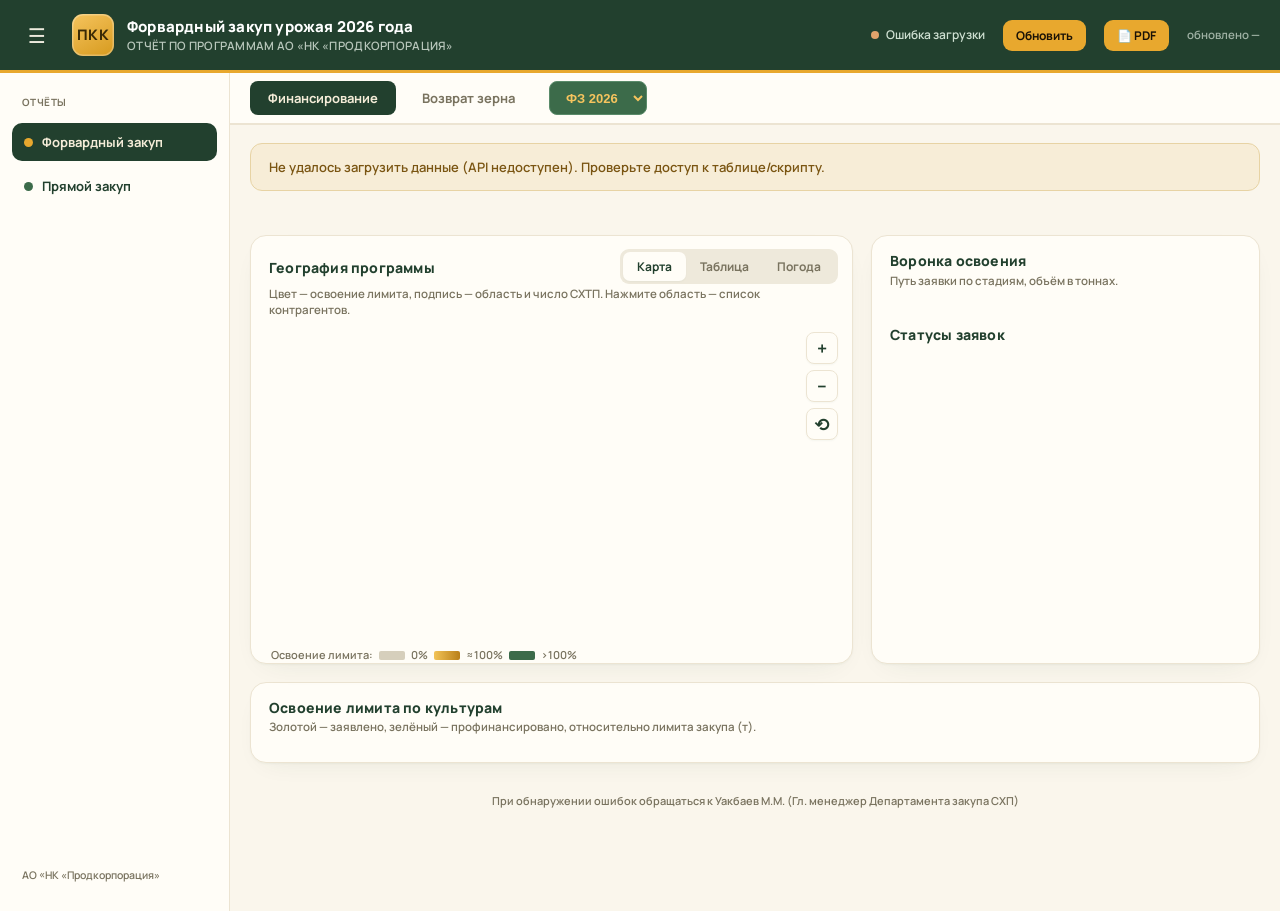
<file: index.html>
<!DOCTYPE html>
<html lang="ru">
<head>
    <meta charset="UTF-8">
    <meta name="viewport" content="width=device-width, initial-scale=1.0">
    <title>Отчёт по программам — АО «НК «Продкорпорация»</title>
    <link rel="stylesheet" href="css/styles.css">
    <link rel="preconnect" href="https://fonts.googleapis.com">
    <link href="https://fonts.googleapis.com/css2?family=Manrope:wght@600;700;800&display=swap" rel="stylesheet">
    <script src="https://d3js.org/d3.v7.min.js"></script>
    <script src="https://cdn.amcharts.com/lib/5/geodata/kazakhstanLow.js"></script>
    <script src="https://cdn.sheetjs.com/xlsx-latest/package/dist/xlsx.full.min.js"></script>
</head>
<body>


<!-- Экран загрузки -->
<div class="loader" id="loader">
    <div class="seal-big">ПКК</div>
    <div class="ltitle">Формируется отчёт</div>
    <div class="lsub">АО «НК «Продкорпорация»</div>
    <div class="lbar"><i></i></div>
    <svg class="field" id="wheat" viewBox="0 0 600 150" preserveAspectRatio="xMidYMax meet"></svg>
</div>

<!-- Шапка -->
<header class="top">
    <div class="row">
        <button id="sidebarToggle" style="background:none;border:none;color:#EDEADD;font-size:20px;cursor:pointer;padding:0 8px;">☰</button>
        <div class="brand">
            <div class="seal">ПКК</div>
            <div>
                <h1 style="color:#ffffff" id="mainTitle">Форвардный закуп урожая&nbsp;2026 года</h1>
                <p>Отчёт по программам АО «НК «Продкорпорация»</p>
            </div>
        </div>
        <div class="spacer"></div>
        <div class="live"><span class="dot" id="dot"></span><span id="liveTxt">Департамент закупа СХП</span></div>
        <button class="refresh" id="btnRefresh">Обновить</button>
        <button class="refresh printbtn" id="btnPrint">📄 PDF</button>
        <div class="updated">обновлено <b id="asof">—</b></div>
    </div>
</header>

<div class="shell">
    <!-- Боковая панель -->
    <nav class="side" id="side">
        <div class="sidettl">Отчёты</div>
        <button class="navb act" data-view="forward"><span class="nd" style="background:#E8A82E"></span>Форвардный закуп</button>
        <button class="navb" data-view="priamoy"><span class="nd" style="background:#3C6B4A"></span>Прямой закуп</button>
        <div class="sidefoot">АО «НК «Продкорпорация»</div>
    </nav>

    <main class="main">
        <!-- Под-вкладки Форвардного закупа -->
        <div id="fwdSubtabs">
            <div class="fwd-subtabs" style="display:flex;align-items:center;gap:8px;flex-wrap:wrap">
                <button class="fwd-subtab act" data-sub="report" onclick="switchForwardSub('report')">Финансирование</button>
                <button class="fwd-subtab" data-sub="vozvrat" onclick="switchForwardSub('vozvrat')">Возврат зерна</button>
                <div class="spacer"></div>
                <select id="yearSel" onchange="onYearChange(this.value)" title="Выбрать год программы" style="background:#3C6B4A;color:#F6C45E;border:1.5px solid #5A8B6A;border-radius:8px;padding:5px 12px;font-size:13px;font-weight:700;cursor:pointer;outline:none;height:34px;">
                    <option value="2026">ФЗ 2026</option>
                </select>
            </div>
        </div>

        <!-- Оверлей при смене года / вкладки -->
        <div id="yearLoader">
            <div class="yl-seal">ПКК</div>
            <div class="yl-title" id="ylTitle">Загрузка данных</div>
            <div class="yl-bar"><i></i></div>
        </div>

        <!-- Форвардный закуп -->
        <div id="viewReport">
            <div class="wrap">
                <div class="banner" id="banner"></div>
                <div class="kpis" id="kpis"></div>
                <div class="grid">
                    <!-- Карта / таблица / погода -->
                    <div class="card">
                        <div class="cardhead">
                            <h2>География программы</h2>
                            <div class="seg">
                                <button class="segb act" id="vMap">Карта</button>
                                <button class="segb" id="vTab">Таблица</button>
                                <button class="segb" id="vWx">Погода</button>
                            </div>
                        </div>
                        <div class="hint" id="mapHint">Цвет — освоение лимита, подпись — область и число СХТП. Нажмите область — список контрагентов.</div>
                        <div class="mapwrap" id="mapWrap">
                            <div class="maptip" id="maptip"></div>
                            <div class="mapzoom">
                                <button id="zIn" title="Приблизить">+</button>
                                <button id="zOut" title="Отдалить">−</button>
                                <button id="zReset" title="Сбросить">⟲</button>
                            </div>
                            <svg class="kz" viewBox="0 0 920 480" id="map"></svg>
                        </div>
                        <div class="maplegend" id="mapLegend">
                            <div class="lg-scale">
                                <span>Освоение лимита:</span>
                                <i style="background:#D6CFBC"></i><span>0%</span>
                                <i style="background:linear-gradient(90deg,#F2C357,#B97F18)"></i><span>≈100%</span>
                                <i style="background:#3C6B4A"></i><span>>100%</span>
                            </div>
                        </div>
                        <div id="regTableWrap" style="display:none"></div>
                        <div id="wxWrap" style="display:none">
                            <div class="wx" id="wxGrid"></div>
                            <div class="an-note">Живой прогноз для весенне-полевых работ по профинансированным областям. Источник: Open-Meteo (open-meteo.com).</div>
                        </div>
                    </div>

                    <!-- Воронка и статусы -->
                    <div class="card" id="funnelCard">
                        <h2>Воронка освоения</h2>
                        <div class="hint">Путь заявки по стадиям, объём в тоннах.</div>
                        <div class="funnel" id="funnel"></div>
                        <h2 style="padding-top:4px">Статусы заявок</h2>
                        <div class="stat" id="statuses"></div>
                    </div>
                </div>

                <!-- Панель области / культуры / статуса -->
                <div class="card region" id="regionPanel" style="display:none">
                    <div class="rhead">
                        <h2 id="rName"></h2>
                        <span class="pill" id="rPill"></span>
                        <button class="close" id="rClose">Закрыть ✕</button>
                    </div>
                    <div class="rkpis" id="rKpis"></div>
                    <div class="tablescroll">
                        <table>
                            <thead>
                                <tr>
                                    <th data-s="name">Контрагент</th>
                                    <th data-s="cult">Культуры</th>
                                    <th class="r" data-s="vol">Объём, тонн</th>
                                    <th class="r">Посевная пл., га</th>
                                    <th class="r" data-s="sum">Сумма, ₸</th>
                                    <th data-s="status">Статус</th>
                                </tr>
                            </thead>
                            <tbody id="rRows"></tbody>
                            <tfoot id="rFoot"></tfoot>
                        </table>
                    </div>
                </div>

                <!-- Культуры -->
                <div class="card" id="cropsCard" style="margin-top:18px">
                    <h2>Освоение лимита по культурам</h2>
                    <div class="hint">Золотой — заявлено, зелёный — профинансировано, относительно лимита закупа (т).</div>
                    <div class="crops" id="crops"></div>
                </div>

                <p class="foot" id="footnote"></p>
                <p class="footer-contact">При обнаружении ошибок обращаться к Уакбаев М.М. (Гл. менеджер Департамента закупа СХП)</p>
            </div>
        </div>

        <!-- Возврат зерна -->
        <div id="viewVozvrat" style="display:none">
            <!-- Лоадер возврата (пока DR не загружен) -->
            <div id="vzLoader" style="display:none;flex-direction:column;align-items:center;justify-content:center;min-height:60vh;padding:40px 24px;gap:16px">
                <div class="seal-big" style="width:64px;height:64px;border-radius:16px;background:linear-gradient(150deg,#F6C45E,#D69A1E);display:grid;place-items:center;color:#3a2a06;font-weight:800;font-size:20px">ПКК</div>
                <div style="font-size:15px;font-weight:700;color:var(--muted)">Загрузка данных возврата…</div>
                <div class="lbar" style="width:200px"><i></i></div>
            </div>
            <div id="vzBody">
            <div class="wrap">
                <!-- 6 KPI плашек -->
                <div class="kpis vz-kpis6" id="vzKpis" style="margin-top:22px"></div>

                <!-- Grid: карта/таблицы (слева) + воронка/должники (справа) -->
                <div class="grid">
                    <!-- ЛЕВАЯ: карта + переключаемые таблицы -->
                    <div class="card">
                        <div class="cardhead">
                            <h2>Возврат по программе</h2>
                            <div class="seg">
                                <button class="segb act" id="vzBtnMap"  onclick="setVzView('map')">Карта</button>
                                <button class="segb"     id="vzBtnTab"  onclick="setVzView('tab')">Исп. по областям</button>
                                <button class="segb"     id="vzBtnCrop" onclick="setVzView('crop')">По культурам</button>
                                <button class="segb"     id="vzBtnDebt" onclick="setVzView('debt')">Должники</button>
                            </div>
                        </div>
                        <div class="hint" id="vzHint">Цвет — исполнение предоплаты. Нажмите область — список договоров.</div>
                        <!-- Карта -->
                        <div id="vzMapArea">
                            <div class="mapwrap" id="vzMapWrap">
                                <div class="maptip" id="vzTip"></div>
                                <div class="mapzoom">
                                    <button onclick="vzMapZoomBy(1.6)" title="Приблизить">+</button>
                                    <button onclick="vzMapZoomBy(0.62)" title="Отдалить">−</button>
                                    <button onclick="vzMapZoomReset()" title="Сбросить">⟲</button>
                                </div>
                                <svg class="kz" viewBox="0 0 920 480" id="vzMapSvg"></svg>
                            </div>
                            <div class="maplegend" id="vzMapLegend">
                                <div class="lg-scale">
                                    <span>Исполнение:</span>
                                    <i style="background:#D6CFBC"></i><span>0%</span>
                                    <i style="background:linear-gradient(90deg,#F2C357,#B97F18)"></i><span>≈100%</span>
                                    <i style="background:#3C6B4A"></i><span>≥100%</span>
                                </div>
                            </div>
                        </div>
                        <!-- Таблица по областям -->
                        <div id="vzTabArea" style="display:none"></div>
                        <!-- По культурам -->
                        <div id="vzCropArea" style="display:none"></div>
                        <!-- Должники -->
                        <div id="vzDebtArea" style="display:none"></div>
                    </div>

                    <!-- ПРАВАЯ: воронка -->
                    <div class="card" id="vzFunnelCard">
                        <h2>Воронка возврата</h2>
                        <div class="hint">Путь предоплаты: выдано → зачтено зерном → остаток.</div>
                        <div id="vzFunnel" class="funnel"></div>
                    </div>
                </div>

                <!-- Панель исполнения по договорам -->
                <div class="card region" id="vzRegPanel" style="display:none;margin-top:18px">
                    <div class="rhead">
                        <h2 id="vzRegName">Исполнение по договорам</h2>
                        <button class="close" onclick="document.getElementById('vzRegPanel').style.display='none'">Закрыть ✕</button>
                    </div>
                    <div id="vzRegTableBox" class="tablescroll" style="max-height:520px"></div>
                </div>

                <!-- Рейтинг по исполнению -->
                <div class="card" style="margin-top:18px">
                    <h2>Рейтинг по исполнению</h2>
                    <div style="padding:14px 18px 18px" id="vzRanking"></div>
                </div>

                <p id="vzErrBox" style="color:#E05A4A;font-weight:600;padding:8px 0"></p>
                <p class="foot">Обновлено: <b id="vzAsof">—</b></p>
                <p class="footer-contact">При обнаружении ошибок обращаться к Уакбаев М.М. (Гл. менеджер Департамента закупа СХП)</p>
            </div>
            </div><!-- /vzBody -->
        </div>

        <!-- Прямой закуп -->
        <div id="viewPriamoy" style="display:none">
            <div class="wrap">
                <div class="card" style="margin-top:18px;text-align:center;padding:60px 24px">
                    <div class="seal-big" style="margin:0 auto 18px;width:64px;height:64px;border-radius:16px;background:linear-gradient(150deg,#F6C45E,#D69A1E);display:grid;place-items:center;color:#3a2a06;font-weight:800;font-size:20px">ПКК</div>
                    <h2 style="font-size:22px;margin:0 0 8px">Прямой закуп</h2>
                    <p style="color:var(--muted);font-weight:600;max-width:460px;margin:0 auto;line-height:1.6">Раздел в разработке. Здесь появится аналогичный отчёт по прямому закупу — данные будут подгружаться из внутренней системы, как и форвардный.</p>
                </div>
            </div>
        </div>
    </main>
</div>

<!-- Модалка контрагента -->
<div class="ov" id="ov">
    <div class="modal" id="modal"></div>
</div>

<!-- JS: порядок подключения важен (зависимости сверху) -->
<script src="js/config.js"></script>
<script src="js/utils.js"></script>
<script src="js/data.js"></script>
<script src="js/map.js"></script>
<script src="js/table.js"></script>
<script src="js/render.js"></script>
<script src="js/regions.js"></script>
<script src="js/modal.js"></script>
<script src="js/weather.js"></script>
<script src="js/nav.js"></script>
<script src="js/wheat.js"></script>
<script src="js/pdf.js"></script>
<script src="js/penalty.js"></script>
<script src="js/mock-return.js"></script>
<script src="js/data-return.js"></script>
<script src="js/render-return.js"></script>
<script src="js/main.js"></script>

</body>
</html>
</file>
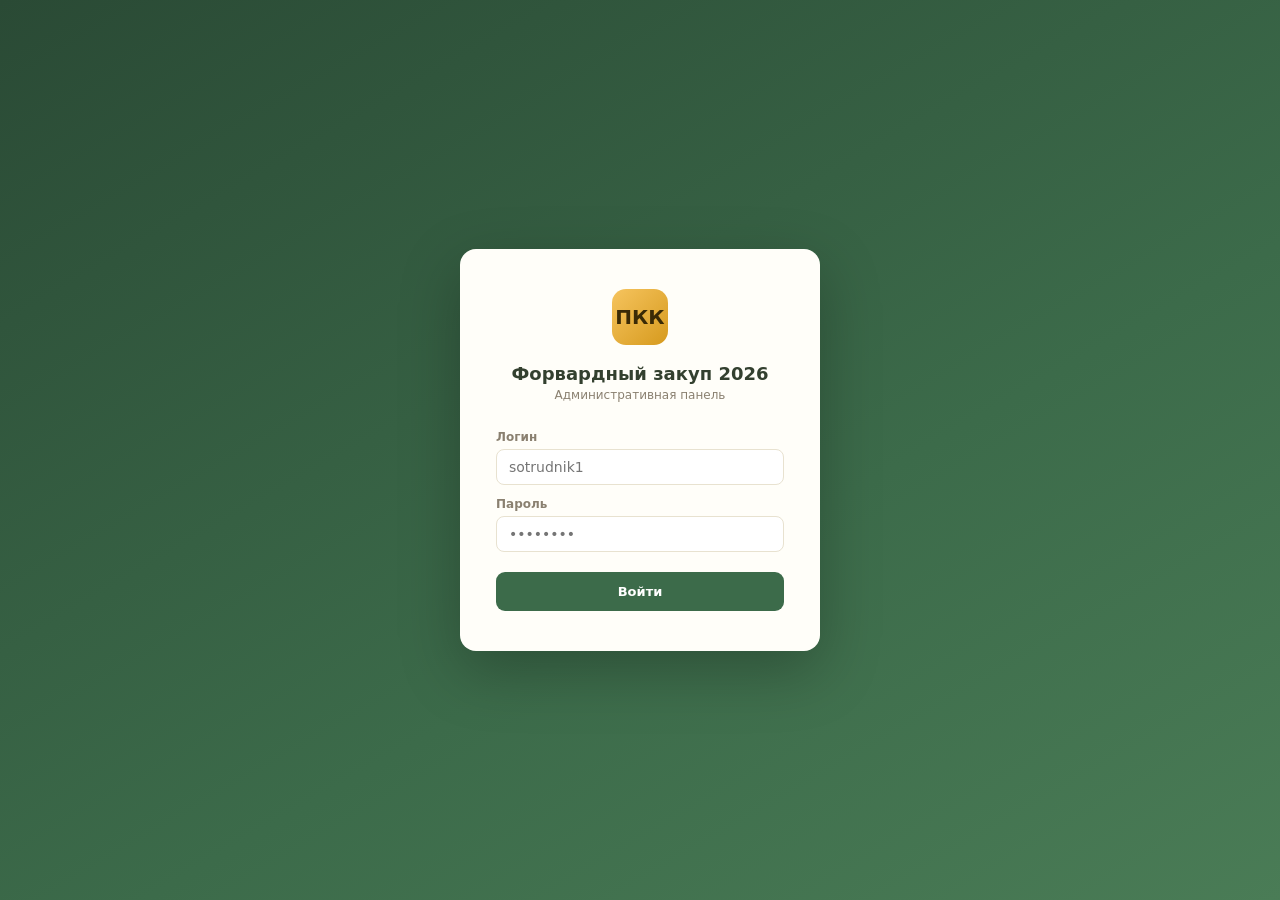
<file: admin.html>
<!DOCTYPE html>
<html lang="ru">
<head>
<meta charset="UTF-8">
<meta name="viewport" content="width=device-width, initial-scale=1.0">
<meta name="robots" content="noindex, nofollow">
<title>Управление программами — АО «НК «Продкорпорация»</title>
<style>
:root {
  --ink:   #33402F;
  --bg:    #F7F3E8;
  --green: #3C6B4A;
  --amber: #D69A1E;
  --red:   #C0392B;
  --blue:  #2980B9;
  --muted: #8A8070;
  --line:  #E8E2D0;
  --card:  #FFFEF9;
  --head:  #2A4A35;
}
*, *::before, *::after { box-sizing: border-box; margin: 0; padding: 0; }
body { font-family: 'Segoe UI', system-ui, sans-serif; background: var(--bg); color: var(--ink); font-size: 14px; min-height: 100vh; }
input, select, textarea, button { font-family: inherit; font-size: 14px; }
a { color: var(--green); text-decoration: none; }

/* ── Экран входа ── */
#screenLogin {
  min-height: 100vh; display: flex; align-items: center; justify-content: center;
  background: linear-gradient(150deg, #2A4A35 0%, #3C6B4A 60%, #4A7C56 100%);
}
.login-box {
  background: var(--card); border-radius: 16px; padding: 40px 36px;
  width: 360px; box-shadow: 0 20px 60px rgba(0,0,0,.25);
}
.login-logo {
  width: 56px; height: 56px; border-radius: 14px; margin: 0 auto 18px;
  background: linear-gradient(135deg, #F6C45E, #D69A1E);
  display: flex; align-items: center; justify-content: center;
  font-size: 20px; font-weight: 800; color: #3a2a06;
}
.login-box h1 { font-size: 18px; font-weight: 800; text-align: center; margin-bottom: 4px; }
.login-box p  { font-size: 12px; color: var(--muted); text-align: center; margin-bottom: 28px; }
.login-err { background: #fdecea; color: var(--red); border-radius: 8px; padding: 10px 14px; font-size: 13px; margin-bottom: 14px; display: none; }
.login-err.show { display: block; }

/* ── Основной экран ── */
#screenApp { display: none; }

/* Header */
.ah {
  background: var(--head); color: #EDEADD; padding: 0 20px;
  display: flex; align-items: center; gap: 12px; height: 54px;
  position: sticky; top: 0; z-index: 100; box-shadow: 0 2px 8px rgba(0,0,0,.2);
}
.ah-logo {
  width: 34px; height: 34px; border-radius: 9px; flex-shrink: 0;
  background: linear-gradient(135deg, #F6C45E, #D69A1E);
  display: flex; align-items: center; justify-content: center;
  font-size: 13px; font-weight: 800; color: #3a2a06;
}
.ah-title { font-size: 15px; font-weight: 700; flex: 1; }
.ah-user  { font-size: 13px; color: #C8C0A8; font-weight: 600; }
.ah-btn {
  background: rgba(255,255,255,.12); border: none; color: #EDEADD;
  padding: 6px 14px; border-radius: 7px; cursor: pointer; font-size: 13px;
  transition: background .15s;
}
.ah-btn:hover { background: rgba(255,255,255,.22); }

/* Nav tabs */
.anav { display: flex; gap: 2px; background: #233D2B; padding: 0 20px; }
.anav-btn {
  padding: 11px 18px; border: none; background: none; color: #A8C0A0;
  font-size: 13px; font-weight: 700; cursor: pointer; border-bottom: 3px solid transparent;
  transition: all .15s; white-space: nowrap;
}
.anav-btn:hover  { color: #EDEADD; }
.anav-btn.act    { color: #F6C45E; border-bottom-color: #F6C45E; }

/* Content */
.acontent { max-width: 1100px; margin: 0 auto; padding: 24px 20px 60px; }

/* Section heading */
.sec-head {
  display: flex; align-items: center; justify-content: space-between;
  margin-bottom: 18px; flex-wrap: wrap; gap: 10px;
}
.sec-head h2 { font-size: 17px; font-weight: 800; }

/* Search bar */
.search-wrap { position: relative; }
.search-wrap input {
  width: 280px; padding: 9px 12px 9px 36px; border: 1.5px solid var(--line);
  border-radius: 9px; background: var(--card); outline: none;
  transition: border-color .15s;
}
.search-wrap input:focus { border-color: var(--green); }
.search-wrap::before {
  content: '🔍'; position: absolute; left: 11px; top: 50%;
  transform: translateY(-50%); font-size: 14px; pointer-events: none;
}

/* Фильтры финансирования */
.fin-filters { display: flex; gap: 8px; flex-wrap: wrap; align-items: center; margin: 10px 0 14px; }
.fin-sel { height: 36px; padding: 0 10px; border: 1.5px solid var(--line); border-radius: 8px;
  background: #fff; font-size: 12.5px; color: var(--ink); cursor: pointer; min-width: 130px; }
.fin-sel:focus { border-color: var(--green); outline: none; }
/* Строки группировки областей */
.fin-reg-hdr td { background: #E8E0CE !important; font-weight: 800 !important;
  font-size: 11px; text-transform: uppercase; letter-spacing: .3px; cursor: default !important; }
.fin-reg-hdr:hover td { background: #DDD5C0 !important; }
.fin-reg-sum td { background: #F1EBD8 !important; font-style: italic; font-size: 11.5px; cursor: default !important; }
.fin-reg-sum:hover td { background: #EBE4CF !important; }

/* Buttons */
.btn {
  padding: 9px 18px; border-radius: 9px; border: none; cursor: pointer;
  font-size: 13px; font-weight: 700; transition: all .15s;
}
.btn-primary { background: var(--green); color: #fff; }
.btn-primary:hover { background: #2A5038; }
.btn-amber  { background: var(--amber); color: #fff; }
.btn-amber:hover  { background: #B88214; }
.btn-red    { background: var(--red); color: #fff; }
.btn-red:hover    { background: #922B21; }
.btn-ghost  { background: transparent; border: 1.5px solid var(--line); color: var(--ink); }
.btn-ghost:hover  { border-color: var(--green); color: var(--green); }
.btn-danger { background: #C0392B; color: #fff; }
.btn-danger:hover { background: #96281B; }
.btn-sm { padding: 5px 12px; font-size: 12px; border-radius: 7px; }

/* Contractor list table */
.atable { width: 100%; border-collapse: collapse; background: var(--card); border-radius: 12px; overflow: hidden; box-shadow: 0 1px 4px rgba(0,0,0,.07); }
.atable thead tr { background: var(--green); color: #fff; }
.atable th { padding: 11px 14px; text-align: left; font-size: 12px; font-weight: 700; text-transform: uppercase; letter-spacing: .4px; white-space: nowrap; }
.atable td { padding: 10px 14px; border-bottom: 1px solid var(--line); font-size: 13px; vertical-align: middle; }
.atable tbody tr:last-child td { border-bottom: none; }
.atable tbody tr { cursor: pointer; transition: background .1s; }
.atable tbody tr:hover { background: #F0EBD8; }
.atable .muted { color: var(--muted); font-size: 12px; }
/* rtab — дизайн как в виджете возврата */
.rtab { width: 100%; border-collapse: collapse; font-size: 12px; }
.rtab thead th { background: var(--ink); color: #F4ECD8; font-size: 10px; text-transform: uppercase; letter-spacing: .2px; font-weight: 700; padding: 8px 10px; text-align: right; border: 0; }
.rtab thead th.l { text-align: left; }
.rtab td { padding: 7px 10px; text-align: right; border-bottom: 1px solid var(--line); font-variant-numeric: tabular-nums; }
.rtab td.l { text-align: left; font-weight: 700; }
.rtab tbody tr { cursor: pointer; }
.rtab tbody tr:nth-child(even) { background: #FAF6EC; }
.rtab tbody tr:hover { background: #F0EADB; }
.rtab tfoot td { padding: 8px 10px; text-align: right; background: #F1E8D0; font-weight: 800; border-top: 2px solid var(--line); font-variant-numeric: tabular-nums; }
.rtab tfoot td.l { text-align: left; }
.rtab-reg-hdr td { background: #E8E0CE !important; color: var(--ink); font-weight: 800 !important; font-size: 11px; text-transform: uppercase; letter-spacing: .3px; padding: 6px 10px !important; cursor: default !important; text-align: left !important; }
.rtab-reg-hdr:hover td { background: #DDD5C0 !important; }
.badge-fin { display: inline-block; background: #E8F0E8; color: var(--green); padding: 2px 8px; border-radius: 5px; font-size: 11px; font-weight: 700; }
.badge-no  { display: inline-block; background: #FBF0D8; color: #9A6716; padding: 2px 8px; border-radius: 5px; font-size: 11px; font-weight: 700; }

/* Form */
.aform { background: var(--card); border-radius: 12px; padding: 24px; box-shadow: 0 1px 4px rgba(0,0,0,.07); }
.aform-title { font-size: 16px; font-weight: 800; margin-bottom: 20px; padding-bottom: 12px; border-bottom: 2px solid var(--line); display: flex; align-items: center; gap: 10px; }
/* ── Карточка (оверлей) ─────────────────────────────────────────────────── */
.mhead { background: linear-gradient(135deg,#1E3A2A,#3C6B4A); padding: 18px 20px; border-radius: 14px 14px 0 0;
  display: flex; flex-direction: column; gap: 6px; position: relative; }
.mhead h3 { color: #F8F3E6; font-size: 15px; margin: 0; padding-right: 32px; }
.mhead .x { position: absolute; top: 14px; right: 14px; background: rgba(255,255,255,.15);
  border: none; color: #fff; width: 28px; height: 28px; border-radius: 50%; cursor: pointer;
  font-size: 15px; display: grid; place-items: center; line-height: 1; }
.mhead .x:hover { background: rgba(255,255,255,.28); }
.mbody { overflow-y: auto; padding: 20px; flex: 1; }
@keyframes popIn { from{transform:scale(.88);opacity:0} to{transform:scale(1);opacity:1} }

.aform-section { margin-bottom: 20px; }
.aform-section-label { font-size: 11px; font-weight: 800; text-transform: uppercase; letter-spacing: .5px; color: var(--muted); margin-bottom: 12px; padding: 6px 0; border-bottom: 1px solid var(--line); }
.aform-grid { display: grid; grid-template-columns: repeat(auto-fill, minmax(220px, 1fr)); gap: 14px; }
.aform-grid.cols2 { grid-template-columns: 1fr 1fr; }
.aform-grid.cols3 { grid-template-columns: 1fr 1fr 1fr; }
.field { display: flex; flex-direction: column; gap: 5px; }
.field label { font-size: 12px; font-weight: 700; color: var(--muted); }
.field input, .field select, .field textarea {
  padding: 9px 12px; border: 1.5px solid var(--line); border-radius: 8px;
  background: #fff; outline: none; transition: border-color .15s; color: var(--ink);
}
.field input:focus, .field select:focus, .field textarea:focus { border-color: var(--green); }
.field input[readonly], .field input:disabled { background: #F5F0E4; color: var(--muted); cursor: default; }
.field .hint { font-size: 11px; color: var(--muted); margin-top: 2px; }
.field .err  { font-size: 11px; color: var(--red); margin-top: 2px; display: none; }
.field.invalid .err { display: block; }
.field.invalid input, .field.invalid select { border-color: var(--red); }

.aform-actions { display: flex; gap: 10px; justify-content: flex-end; margin-top: 24px; padding-top: 16px; border-top: 1px solid var(--line); }

/* Auto-fill highlight */
.autofilled { background: #F0FAF0 !important; border-color: #A8D0A8 !important; }

/* Payment history table in form */
.hist-table { width: 100%; border-collapse: collapse; margin-top: 8px; }
.hist-table th { background: #E8E2D0; padding: 7px 10px; text-align: left; font-size: 11px; font-weight: 700; color: var(--muted); text-transform: uppercase; letter-spacing: .3px; }
.hist-table td { padding: 6px 8px; border-bottom: 1px solid var(--line); vertical-align: middle; }
.hist-table input, .hist-table select { padding: 5px 8px; border: 1.5px solid var(--line); border-radius: 6px; width: 100%; font-size: 12px; }
.hist-table .del-btn { background: none; border: none; color: var(--red); cursor: pointer; font-size: 16px; padding: 0 4px; }
.add-hist-btn { margin-top: 8px; font-size: 12px; }

/* Save success overlay */
.save-ov { display:none; position:fixed; inset:0; background:rgba(0,0,0,.52); z-index:1000; align-items:center; justify-content:center; backdrop-filter:blur(3px); }
.save-ov.show { display:flex; animation:fadeIn .2s ease; }
@keyframes fadeIn { from{opacity:0} to{opacity:1} }

/* ── Загрузочный спиннер внутри оверлея ─────────────────────────────────── */
.sv-loading { display:flex; flex-direction:column; align-items:center; gap:20px; }
.sv-spinner { width:64px;height:64px;border-radius:18px;background:linear-gradient(135deg,#F6C45E,#D69A1E);
  display:grid;place-items:center;color:#3a2a06;font-weight:900;font-size:22px;
  box-shadow:0 8px 32px -8px #b9801e88; animation:bob 1.2s ease-in-out infinite; }
.sv-loading-bar { width:180px;height:5px;background:rgba(255,255,255,.2);border-radius:5px;overflow:hidden; }
.sv-loading-bar i { display:block;height:100%;width:45%;background:linear-gradient(90deg,#F6C45E,#fff);
  border-radius:5px; animation:slide 1.1s ease-in-out infinite; }
.sv-loading-text { color:#fff;font-size:14px;font-weight:700;letter-spacing:.2px;
  animation:dots 1.5s steps(1,end) infinite; }
.sv-loading-text::after { content:''; display:inline-block;width:1.2em;text-align:left; animation:dots 1.5s steps(1,end) infinite; }

/* ── Карточка успеха ─────────────────────────────────────────────────────── */
.save-box { background:#fff; border-radius:20px; padding:0; width:420px; max-width:calc(100vw - 32px);
  box-shadow:0 24px 64px rgba(0,0,0,.3); overflow:hidden; animation:popIn .3s cubic-bezier(.34,1.56,.64,1); }
@keyframes popIn { from{transform:scale(.82);opacity:0} to{transform:scale(1);opacity:1} }
.save-box-top { background:linear-gradient(135deg,#1E3A2A,#3C6B4A); padding:28px 28px 24px; color:#fff; position:relative; }
.save-box-top .sv-icon { width:56px;height:56px;border-radius:50%;background:rgba(255,255,255,.18);
  display:grid;place-items:center;font-size:26px;margin-bottom:14px;
  box-shadow:0 0 0 6px rgba(255,255,255,.08); }
.save-box-top h3 { font-size:20px;font-weight:800;margin:0 0 4px; }
.save-box-top p  { font-size:13px;color:#A8D4B8;margin:0;font-weight:600; max-width:320px; }
.save-box-top .sv-close { position:absolute;top:14px;right:14px;background:rgba(255,255,255,.18);
  border:none;color:#fff;width:32px;height:32px;border-radius:50%;font-size:16px;cursor:pointer;
  display:grid;place-items:center;transition:background .15s; }
.save-box-top .sv-close:hover { background:rgba(255,255,255,.32); }
.save-box-body { padding:20px 28px 4px; }
.save-stat { display:flex;justify-content:space-between;align-items:center;padding:9px 0;
  border-bottom:1px solid #F0EAD8;font-size:13px; }
.save-stat:last-child { border-bottom:0; }
.save-stat-label { color:#888;font-weight:600; }
.save-stat-val { font-weight:800;color:#22402E; }
.save-stat-val.red { color:#C04A2A; }
.save-box-foot { padding:16px 28px 24px; }
.save-box-foot button { width:100%;padding:13px;border-radius:12px;background:linear-gradient(135deg,#22402E,#3C6B4A);
  color:#fff;font-size:14px;font-weight:800;border:none;cursor:pointer;letter-spacing:.2px;
  transition:opacity .15s; }
.save-box-foot button:hover { opacity:.9; }

/* Карточки контрагентов возврата */
/* ── Список возврата ─────────────────────────────────────────────────────── */
.rl-toolbar { display:flex; flex-wrap:wrap; gap:10px; align-items:center; margin-bottom:16px; }
.rl-status-tabs { display:flex; gap:6px; }
.rl-region-wrap { display:flex; gap:6px; flex-wrap:wrap; align-items:center; }
.rl-reg-lbl { font-size:11.5px; font-weight:700; color:var(--muted); white-space:nowrap; }
.rl-reg-btn { padding:4px 12px; border-radius:20px; border:1.5px solid var(--line);
  background:var(--card); font-size:12px; font-weight:700; color:var(--muted);
  cursor:pointer; transition:all .15s; white-space:nowrap; }
.rl-reg-btn:hover { border-color:var(--green); color:var(--green); }
.rl-reg-btn.act { background:var(--green); border-color:var(--green); color:#fff; }

.rl-section { margin-bottom:20px; }
.rl-section-head { display:flex; align-items:center; gap:10px; padding:8px 0 6px;
  border-bottom:2px solid var(--line); margin-bottom:4px; }
.rl-section-name { font-size:13px; font-weight:800; color:var(--ink); }
.rl-section-cnt  { font-size:11px; font-weight:700; color:var(--muted);
  background:#F0EAD8; border-radius:20px; padding:2px 8px; }

.rl-row { display:flex; align-items:center; gap:12px; padding:10px 14px;
  border-radius:10px; cursor:pointer; transition:background .12s; border:1.5px solid transparent; }
.rl-row:hover { background:#F5F0E8; border-color:var(--line); }
.rl-row-info { flex:1; min-width:0; }
.rl-row-name { font-size:13px; font-weight:800; color:var(--ink); white-space:nowrap;
  overflow:hidden; text-overflow:ellipsis; }
.rl-row-meta { font-size:11px; color:var(--muted); font-weight:600; margin-top:1px; }
.rl-row-mid { width:180px; flex-shrink:0; }
.rl-bar-track { height:6px; background:#EBE6D8; border-radius:4px; overflow:hidden; margin-bottom:3px; }
.rl-bar-fill  { height:100%; border-radius:4px; transition:width .4s; }
.rl-bar-labels { display:flex; justify-content:space-between; font-size:10.5px; font-weight:700; }
.rl-row-right { width:130px; flex-shrink:0; text-align:right; }
.rl-debt { font-size:12.5px; font-weight:800; }
.rl-debt.red   { color:#C04A2A; }
.rl-debt.green { color:#3C6B4A; }
.rl-fin  { font-size:11px; font-weight:600; color:var(--muted); margin-top:2px; }
.rl-badge { display:inline-block; padding:2px 8px; border-radius:20px;
  font-size:10px; font-weight:800; text-transform:uppercase; letter-spacing:.2px; margin-top:3px; }
.rl-badge.new  { background:#FBF0D8; color:#9A6716; }
.rl-badge.work { background:#E3EFE7; color:#2A5038; }
.rl-arrow { color:var(--green); font-size:18px; font-weight:700; flex-shrink:0; }

/* Toast */
#toast {
  position: fixed; bottom: 24px; right: 24px; z-index: 9999;
  display: flex; flex-direction: column; gap: 8px;
}
.toast-item {
  padding: 12px 18px; border-radius: 10px; color: #fff; font-weight: 600;
  font-size: 13px; box-shadow: 0 4px 16px rgba(0,0,0,.2);
  animation: slideIn .2s ease; max-width: 320px;
}
.toast-ok  { background: var(--green); }
.toast-err { background: var(--red); }
.toast-info{ background: var(--blue); }
@keyframes slideIn { from { transform: translateX(40px); opacity: 0; } to { transform: none; opacity: 1; } }

/* Breadcrumb */
.breadcrumb { display: flex; align-items: center; gap: 6px; font-size: 13px; margin-bottom: 18px; color: var(--muted); }
.breadcrumb a { color: var(--green); cursor: pointer; }
.breadcrumb span { color: var(--ink); font-weight: 700; }

/* ── Return Form Modern Layout ────────────────────────────────────────────── */
.rf-hero { background: linear-gradient(120deg, #1B3328 0%, #2D5740 50%, #3A6848 100%);
  border-radius: 16px; margin-bottom: 14px; color: #fff;
  box-shadow: 0 8px 32px -10px #1B332877; overflow: hidden; }
.rf-hero-top { display: flex; align-items: center; gap: 18px; padding: 22px 26px 18px; }
.rf-hero-av { width: 52px; height: 52px; border-radius: 13px; flex-shrink: 0;
  background: rgba(246,196,94,.18); border: 1.5px solid rgba(246,196,94,.35);
  display: flex; align-items: center; justify-content: center;
  font-size: 18px; font-weight: 900; color: #F6C45E; letter-spacing: -1px; }
.rf-hero-info { flex: 1; min-width: 0; }
.rf-hero-name { font-size: 17px; font-weight: 800; line-height: 1.25; word-break: break-word; }
.rf-hero-meta { font-size: 11.5px; color: rgba(255,255,255,.55); margin-top: 3px; font-weight: 600; }
.rf-hero-badge { background: rgba(246,196,94,.15); border: 1px solid rgba(246,196,94,.3);
  border-radius: 8px; padding: 5px 14px; font-size: 12px; font-weight: 700;
  color: #F6C45E; white-space: nowrap; flex-shrink: 0; }
.rf-hero-kpis { display: flex; border-top: 1px solid rgba(255,255,255,.1); }
.rf-hero-kpi { flex: 1; padding: 13px 16px; border-right: 1px solid rgba(255,255,255,.08); text-align: center; }
.rf-hero-kpi:last-child { border-right: 0; }
.rf-hero-kpi-label { font-size: 9px; text-transform: uppercase; letter-spacing: .5px; color: rgba(255,255,255,.45); margin-bottom: 5px; font-weight: 700; }
.rf-hero-kpi-val { font-size: 14px; font-weight: 800; color: #fff; font-variant-numeric: tabular-nums; }
.rf-hero-kpi-val.danger { color: #F4886A; }
.rf-hero-kpi-val.good { color: #7DCEA0; }
.rf-hero-kpi-pct { font-size: 10px; color: rgba(255,255,255,.4); margin-top: 2px; }
.rf-hero-kpi-bar { height: 3px; background: rgba(255,255,255,.15); border-radius: 3px; margin-top: 7px; overflow: hidden; }
.rf-hero-kpi-bar-fill { height: 100%; border-radius: 3px; background: linear-gradient(90deg,#E8A82E,#F6C45E); transition: width .4s; }
.rf-hero-kpi-bar-fill.good { background: linear-gradient(90deg,#5AA870,#7DCEA0); }

/* metrics = alias for backward compat (пустые карточки убраны) */
.rf-metrics { display: none; }

.rf-row { display: grid; grid-template-columns: 1fr 1fr; gap: 14px; margin-bottom: 14px; }
.rf-row.cols3 { grid-template-columns: 1fr 1fr 1fr; }

.rf-card { background: var(--card); border-radius: 12px; border: 1.5px solid var(--line);
  overflow: hidden; margin-bottom: 14px; box-shadow: 0 2px 8px rgba(0,0,0,.05); }
.rf-card-head { display: flex; align-items: center; gap: 10px; padding: 10px 18px;
  background: var(--bg); border-bottom: 1.5px solid var(--line); }
.rf-card-dot { width: 9px; height: 9px; border-radius: 50%; flex-shrink: 0; }
.rf-card-title { font-size: 11.5px; font-weight: 800; text-transform: uppercase; letter-spacing: .5px; color: var(--ink); }
.rf-card-sub { font-size: 11px; color: var(--muted); font-weight: 600; margin-left: auto; }
.rf-card-body { padding: 16px 18px; }
.rf-card-body.no-pad { padding: 0; }

.rf-fields { display: grid; grid-template-columns: repeat(auto-fill, minmax(200px, 1fr)); gap: 12px; }
.rf-fields.cols2 { grid-template-columns: 1fr 1fr; }
.rf-fields.cols3 { grid-template-columns: 1fr 1fr 1fr; }

.rf-stat-row { display: flex; align-items: center; justify-content: space-between; padding: 8px 0; border-bottom: 1px solid var(--line); gap: 8px; }
.rf-stat-row:last-child { border-bottom: 0; }
.rf-stat-label { font-size: 12px; font-weight: 600; color: var(--muted); flex: 1; }
.rf-disp { font-size: 13px; font-weight: 500; color: var(--ink); font-variant-numeric: tabular-nums;
  background: #F5F0E8; border: 1.5px solid #DDD5C0; border-radius: 7px;
  padding: 4px 10px; min-width: 130px; text-align: right; outline: none; pointer-events: none; }
.rf-disp.green { background: #EEF8EE; border-color: #A8D0A8; color: #22402E; }
.rf-disp.red   { background: #FDF0EC; border-color: #E0A898; color: #C04A2A; }
.rf-disp.big   { font-size: 14px; font-weight: 700; }

/* Editable stat input */
.rf-inp { font-size: 13px; font-weight: 700; color: var(--ink); font-variant-numeric: tabular-nums;
  background: #fff; border: 1.5px solid var(--line); border-radius: 7px;
  padding: 4px 10px; min-width: 130px; text-align: right; outline: none; }
.rf-inp:focus { border-color: var(--green); }
.rf-inp.red { border-color: #E0A898; background: #FFF5F3; color: #C04A2A; }

.rf-actions { display: flex; gap: 10px; justify-content: flex-end; padding-top: 16px; border-top: 1.5px solid var(--line); margin-top: 4px; }

@media (max-width: 768px) {
  .rf-hero-kpis { flex-wrap: wrap; }
  .rf-hero-kpi { min-width: 50%; border-bottom: 1px solid rgba(255,255,255,.08); }
  .rf-row { grid-template-columns: 1fr; }
  .rf-fields.cols2, .rf-fields.cols3 { grid-template-columns: 1fr; }
}

/* User cards */
.user-grid { display: grid; grid-template-columns: repeat(auto-fill, minmax(260px, 1fr)); gap: 14px; }
.user-card { background: var(--card); border-radius: 12px; padding: 18px; box-shadow: 0 1px 4px rgba(0,0,0,.07); display: flex; flex-direction: column; gap: 8px; }
.user-card-name { font-size: 15px; font-weight: 800; }
.user-card-meta { font-size: 12px; color: var(--muted); }
.user-card-actions { display: flex; gap: 8px; margin-top: 4px; }
.role-admin  { color: var(--amber); font-weight: 700; }
.role-editor { color: var(--green); font-weight: 700; }

/* Modal overlay */
.modal-ov {
  display: none; position: fixed; inset: 0; background: rgba(0,0,0,.45);
  z-index: 500; align-items: center; justify-content: center;
}
.modal-ov.show { display: flex; }
.modal-box {
  background: var(--card); border-radius: 14px; padding: 28px;
  width: 440px; max-width: calc(100vw - 32px); box-shadow: 0 20px 60px rgba(0,0,0,.3);
}
.modal-box h3 { font-size: 16px; font-weight: 800; margin-bottom: 18px; }
.modal-actions { display: flex; gap: 10px; justify-content: flex-end; margin-top: 20px; }

/* ── Полноэкранный лоадер (как на сайте) ─────────────────────────────────── */
#adminLoader {
  position: fixed; inset: 0; z-index: 9999; display: flex; flex-direction: column;
  align-items: center; justify-content: center;
  background: radial-gradient(120% 90% at 50% 18%, #FFFDF7 0%, #F4ECD8 55%, #EFE6CE 100%);
  transition: opacity .6s ease, visibility .6s ease;
}
#adminLoader.hide { opacity: 0; visibility: hidden; pointer-events: none; }
#adminLoader .seal-big {
  width: 76px; height: 76px; border-radius: 20px;
  background: linear-gradient(150deg, #F6C45E, #D69A1E);
  display: grid; place-items: center; color: #3a2a06; font-weight: 800; font-size: 24px;
  box-shadow: inset 0 0 0 2px #ffffff66, 0 14px 34px -12px #b9801e88;
  animation: bob 2.6s ease-in-out infinite;
}
#adminLoader .ltitle {
  margin-top: 22px; font-size: 19px; font-weight: 800; color: #22402E;
}
#adminLoader .ltitle::after {
  content: ''; display: inline-block; width: 1.2em; text-align: left;
  animation: dots 1.5s steps(1,end) infinite;
}
#adminLoader .lsub {
  margin-top: 6px; font-size: 12.5px; font-weight: 600; color: #9A8F73;
  letter-spacing: .3px; text-transform: uppercase;
}
#adminLoader .lbar {
  margin-top: 16px; width: 230px; height: 5px; background: #E7DDC4; border-radius: 4px; overflow: hidden;
}
#adminLoader .lbar i {
  display: block; width: 38%; height: 100%; border-radius: 4px;
  background: linear-gradient(90deg, #E8A82E, #F2C357); animation: slide 1.25s ease-in-out infinite;
}
#adminLoader .field { margin-top: 26px; width: min(620px, 92vw); height: 150px; overflow: visible; }
@keyframes bob { 0%,100%{transform:translateY(0)} 50%{transform:translateY(-7px)} }
@keyframes dots { 0%{content:''} 33%{content:'.'} 66%{content:'..'} 100%{content:'...'} }
@keyframes slide { 0%{transform:translateX(-120%)} 100%{transform:translateX(370%)} }

/* Loading spinner (inline) */
.loading { display: flex; align-items: center; gap: 10px; color: var(--muted); padding: 40px 0; }
.spinner { width: 20px; height: 20px; border: 2.5px solid var(--line); border-top-color: var(--green); border-radius: 50%; animation: spin .7s linear infinite; }
@keyframes spin { to { transform: rotate(360deg); } }

.empty-state { text-align: center; padding: 60px 20px; color: var(--muted); }
.empty-state .icon { font-size: 40px; margin-bottom: 12px; }
.empty-state p { font-size: 14px; }

@media (max-width: 640px) {
  .acontent { padding: 16px 12px 40px; }
  .aform-grid.cols2, .aform-grid.cols3 { grid-template-columns: 1fr; }
  .search-wrap input { width: 100%; }
  .sec-head { flex-direction: column; align-items: flex-start; }
}
</style>
</head>
<body>

<!-- Уведомление об успешном сохранении -->
<div class="save-ov" id="saveOv">
  <!-- Экран загрузки -->
  <div class="sv-loading" id="svLoadingScreen">
    <div class="sv-spinner">ПКК</div>
    <div class="sv-loading-text">Сохранение данных</div>
    <div class="sv-loading-bar"><i></i></div>
  </div>
  <!-- Экран успеха -->
  <div class="save-box" id="svSuccessBox" style="display:none">
    <div class="save-box-top">
      <div class="sv-icon">✓</div>
      <h3>Запись сохранена</h3>
      <p id="svName">—</p>
      <button class="sv-close" onclick="closeSaveOv()">✕</button>
    </div>
    <div class="save-box-body">
      <div class="save-stat"><span class="save-stat-label">Финансирование</span><span class="save-stat-val" id="svFin">—</span></div>
      <div class="save-stat"><span class="save-stat-label">Зачтено в предоплату</span><span class="save-stat-val" id="svZachet">—</span></div>
      <div class="save-stat"><span class="save-stat-label">Поставлено зерна</span><span class="save-stat-val" id="svVol">—</span></div>
      <div class="save-stat"><span class="save-stat-label">Остаток долга</span><span class="save-stat-val red" id="svDebt">—</span></div>
      <div class="save-stat"><span class="save-stat-label">Исполнение</span><span class="save-stat-val" id="svPct">—</span></div>
    </div>
    <div class="save-box-foot">
      <button onclick="closeSaveOv()">← Вернуться к списку</button>
    </div>
  </div>
</div>

<!-- ══ Полноэкранный лоадер ════════════════════════════════════════════════ -->
<div id="adminLoader">
  <div class="seal-big">ПКК</div>
  <div class="ltitle">Загрузка панели управления</div>
  <div class="lsub">АО «НК «Продкорпорация»</div>
  <div class="lbar"><i></i></div>
  <svg class="field" id="adminWheat" viewBox="0 0 600 150" preserveAspectRatio="xMidYMax meet"></svg>
</div>

<!-- ══ Экран входа ══════════════════════════════════════════════════════════ -->
<div id="screenLogin">
  <div class="login-box">
    <div class="login-logo">ПКК</div>
    <h1>Форвардный закуп 2026</h1>
    <p>Административная панель</p>
    <div class="login-err" id="loginErr"></div>
    <div class="field" style="margin-bottom:12px">
      <label>Логин</label>
      <input type="text" id="inLogin" placeholder="sotrudnik1" autocomplete="username">
    </div>
    <div class="field" style="margin-bottom:20px">
      <label>Пароль</label>
      <input type="password" id="inPass" placeholder="••••••••" autocomplete="current-password">
    </div>
    <button class="btn btn-primary" style="width:100%;padding:12px" onclick="doLogin()">Войти</button>
  </div>
</div>

<!-- ══ Основной экран ═══════════════════════════════════════════════════════ -->
<div id="screenApp">
  <header class="ah">
    <div class="ah-logo">ПКК</div>
    <div class="ah-title">Отчёт по программам АО «НК «Продкорпорация»</div>
    <span class="ah-user" id="ahUser"></span>
    <button class="ah-btn" onclick="showPassModal()">Сменить пароль</button>
    <button class="ah-btn" onclick="doLogout()">Выход</button>
  </header>
  <nav class="anav">
    <button class="anav-btn act" data-tab="apps"      onclick="switchTab('apps')">Поступившие заявки</button>
    <button class="anav-btn"     data-tab="financing" onclick="switchTab('financing')">Финансирование</button>
    <button class="anav-btn"     data-tab="return"    onclick="switchTab('return')">Возврат зерна</button>
    <button class="anav-btn"     data-tab="users"     onclick="switchTab('users')" id="tabUsers" style="display:none">Пользователи</button>
    <div style="flex:1"></div>
    <button class="anav-btn" id="btnRecalcSvod" onclick="recalcSvod()" title="Пересчитать СХТП/заявки в листе СВОД из РАЗВЕРНУТАЯ">↻ Пересчёт СВОД</button>
  </nav>

  <div class="acontent">

    <!-- ── Финансирование ── -->
    <div id="tabFinancing">
      <div id="pfList">
        <div class="sec-head">
          <h2>Контрагенты</h2>
          <div style="display:flex;gap:8px">
            <button class="btn btn-ghost" onclick="loadContractors()" title="Обновить данные">↻ Обновить</button>
            <button class="btn btn-primary" onclick="showAddContractorForm()">+ Новый контрагент</button>
          </div>
        </div>
        <!-- Фильтры -->
        <div class="fin-filters">
          <div class="search-wrap" style="flex:1;min-width:180px">
            <input id="searchInput" type="text" placeholder="Поиск по названию / БИН..." oninput="applyFinFilters()" style="width:100%">
          </div>
          <select id="fReg"   onchange="applyFinFilters()" class="fin-sel"><option value="">Все области</option></select>
          <select id="fRayon" onchange="applyFinFilters()" class="fin-sel"><option value="">Все районы</option></select>
          <select id="fCult"  onchange="applyFinFilters()" class="fin-sel"><option value="">Все культуры</option></select>
          <button class="btn btn-ghost btn-sm" onclick="clearFinFilters()">Сбросить</button>
        </div>
        <div id="contractorList"></div>
      </div>
      <div id="pfForm" style="display:none"></div>
    </div>

    <!-- ── Поступившие заявки ── -->
    <div id="tabApps" style="display:none">
      <div class="sec-head">
        <h2>Поступившие заявки</h2>
        <button class="btn btn-ghost" onclick="refreshApps()" title="Обновить данные">↻ Обновить</button>
      </div>
      <div id="appsList"></div>
    </div>

    <!-- ── Возврат зерна ── -->
    <div id="tabReturn" style="display:none">
      <div class="sec-head">
        <h2>Возврат зерна</h2>
        <button class="btn btn-ghost" onclick="refreshReturn()" title="Обновить данные">↻ Обновить</button>
      </div>
      <div id="returnList"></div>
      <div id="returnForm" style="display:none"></div>
    </div>

    <!-- ── Пользователи ── -->
    <div id="tabUsersContent" style="display:none">
      <div class="sec-head">
        <h2>Пользователи системы</h2>
        <button class="btn btn-primary" onclick="showAddUserModal()">+ Добавить</button>
      </div>
      <div id="userList"></div>
    </div>

  </div><!-- /acontent -->
</div><!-- /screenApp -->

<!-- ── Универсальный оверлей для карточек ── -->
<div id="ov" style="display:none;position:fixed;inset:0;background:rgba(0,0,0,.48);z-index:600;
  align-items:center;justify-content:center;backdrop-filter:blur(3px)"
  onclick="if(event.target===this)closeOv()">
  <div id="modal" style="background:var(--card);border-radius:16px;width:560px;max-width:calc(100vw - 24px);
    max-height:92vh;overflow:hidden;display:flex;flex-direction:column;
    box-shadow:0 24px 64px rgba(0,0,0,.35);animation:popIn .25s cubic-bezier(.34,1.4,.64,1)">
  </div>
</div>

<!-- ── Смена пароля ── -->
<div class="modal-ov" id="passModal">
  <div class="modal-box">
    <h3>Смена пароля</h3>
    <div class="field" style="margin-bottom:12px">
      <label>Текущий пароль</label>
      <input type="password" id="pmOld" placeholder="••••••••">
    </div>
    <div class="field" style="margin-bottom:12px">
      <label>Новый пароль</label>
      <input type="password" id="pmNew" placeholder="••••••••">
      <span class="hint">Минимум 6 символов</span>
    </div>
    <div class="field" style="margin-bottom:4px">
      <label>Повторите новый пароль</label>
      <input type="password" id="pmNew2" placeholder="••••••••">
    </div>
    <div class="modal-actions">
      <button class="btn btn-ghost" onclick="closePassModal()">Отмена</button>
      <button class="btn btn-primary" onclick="doChangePass()">Сохранить</button>
    </div>
  </div>
</div>

<!-- ── Добавить/редактировать пользователя ── -->
<div class="modal-ov" id="userModal">
  <div class="modal-box">
    <h3 id="userModalTitle">Новый пользователь</h3>
    <input type="hidden" id="umExistingLogin">
    <div class="field" style="margin-bottom:12px">
      <label>Логин</label>
      <input type="text" id="umLogin" placeholder="sotrudnik1">
    </div>
    <div class="field" style="margin-bottom:12px">
      <label>Имя / ФИО</label>
      <input type="text" id="umName" placeholder="Иванов Иван">
    </div>
    <div class="field" style="margin-bottom:12px">
      <label>Пароль <span id="umPassHint" style="color:var(--muted);font-weight:400">(обязательно для нового)</span></label>
      <input type="password" id="umPass" placeholder="••••••••">
    </div>
    <div class="field" style="margin-bottom:12px">
      <label>Роль</label>
      <select id="umRole">
        <option value="editor">Редактор</option>
        <option value="admin">Администратор</option>
      </select>
    </div>
    <div class="field" style="margin-bottom:4px">
      <label><input type="checkbox" id="umActive" checked> Активен</label>
    </div>
    <div class="modal-actions">
      <button class="btn btn-ghost" onclick="closeUserModal()">Отмена</button>
      <button class="btn btn-primary" onclick="doSaveUser()">Сохранить</button>
    </div>
  </div>
</div>

<!-- Toast -->
<div id="toast"></div>

<script>
// ══════════════════════════════════════════════════════════════════════════════
// НАСТРОЙКА: вставьте URL задеплоенного Apps Script
// ══════════════════════════════════════════════════════════════════════════════
const ADMIN_API = 'https://script.google.com/macros/s/AKfycbyBi-Hdi-c6Z7z_ddIa1c58l4e_Sv2KhGYCEMPHcTzPxPLZjN63ra9fW0xJ0nmZa0caDg/exec';

// Уникальный ключ контрагента (аналог utils.js)
function cpKey(c) {
  const bin = String(c.bin || '').trim().replace(/\s+/g, '');
  if (bin) return 'bin:' + bin;
  const name = String(c.name || '').trim().replace(/[«»"'`]/g,'').replace(/\s+/g,' ').toLowerCase();
  return 'nm:' + name;
}
function uniqSchtp(arr) { return new Set(arr.map(cpKey)).size; }

// ══════════════════════════════════════════════════════════════════════════════

let session       = null;
let allContractors = [];
let allReturn     = [];

// ── API ────────────────────────────────────────────────────────────────────

async function api(action, data = {}) {
  if (!ADMIN_API) { toast('Укажите ADMIN_API в коде admin.html', 'err'); throw new Error('no api'); }
  const body = { action, ...data, token: session?.token };
  const r = await fetch(ADMIN_API, {
    method: 'POST', redirect: 'follow',
    body: JSON.stringify(body)
  });
  const json = await r.json();
  if (!json.ok) throw new Error(json.error || 'Ошибка сервера');
  return json;
}

// ── Пересчёт СВОД ────────────────────────────────────────────────────────────

async function recalcSvod() {
  const btn = document.getElementById('btnRecalcSvod');
  if (btn) btn.textContent = '↻ Пересчёт…';
  try {
    const r = await api('recalcSvod');
    const d = r; // диагностика
    let msg = `✓ СВОД пересчитан.\n`;
    msg += `Колонка СХТП в СВОД: ${d.schodCol !== undefined ? d.schodCol + 1 : '?'} (1-indexed)\n`;
    msg += `Строка "Итого по РК": ${d.itogoRow || 'не найдена'}\n`;
    msg += `Регионов в РАЗВЕРНУТАЯ: ${d.regFound || 0}\n`;
    msg += `Совпало с СВОД: ${(d.matched||[]).length}\n`;
    if ((d.matched||[]).length) {
      msg += `\nОбновлено:\n`;
      (d.matched||[]).forEach(m => { msg += `  ${m.reg}: ${m.schtp} СХТП · ${m.apps} заявок\n`; });
    }
    if ((d.unmatched||[]).length) {
      msg += `\nНе совпало (строки СВОД без данных РАЗВЕРНУТАЯ):\n`;
      (d.unmatched||[]).forEach(u => { msg += `  "${u}"\n`; });
    }
    msg += `\nИтого: ${d.totals?.schtp || 0} СХТП · ${d.totals?.apps || 0} заявок`;
    alert(msg);
  } catch(e) {
    alert('Ошибка пересчёта: ' + e.message);
  } finally {
    if (btn) btn.textContent = '↻ Пересчёт СВОД';
  }
}

// ── Авторизация ────────────────────────────────────────────────────────────

async function doLogin() {
  const lgn  = q('#inLogin').value.trim();
  const pass = q('#inPass').value;
  if (!lgn || !pass) { loginErr('Введите логин и пароль'); return; }
  try {
    const r = await api('login', { login: lgn, password: pass });
    session = { token: r.token, role: r.role, name: r.name };
    localStorage.setItem('pkk_admin', JSON.stringify(session));
    showApp();
  } catch(e) { loginErr(e.message); }
}

function loginErr(msg) {
  const el = q('#loginErr');
  el.textContent = msg;
  el.classList.add('show');
}

async function doLogout() {
  if (session) { try { await api('logout'); } catch(_){} }
  session = null;
  localStorage.removeItem('pkk_admin');
  location.reload();
}

function showApp() {
  q('#screenLogin').style.display = 'none';
  q('#screenApp').style.display   = 'block';
  q('#ahUser').textContent = session.name + (session.role === 'admin' ? ' · Администратор' : '');
  if (session.role === 'admin') q('#tabUsers').style.display = '';
  // Загружаем все вкладки параллельно, скрываем лоадер после
  Promise.allSettled([
    loadApplications(),
    loadContractors(),
    loadReturnMerged(),
  ]).then(hideAdminLoader);
  switchTab('apps');
}

// ── Навигация ──────────────────────────────────────────────────────────────

function switchTab(tab) {
  document.querySelectorAll('.anav-btn').forEach(b => b.classList.toggle('act', b.dataset.tab === tab));
  q('#tabFinancing').style.display     = tab === 'financing' ? '' : 'none';
  q('#tabApps').style.display          = tab === 'apps'      ? '' : 'none';
  q('#tabReturn').style.display        = tab === 'return'    ? '' : 'none';
  q('#tabUsersContent').style.display  = tab === 'users'     ? '' : 'none';
  if (tab === 'return') { if (!_mergedReturn || !_mergedReturn.length) loadReturnMerged(); else renderReturnMerged(); }
  if (tab === 'apps')   { if (_appsLoaded) renderApps(); }
  if (tab === 'users') loadUsers();
}

// ── Финансирование: список ─────────────────────────────────────────────────

async function loadContractors() {
  const box = q('#contractorList');
  box.innerHTML = spinner();
  try {
    const r = await api('listContractors');
    allContractors = r.data;
    buildFinFilters();
    applyFinFilters();
  } catch(e) { box.innerHTML = `<p style="color:var(--red);padding:20px">${e.message}</p>`; }
}

function buildFinFilters() {
  const financed = allContractors.filter(c => c.fin_sum > 0);
  const uniq = (arr, field) => [...new Set(arr.map(c => c[field]||'').filter(Boolean))].sort((a,b)=>a.localeCompare(b,'ru'));
  const fill = (id, vals) => {
    const sel = q('#'+id); if (!sel) return;
    const cur = sel.value;
    sel.innerHTML = sel.options[0].outerHTML + vals.map(v=>`<option value="${esc(v)}">${esc(v)}</option>`).join('');
    if (vals.includes(cur)) sel.value = cur;
  };
  fill('fReg',   uniq(financed, 'reg'));
  fill('fRayon', uniq(financed, 'rayon'));
  fill('fCult',  uniq(financed, 'cult'));
}

function applyFinFilters() {
  const txt   = (q('#searchInput')?.value||'').trim().toLowerCase();
  const reg   = q('#fReg')?.value   || '';
  const rayon = q('#fRayon')?.value || '';
  const cult  = q('#fCult')?.value  || '';
  // Только профинансированные, без свод-строк «Прочие»
  const list = allContractors.filter(c =>
    c.fin_sum > 0 &&
    c.reg && c.reg !== 'Прочие' &&
    (!txt   || c.name.toLowerCase().includes(txt) || (c.bin||'').includes(txt)) &&
    (!reg   || c.reg   === reg)   &&
    (!rayon || c.rayon === rayon) &&
    (!cult  || c.cult  === cult)
  );
  renderContractorList(list, cult);
}

function clearFinFilters() {
  ['searchInput','fReg','fRayon','fCult'].forEach(id => {
    const el = q('#'+id); if (!el) return;
    el.value = '';
  });
  applyFinFilters();
}

function renderContractorList(list, activeCult) {
  const box = q('#contractorList');
  if (!list.length) {
    box.innerHTML = `<div class="empty-state"><div class="icon">📋</div><p>Контрагенты не найдены</p></div>`;
    return;
  }

  // Сортируем: область А→Я, внутри по наименованию
  const sorted = [...list].sort((a,b) =>
    (a.reg||'').localeCompare(b.reg||'','ru') || (a.name||'').localeCompare(b.name||'','ru')
  );

  // Группируем по области
  const groups = [];
  sorted.forEach(c => {
    const last = groups[groups.length-1];
    if (!last || last.reg !== c.reg) groups.push({ reg: c.reg||'Прочие', items: [c] });
    else last.items.push(c);
  });

  let tbody = '';
  groups.forEach(g => {
    const regSum = g.items.reduce((s,c)=>s+(c.fin_sum||0),0);
    const regVol = g.items.reduce((s,c)=>s+(c.fin_vol||0),0);
    const regCnt = uniqSchtp(g.items);
    tbody += `<tr style="background:#E4EDE7;cursor:default">
      <td colspan="4" style="padding:7px 14px;font-size:11px;font-weight:800;text-transform:uppercase;letter-spacing:.4px;color:var(--ink)">${esc(g.reg)}</td>
    </tr>`;
    g.items.forEach(c => {
      tbody += `<tr onclick="openContractor('${esc(c.bin)}','${esc(c.name)}')">
        <td style="padding-left:24px"><b>${esc(c.name)}</b><br><span class="muted">${esc(c.form)}${c.rayon?' · '+esc(c.rayon)+' р-н':''} · ${esc(c.cult)||'—'}</span></td>
        <td style="color:var(--muted);font-size:12px">${esc(c.bin)||'—'}</td>
        <td style="text-align:right">${c.fin_vol>0?fmtNum(c.fin_vol)+' т':'—'}</td>
        <td style="text-align:right;font-weight:700">${fmt(c.fin_sum)} ₸</td>
      </tr>`;
    });
    tbody += `<tr style="background:#F0EBD8;cursor:default">
      <td style="padding:8px 14px 8px 24px;font-weight:700;color:var(--ink);font-size:12px" colspan="2">Итого по ${esc(g.reg)}: ${regCnt} СХТП</td>
      <td style="text-align:right;font-weight:700;font-size:12px">${fmtNum(regVol)} т</td>
      <td style="text-align:right;font-weight:700;font-size:12px">${fmtShort(regSum)}</td>
    </tr>`;
  });

  const totalSum = list.reduce((s,c)=>s+(c.fin_sum||0),0);
  const totalVol = list.reduce((s,c)=>s+(c.fin_vol||0),0);

  box.innerHTML = `<div style="overflow-x:auto;max-width:960px;margin:0 auto"><table class="atable">
    <thead><tr>
      <th>Наименование поставщика</th>
      <th>БИН/ИИН</th>
      <th style="text-align:right">Объём, т</th>
      <th style="text-align:right">Сумма финансирования</th>
    </tr></thead>
    <tbody>${tbody}</tbody>
    <tfoot><tr style="background:#F1E8D0;font-weight:800">
      <td colspan="2" style="padding:10px 14px">Итого: ${uniqSchtp(list)} СХТП · ${list.length} договоров</td>
      <td style="text-align:right;padding:10px 14px">${fmtNum(totalVol)} т</td>
      <td style="text-align:right;padding:10px 14px">${fmtShort(totalSum)}</td>
    </tr></tfoot>
  </table></div>`;
}


// ── Финансирование: форма редактирования ───────────────────────────────────

async function openContractor(bin, name) {
  const box = q('#pfForm');
  q('#pfList').style.display = 'none';
  box.style.display = '';
  box.innerHTML = spinner();
  try {
    const r = await api('getContractor', { bin, name });
    renderFinancingForm(r.data);
  } catch(e) { box.innerHTML = `<p style="color:var(--red)">${e.message}</p>`; }
}

function renderFinancingForm(rows) {
  const r = rows[0] || {};
  const box = q('#pfForm');
  box.innerHTML = `
    <div class="breadcrumb">
      <a onclick="backToList()">← Контрагенты</a> › <span>${esc(r.name || '')}</span>
    </div>
    <div class="aform">
      <div class="aform-title">✏️ Редактирование данных контрагента</div>
      <input type="hidden" id="fRowIdx" value="${r.rowIdx||''}">
      <input type="hidden" id="fBin"    value="${esc(r.bin||'')}">

      <div class="aform-section">
        <div class="aform-section-label">Основные сведения</div>
        <div class="aform-grid">
          ${field('Область',        'fReg',    r.reg,      false, 2)}
          ${field('Форма (ТОО/КХ)', 'fForm',   r.form,     false, 3)}
          ${field('Наименование',   'fName',   r.name,     false, 4)}
          ${field('Район',          'fRayon',  r.rayon,    false, 10)}
          ${field('БИН / ИИН',      'fBin2',   r.bin,      false, 11)}
          ${field('Культура',       'fCult',   r.cult,     false, 14)}
          ${fieldSel('Статус',      'fStatus', r.status,   24,
            ['','профин.','на кс','утверждено','заключено','отказ кусп','расторжение кусп'])}
        </div>
      </div>

      <div class="aform-section">
        <div class="aform-section-label">Договор и финансирование</div>
        <div class="aform-grid cols3">
          ${field('№ договора',          'fDogNum',  r.dog_num,  false, 49)}
          ${field('Дата договора',       'fDogDate', r.dog_date, false, 50)}
          ${field('Сумма договора, ₸',   'fDogSum',  r.dog_sum,  false, 53, 'number')}
          ${field('Объём по договору, т','fDogVol',  r.dog_vol,  false, 55, 'number')}
          ${field('Дата финансирования', 'fFinDate', r.fin_date, false, 63)}
          ${field('Сумма финансирования, ₸','fFinSum', r.fin_sum, false, 66, 'number')}
          ${field('Объём профин., т',    'fFinVol',  r.fin_vol,  false, 68, 'number')}
        </div>
      </div>

      <div class="aform-actions">
        <button class="btn btn-ghost" onclick="backToList()">Отмена</button>
        <button class="btn btn-primary" onclick="saveFinancing()">💾 Сохранить</button>
      </div>
    </div>`;
}

function field(label, id, val, readonly, colIdx, type = 'text') {
  const roAttr = readonly ? 'readonly' : '';
  const v = val != null ? String(val) : '';
  return `<div class="field">
    <label>${label}</label>
    <input type="${type}" id="${id}" value="${esc(v)}" ${roAttr} data-col="${colIdx}">
  </div>`;
}

function fieldSel(label, id, val, colIdx, opts) {
  const options = opts.map(o => `<option value="${o}" ${o===val?'selected':''}>${o||'— выберите —'}</option>`).join('');
  return `<div class="field">
    <label>${label}</label>
    <select id="${id}" data-col="${colIdx}">${options}</select>
  </div>`;
}

async function saveFinancing() {
  const rowIdx = parseInt(q('#fRowIdx').value);
  if (!rowIdx) { toast('Ошибка: не определена строка', 'err'); return; }

  const fields = {};
  document.querySelectorAll('#pfForm [data-col]').forEach(el => {
    const col = el.dataset.col;
    const val = el.value.trim();
    if (val !== '' && !el.readOnly) fields[col] = isNaN(Number(val)) || val === '' ? val : Number(val);
  });

  try {
    await api('saveFinancing', { rowIdx, fields });
    toast('Данные сохранены ✓', 'ok');
    loadContractors();
  } catch(e) { toast(e.message, 'err'); }
}

function showAddContractorForm() {
  const box = q('#pfForm');
  q('#pfList').style.display = 'none';
  box.style.display = '';
  box.innerHTML = `
    <div class="breadcrumb">
      <a onclick="backToList()">← Контрагенты</a> › <span>Новый контрагент</span>
    </div>
    <div class="aform">
      <div class="aform-title">➕ Новый контрагент</div>
      <div class="aform-section">
        <div class="aform-section-label">Основные сведения</div>
        <div class="aform-grid">
          ${fieldReq('Область *',          'nReg',    2)}
          ${fieldReq('Форма (ТОО/КХ/ФХ)', 'nForm',   3)}
          ${fieldReq('Наименование *',     'nName',   4)}
          ${fieldReq('Район',              'nRayon',  10)}
          ${fieldReq('БИН / ИИН',          'nBin',    11)}
          ${fieldReq('Культура *',         'nCult',   14)}
        </div>
      </div>
      <div class="aform-section">
        <div class="aform-section-label">Заявка</div>
        <div class="aform-grid cols3">
          ${fieldReq('Сумма предоплаты, ₸', 'nAppSum',   17, 'number')}
          ${fieldReq('Цена, ₸/тонна',       'nAppPrice', 18, 'number')}
          ${fieldReq('Объём, тонн',         'nAppVol',   19, 'number')}
          ${fieldReq('Наименование ХПП',    'nAppHpp',   20)}
          ${fieldReq('Гарант',              'nAppGar',   21)}
        </div>
      </div>
      <div class="aform-actions">
        <button class="btn btn-ghost" onclick="backToList()">Отмена</button>
        <button class="btn btn-primary" onclick="addContractor()">💾 Добавить</button>
      </div>
    </div>`;
}

function fieldReq(label, id, colIdx, type = 'text') {
  return `<div class="field">
    <label>${label}</label>
    <input type="${type}" id="${id}" data-col="${colIdx}" placeholder="${label.replace(' *','')}">
    <span class="err">Обязательное поле</span>
  </div>`;
}

async function addContractor() {
  let valid = true;
  const required = ['nReg','nName','nCult'];
  required.forEach(id => {
    const el = q('#' + id);
    const wrap = el.closest('.field');
    if (!el.value.trim()) { wrap.classList.add('invalid'); valid = false; }
    else wrap.classList.remove('invalid');
  });
  if (!valid) { toast('Заполните обязательные поля', 'err'); return; }

  const fields = {};
  document.querySelectorAll('#pfForm [data-col]').forEach(el => {
    const val = el.value.trim();
    if (val) fields[el.dataset.col] = isNaN(Number(val)) || val === '' ? val : Number(val);
  });

  try {
    await api('addContractor', { fields });
    toast('Контрагент добавлен ✓', 'ok');
    backToList();
    loadContractors();
  } catch(e) { toast(e.message, 'err'); }
}

function backToList() {
  q('#pfList').style.display = '';
  q('#pfForm').style.display = 'none';
}

// ── Возврат зерна ──────────────────────────────────────────────────────────

let _mergedReturn = [];
let _retFilter = 'all';
let _retRegion  = '';

// ── Заявки и доп. финансирование ──────────────────────────────────────────────
let _allApps    = [];  // обычные заявки
let _allDopfin  = [];  // доп. финансирование
let _appsLoaded = false;
let _appsReg    = '';
let _appsQ      = '';
let _dopReg     = '';
let _dopQ       = '';
let _retQ       = '';

async function loadApplications() {
  const boxA = q('#appsList');
  const cur = document.querySelector('.anav-btn.act')?.dataset?.tab;
  if (cur === 'apps') boxA.innerHTML = spinner();
  try {
    const r = await api('listApplications');
    const dopfin = (r.dopfin || []).map(a => Object.assign({}, a, { is_dop: true }));
    _allDopfin = dopfin;
    _allApps   = [...(r.data || []), ...dopfin];
    _appsLoaded = true;
    renderApps();
  } catch(e) {
    if (boxA) boxA.innerHTML = `<p style="color:var(--red);padding:20px">${e.message}</p>`;
  }
}

// ── Статусные цвета ───────────────────────────────────────────────────────────
function appStatusBadge(status) {
  const s = (status || '').toLowerCase();
  let bg = '#E0D8C8', color = '#5A5040', label = status || '—';
  if (s.startsWith('профин'))          { bg='#DFF0E6'; color='#1C5C34'; }
  else if (s.includes('гарантия'))     { bg='#E8F4EC'; color='#2D6B45'; }
  else if (s === 'на кс')              { bg='#FFF3D6'; color='#7A5500'; }
  else if (s.includes('кусп'))         { bg='#FDEADE'; color='#8B3010'; }
  else if (s.includes('отозван'))      { bg='#F0EDE6'; color='#7A6040'; }
  else if (s.includes('расторжен'))    { bg='#FDEADE'; color='#8B3010'; }
  else if (s.includes('отказ'))        { bg='#FBE5E5'; color='#8B1020'; }
  else if (s.startsWith('сп') || s.startsWith('доп')) { bg='#EAF2F8'; color='#1A4D72'; }
  return `<span style="display:inline-block;padding:2px 8px;border-radius:10px;font-size:10px;font-weight:700;background:${bg};color:${color}">${esc(label)}</span>`;
}

// ── Форматирование чисел (сумма тыс ₸, объём т) ──────────────────────────────
const fmtAppSum = v => v > 0 ? Math.round(v).toLocaleString('ru-RU') + ' ₸' : '—';
const fmtAppVol = v => v > 0 ? v.toLocaleString('ru-RU', {minimumFractionDigits:3, maximumFractionDigits:3}) + ' т' : '—';

// ── История изменений (мини-таймлайн) ─────────────────────────────────────────
function appTimeline(a) {
  const steps = [];
  if (a.reg_date)   steps.push({ lbl: 'Заявка',        date: a.reg_date,   sum: a.app_sum,   vol: a.app_vol });
  if (a.ks_sent)    steps.push({ lbl: 'Направлено КС',  date: a.ks_sent,    sum: 0,           vol: 0 });
  if (a.ks_date)    steps.push({ lbl: 'КС решение',     date: a.ks_date,    sum: a.ks_sum,    vol: a.ks_vol });
  if (a.kusp_date)  steps.push({ lbl: 'КУСП',           date: a.kusp_date,  sum: a.kusp_sum,  vol: a.kusp_vol });
  if (a.pravl_date) steps.push({ lbl: 'Правление',      date: a.pravl_date, sum: a.pravl_sum, vol: 0 });
  if (a.dog_date)   steps.push({ lbl: 'Договор',        date: a.dog_date,   sum: a.dog_sum,   vol: a.dog_vol });
  if (a.fin_date)   steps.push({ lbl: 'Профинансировано',date: a.fin_date,  sum: a.fin_sum,   vol: a.fin_vol });
  if (!steps.length) return '';
  const items = steps.map(s => {
    const sumTxt = s.sum > 0 ? `<b>${Math.round(s.sum/1e6)} млн ₸</b>` : '';
    return `<div style="display:flex;align-items:flex-start;gap:6px;margin-bottom:4px">
      <div style="width:7px;height:7px;border-radius:50%;background:#3C6B4A;margin-top:4px;flex-shrink:0"></div>
      <div style="font-size:10.5px;color:var(--muted)"><b style="color:var(--ink)">${s.lbl}</b>
        ${s.date ? '· ' + s.date : ''} ${sumTxt}</div>
    </div>`;
  }).join('');
  return `<div style="padding:8px 14px 8px 28px;background:#FAFAF5;border-top:1px solid var(--line)">${items}</div>`;
}

// ── Рендеринг обоих разделов ──────────────────────────────────────────────────
function renderAppsTable(list, boxId, regVar, setReg) {
  const box = q('#' + boxId);
  if (!box) return;
  if (!list.length) {
    box.innerHTML = `<div class="empty-state"><div class="icon">📋</div><p>Нет данных</p></div>`;
    return;
  }

  const regs = [...new Set(list.map(a => a.reg).filter(Boolean))].sort((a,b) => a.localeCompare(b,'ru'));
  const curReg = window[regVar] || '';
  const qVar   = regVar.replace('Reg', 'Q');   // _appsReg → _appsQ, _dopReg → _dopQ
  const curQ   = (window[qVar] || '').toLowerCase().trim();

  const filtered = list.filter(a => {
    if (curReg && a.reg !== curReg) return false;
    if (curQ) {
      const hay = ((a.name||'') + ' ' + (a.bin||'')).toLowerCase();
      if (!hay.includes(curQ)) return false;
    }
    return true;
  });

  // Группируем по области
  const byReg = {};
  filtered.forEach(a => {
    const r = a.reg || 'Без области';
    if (!byReg[r]) byReg[r] = [];
    byReg[r].push(a);
  });
  const sortedRegs = Object.keys(byReg).sort((a,b) => a.localeCompare(b,'ru'));

  // Фильтр-бар
  const regOpts = `<option value="">Все области (${list.length})</option>`
    + regs.map(r => `<option value="${r}"${curReg===r?' selected':''}>${esc(r)} (${list.filter(a=>a.reg===r).length})</option>`).join('');
  const searchId = 'srch-' + boxId;
  const filterBar = `<div style="display:flex;align-items:center;gap:10px;margin-bottom:14px;flex-wrap:wrap">
    <div class="search-wrap" style="flex:1;min-width:200px;max-width:320px">
      <input id="${searchId}" type="text" placeholder="Поиск по названию / БИН…"
        value="${esc(curQ)}"
        oninput="_onAppSearch(this,'${qVar}','${setReg==='setAppsReg'?'apps':'dopfin'}')"
        style="width:100%;padding:7px 12px;border:1.5px solid var(--line);border-radius:8px;font-size:13px;background:var(--card)">
    </div>
    <div style="position:relative">
      <select onchange="${setReg}(this.value)"
        style="appearance:none;-webkit-appearance:none;background:var(--card);border:1.5px solid var(--line);
               border-radius:8px;padding:6px 32px 6px 12px;font-size:13px;font-weight:600;color:var(--ink);
               cursor:pointer;min-width:200px;outline:none">
        ${regOpts}
      </select>
      <span style="position:absolute;right:10px;top:50%;transform:translateY(-50%);pointer-events:none;font-size:12px;color:var(--muted)">▾</span>
    </div>
    <span style="font-size:12px;color:var(--muted);font-weight:600">${filtered.length} строк · ${fmtShort(filtered.reduce((s,a)=>s+(a.app_sum||0),0))}</span>
  </div>`;

  let tbody = '';
  sortedRegs.forEach(reg => {
    const items = byReg[reg];
    const regApp = items.reduce((s,a)=>s+(a.app_sum||0),0);
    const regFin = items.reduce((s,a)=>s+(a.fin_sum||0),0);
    tbody += `<tr style="background:#E4EDE7;cursor:default">
      <td colspan="9" style="padding:7px 14px;font-size:11px;font-weight:800;text-transform:uppercase;letter-spacing:.4px;color:var(--ink)">${esc(reg)}</td>
    </tr>`;
    items.forEach(a => {
      // Вычисляем суммы с учётом КС / КУСП / договора
      const ksEff   = a.ks_sum   > 0 ? a.ks_sum   : (a.ks_date   ? a.dog_sum : 0);
      const kuspEff = a.kusp_sum > 0 ? a.kusp_sum : 0;
      // Снижение: КС
      const ksRed   = (ksEff > 0 && ksEff < a.app_sum) ? a.app_sum - ksEff : 0;
      const kuspRed = (kuspEff > 0 && kuspEff < ksEff) ? ksEff - kuspEff : 0;
      const dogRed  = a.dog_sum > 0 && a.dog_sum < a.app_sum && !ksEff ? a.app_sum - a.dog_sum : 0;

      const redTag = (who, diff) => diff > 0
        ? `<span style="font-size:9px;font-weight:700;background:#FDEADE;color:#8B3010;border-radius:8px;padding:1px 6px;white-space:nowrap">▼ ${who}: -${fmtShort(diff)}</span>`
        : '';

      const ksCellVal = ksEff > 0
        ? `${fmt(ksEff)} ₸ ${redTag('КС', ksRed)}`
        : (a.ks_date ? '—' : '<span style="color:var(--muted)">—</span>');
      const kuspCellVal = kuspEff > 0
        ? `${fmt(kuspEff)} ₸ ${redTag('КУСП', kuspRed)}`
        : '<span style="color:var(--muted)">—</span>';
      const dogCellVal = a.dog_sum > 0
        ? `${fmt(a.dog_sum)} ₸ ${redTag('', dogRed).replace('▼ : ', '▼ ')}`
        : '<span style="color:var(--muted)">—</span>';
      const finCellVal = a.fin_sum > 0
        ? `<b>${fmt(a.fin_sum)} ₸</b>`
        : '<span style="color:var(--muted)">—</span>';

      const dopTag = a.is_dop
        ? `<span style="font-size:9px;font-weight:700;background:#EAF2F8;color:#1A4D72;border-radius:8px;padding:1px 6px;margin-left:4px">Доп. контракт</span>`
        : '';
      tbody += `<tr onclick="openAppCard(${a.rowIdx})" style="cursor:pointer">
        <td style="padding-left:20px"><b>${esc(a.name)}</b>${dopTag}<br>
          <span class="muted">${esc(a.form)}${a.rayon?' · '+esc(a.rayon)+' р-н':''}</span></td>
        <td style="color:var(--muted);font-size:12px">${esc(a.bin)||'—'}</td>
        <td style="font-size:12px">${esc(a.cult)||'—'}</td>
        <td>${appStatusBadge(a.status)}${a.is_dop ? ' <span style="display:inline-block;padding:2px 6px;border-radius:10px;font-size:9px;font-weight:700;background:#1A4D72;color:#fff">Доп. фин.</span>' : ''}</td>
        <td style="text-align:right;font-size:12px">${a.app_sum > 0 ? fmt(a.app_sum)+' ₸' : '—'}<br><span style="color:var(--muted);font-size:10px">${a.app_vol>0?fmtNum(a.app_vol)+' т':''}</span></td>
        <td style="text-align:right;font-size:12px">${ksCellVal}</td>
        <td style="text-align:right;font-size:12px">${kuspCellVal}</td>
        <td style="text-align:right;font-size:12px">${dogCellVal}</td>
        <td style="text-align:right;font-size:12px">${finCellVal}</td>
      </tr>`;
    });
    tbody += `<tr style="background:#F0EBD8;cursor:default">
      <td style="padding:8px 14px 8px 20px;font-weight:700;color:var(--ink);font-size:12px" colspan="3">Итого по ${esc(reg)}: ${items.length} строк</td>
      <td></td>
      <td style="text-align:right;font-weight:700;font-size:12px">${fmtShort(regApp)}</td>
      <td colspan="3"></td>
      <td style="text-align:right;font-weight:700;font-size:12px">${regFin > 0 ? fmtShort(regFin) : '—'}</td>
    </tr>`;
  });

  const tApp = filtered.reduce((s,a)=>s+(a.app_sum||0),0);
  const tFin = filtered.reduce((s,a)=>s+(a.fin_sum||0),0);

  const prevActive = document.activeElement?.id;
  const prevCursor = document.activeElement?.selectionStart ?? null;

  box.innerHTML = filterBar + `<div style="overflow-x:auto;max-width:1100px;margin:0 auto"><table class="atable">
    <thead><tr>
      <th>Наименование</th>
      <th>БИН/ИИН</th>
      <th>Культура</th>
      <th>Статус</th>
      <th style="text-align:right">Заявлено</th>
      <th style="text-align:right">С учётом КС</th>
      <th style="text-align:right">С учётом КУСП</th>
      <th style="text-align:right">По договору</th>
      <th style="text-align:right">Профинансировано</th>
    </tr></thead>
    <tbody>${tbody}</tbody>
    <tfoot><tr style="background:#F1E8D0;font-weight:800">
      <td colspan="4" style="padding:10px 14px">Итого: ${filtered.length} строк</td>
      <td style="text-align:right;padding:10px 14px">${fmtShort(tApp)}</td>
      <td colspan="3"></td>
      <td style="text-align:right;padding:10px 14px">${tFin > 0 ? fmtShort(tFin) : '—'}</td>
    </tr></tfoot>
  </table></div>`;

  if (prevActive === searchId) {
    const inp = document.getElementById(searchId);
    if (inp) { inp.focus(); try { inp.setSelectionRange(prevCursor, prevCursor); } catch(_){} }
  }
}

function toggleAppTimeline(rowId) {
  const tl = q('#' + rowId + '-tl');
  if (tl) tl.style.display = tl.style.display === 'none' ? '' : 'none';
}

function setAppsReg(v)  { _appsReg = v; renderApps(); }
function setDopReg(v)   { _dopReg  = v; renderDopfin(); }
function renderApps()   { renderAppsTable(_allApps,   'appsList',   '_appsReg', 'setAppsReg'); }
function renderDopfin() { renderAppsTable(_allDopfin, 'dopfinList', '_dopReg',  'setDopReg'); }

const _debouncedApps   = debounce(renderApps,   200);
const _debouncedDopfin = debounce(renderDopfin, 200);
function _onAppSearch(inp, qVar, tab) {
  window[qVar] = inp.value;
  if (tab === 'apps') _debouncedApps(); else _debouncedDopfin();
}

// ── Карточка контрагента (Поступившие заявки / Доп.финансирование) ──────────

const APP_STATUSES = [
  'На КС','Профинансировано','Гарантия','СП','Расторжение КУСП',
  'Отозван','Отказ КУСП','Доп. финансирование'
];

function findAppByRowIdx(rowIdx) {
  return _allApps.find(a => a.rowIdx === rowIdx)
      || _allDopfin.find(a => a.rowIdx === rowIdx)
      || null;
}

function openAppCard(rowIdx) {
  const a = findAppByRowIdx(rowIdx);
  if (!a) return;

  const selOpts = APP_STATUSES.map(s =>
    `<option value="${esc(s)}"${s===a.status?' selected':''}>${esc(s)}</option>`
  ).join('');

  const numField = (lbl, id, val) => `
    <div class="field">
      <label>${lbl}</label>
      <input type="number" id="${id}" value="${val||''}" style="width:100%;padding:8px 10px;border:1.5px solid var(--line);border-radius:8px;background:var(--card)">
    </div>`;
  const txtField = (lbl, id, val, ro) => `
    <div class="field">
      <label>${lbl}</label>
      <input type="text" id="${id}" value="${esc(val||'')}" ${ro?'readonly style="background:#F5F2E8"':''} style="width:100%;padding:8px 10px;border:1.5px solid var(--line);border-radius:8px;background:var(--card)">
    </div>`;

  const html = `
    <div class="mhead" style="border-radius:14px 14px 0 0">
      <button class="x" onclick="closeOv()">✕</button>
      <h3 style="color:#F8F3E6;margin:0;font-size:14px">${esc(a.name)}</h3>
    </div>
    <div class="mbody" style="padding:20px;max-height:78vh;overflow-y:auto">
      <div style="display:flex;gap:8px;flex-wrap:wrap;margin-bottom:16px">
        ${appStatusBadge(a.status)}
        <span style="font-size:12px;color:var(--muted)">${esc(a.reg)} · ${esc(a.cult)||'—'}</span>
      </div>

      <div class="aform-section">
        <div class="aform-section-label">Статус заявки</div>
        <div class="aform-grid cols2">
          <div class="field" style="grid-column:1/-1">
            <label>Статус</label>
            <select id="acStatus" style="width:100%;padding:8px 12px;font-size:14px;border:1.5px solid var(--line);border-radius:8px;background:var(--card)">
              ${selOpts}
            </select>
          </div>
        </div>
      </div>

      <div class="aform-section">
        <div class="aform-section-label">Заявка</div>
        <div class="aform-grid cols2">
          ${numField('Сумма заявки, ₸', 'acAppSum', a.app_sum)}
          ${numField('Объём заявки, т', 'acAppVol', a.app_vol)}
          ${txtField('Дата заявки', 'acRegDate', a.reg_date, false)}
        </div>
      </div>

      <div class="aform-section">
        <div class="aform-section-label">КС</div>
        <div class="aform-grid cols2">
          ${txtField('Дата направления на КС', 'acKsSent', a.ks_sent, false)}
          ${txtField('Дата решения КС', 'acKsDate', a.ks_date, false)}
          ${numField('Сумма одобрена КС, ₸', 'acKsSum', a.ks_sum)}
          ${numField('Объём одобрен КС, т', 'acKsVol', a.ks_vol)}
        </div>
      </div>

      <div class="aform-section">
        <div class="aform-section-label">КУСП</div>
        <div class="aform-grid cols2">
          ${txtField('Дата КУСП', 'acKuspDate', a.kusp_date, false)}
          ${numField('Сумма КУСП, ₸', 'acKuspSum', a.kusp_sum)}
          ${numField('Объём КУСП, т', 'acKuspVol', a.kusp_vol)}
        </div>
      </div>

      <div class="aform-section">
        <div class="aform-section-label">Договор</div>
        <div class="aform-grid cols2">
          ${txtField('№ договора', 'acDogNum', a.dog_num, false)}
          ${txtField('Дата договора', 'acDogDate', a.dog_date, false)}
          ${numField('Сумма договора, ₸', 'acDogSum', a.dog_sum)}
          ${numField('Объём по договору, т', 'acDogVol', a.dog_vol)}
        </div>
      </div>

      <div class="aform-section">
        <div class="aform-section-label">Финансирование</div>
        <div class="aform-grid cols2">
          ${txtField('Дата финансирования', 'acFinDate', a.fin_date, false)}
          ${numField('Сумма финансирования, ₸', 'acFinSum', a.fin_sum)}
          ${numField('Объём профинансировано, т', 'acFinVol', a.fin_vol)}
        </div>
      </div>

      <div style="display:flex;gap:10px;margin-top:4px">
        <button class="btn btn-primary" style="flex:1" onclick="saveAppCard(${rowIdx})">💾 Сохранить</button>
        <button class="btn btn-ghost"   style="flex:1" onclick="closeOv()">Отмена</button>
      </div>
    </div>`;

  q('#modal').innerHTML = html;
  q('#ov').style.display = 'flex';
}

async function saveAppCard(rowIdx) {
  const a = findAppByRowIdx(rowIdx);
  if (!a) return;

  const get  = id => { const el = q('#'+id); return el ? el.value.trim() : ''; };
  const getN = id => { const el = q('#'+id); return el ? (Number(el.value)||0) : 0; };

  const status  = get('acStatus');
  const changes = {
    rowIdx,
    status,
    app_sum:   getN('acAppSum'),
    app_vol:   getN('acAppVol'),
    reg_date:  get('acRegDate'),
    ks_sent:   get('acKsSent'),
    ks_date:   get('acKsDate'),
    ks_sum:    getN('acKsSum'),
    ks_vol:    getN('acKsVol'),
    kusp_date: get('acKuspDate'),
    kusp_sum:  getN('acKuspSum'),
    kusp_vol:  getN('acKuspVol'),
    dog_num:   get('acDogNum'),
    dog_date:  get('acDogDate'),
    dog_sum:   getN('acDogSum'),
    dog_vol:   getN('acDogVol'),
    fin_date:  get('acFinDate'),
    fin_sum:   getN('acFinSum'),
    fin_vol:   getN('acFinVol'),
  };

  try {
    await api('saveAppCard', changes);
    closeOv();
    toast('Сохранено');

    // Обновляем локальный объект
    Object.assign(a, changes);

    // Если статус — профинансировано, сбрасываем кэш финансирования
    const isFinanced = status.toLowerCase().startsWith('профин');
    refreshApps();
    if (isFinanced) {
      allContractors = [];
      loadContractors();
    }
  } catch(e) { toast(e.message, 'err'); }
}

// ── Редактирование статуса (упрощённый вызов) ─────────────────────────────────
function openStatusEdit(rowIdx, currentStatus) {
  const statuses = [
    'Профинансировано','Гарантия','На КС','СП','Расторжение КУСП','Отозван','Отказ КУСП','Доп. финансирование'
  ];
  const opts = statuses.map(s =>
    `<option value="${esc(s)}"${s===currentStatus?' selected':''}>${esc(s)}</option>`
  ).join('');
  const html = `
    <div class="mhead">
      <button class="x" onclick="closeOv()">✕</button>
      <h3 style="color:#F8F3E6;margin:0">Изменить статус</h3>
    </div>
    <div class="mbody" style="padding:20px">
      <label style="font-weight:700;font-size:13px;display:block;margin-bottom:8px">Статус заявки</label>
      <select id="statusEditSel" style="width:100%;padding:8px 12px;font-size:14px;border:1.5px solid var(--line);border-radius:8px;background:var(--card)">
        ${opts}
        <option value="${esc(currentStatus)}"${!statuses.includes(currentStatus)?' selected':''}>
          ${currentStatus ? esc(currentStatus) : '(текущий)'}
        </option>
      </select>
      <div style="margin-top:16px;display:flex;gap:10px">
        <button class="btn btn-primary" style="flex:1" onclick="saveAppStatusEdit(${rowIdx})">Сохранить</button>
        <button class="btn btn-ghost"   style="flex:1" onclick="closeOv()">Отмена</button>
      </div>
    </div>`;
  q('#modal').innerHTML = html;
  q('#ov').style.display = 'flex';
}

async function saveAppStatusEdit(rowIdx) {
  const sel = q('#statusEditSel');
  if (!sel) return;
  const status = sel.value;
  try {
    await api('saveAppStatus', { rowIdx, status });
    closeOv();
    toast('Статус обновлён');
    _appsLoaded = false;
    loadApplications();
  } catch(e) { toast(e.message, 'err'); }
}

async function loadReturnMerged() {
  const box = q('#returnList');
  box.innerHTML = spinner();
  try {
    // Грузим параллельно: финансирование (если не загружено) + записи возврата
    const [, retR] = await Promise.all([
      allContractors.length ? Promise.resolve() : api('listContractors').then(r => { allContractors = r.data; }),
      api('listReturn')
    ]);
    allReturn = retR.data;

    // Индекс записей возврата: приоритет по БИН+договор, фолбэк по БИН
    const retIdx = {};      // bin+dogNum → запись
    const retIdxBin = {};   // bin       → запись (запасной)
    allReturn.forEach(r => {
      const bin    = String(r['БИН/ИИН']                || r['Наименование поставщика'] || '').trim();
      const dogNum = String(r['№ договора']              || '').trim();
      if (bin && dogNum) retIdx[bin + '|' + dogNum] = r;
      if (bin) retIdxBin[bin] = r;
    });

    // Все строки с финансированием → сопоставляем с записью возврата
    _mergedReturn = allContractors
      .filter(c => c.fin_sum > 0)
      .map(c => {
        const bin    = String(c.bin || c.name || '').trim();
        const dogNum = String(c.dog_num || '').trim();
        const ret = retIdx[bin + '|' + dogNum] || retIdxBin[bin] || null;
        return { contractor: c, ret, hasRecord: !!ret };
      });

    renderReturnMerged(_retFilter);
  } catch(e) { box.innerHTML = `<p style="color:var(--red);padding:20px">${e.message}</p>`; }
}

function renderReturnMerged(filter, region) {
  if (filter !== undefined) _retFilter = filter;
  if (region !== undefined) _retRegion = region;
  const box = q('#returnList');

  let list = _retFilter === 'active'
    ? _mergedReturn.filter(m => m.hasRecord)
    : _mergedReturn;
  if (_retRegion) list = list.filter(m => m.contractor.reg === _retRegion);
  if (_retQ) {
    const q2 = _retQ.toLowerCase();
    list = list.filter(m => {
      const c = m.contractor;
      return ((c.name||'') + ' ' + (c.bin||'')).toLowerCase().includes(q2);
    });
  }

  const totalCnt  = _mergedReturn.length;
  const activeCnt = _mergedReturn.filter(m => m.hasRecord).length;
  const regions   = [...new Set(_mergedReturn.map(m => m.contractor.reg || '').filter(Boolean))].sort((a,b) => a.localeCompare(b,'ru'));

  const toolbar = `
    <div class="rl-toolbar">
      <div style="display:flex;align-items:center;gap:10px;margin-bottom:10px;flex-wrap:wrap">
        <div class="search-wrap" style="flex:1;min-width:200px;max-width:320px">
          <input id="retSearchInp" type="text" placeholder="Поиск по названию / БИН…"
            value="${esc(_retQ)}"
            oninput="_retQ=this.value;_debouncedReturnMerged()"
            style="width:100%;padding:7px 12px;border:1.5px solid var(--line);border-radius:8px;font-size:13px;background:var(--card)">
        </div>
        <div class="rl-status-tabs">
          <button class="btn btn-sm ${_retFilter==='all'   ?'btn-primary':'btn-ghost'}" onclick="renderReturnMerged('all')">Все (${totalCnt})</button>
          <button class="btn btn-sm ${_retFilter==='active'?'btn-primary':'btn-ghost'}" onclick="renderReturnMerged('active')">С записью (${activeCnt})</button>
        </div>
      </div>
      <div class="rl-region-wrap">
        <span class="rl-reg-lbl">Область:</span>
        <button class="rl-reg-btn ${!_retRegion?'act':''}" onclick="renderReturnMerged(undefined,'')">Все</button>
        ${regions.map(r => `<button class="rl-reg-btn ${_retRegion===r?'act':''}" onclick="renderReturnMerged(undefined,'${esc(r)}')">${esc(r)}</button>`).join('')}
      </div>
    </div>`;

  if (!list.length) {
    box.innerHTML = toolbar + `<div class="empty-state"><div class="icon">🌾</div><p>Нет контрагентов по выбранному фильтру</p></div>`;
    return;
  }

  // Группируем по области, сортируем алфавитно
  const byRegion = {};
  list.forEach(m => {
    const reg = m.contractor.reg || 'Без области';
    if (!byRegion[reg]) byRegion[reg] = [];
    byRegion[reg].push(m);
  });
  const sortedRegs = Object.keys(byRegion).sort((a,b) => a.localeCompare(b,'ru'));
  sortedRegs.forEach(reg => byRegion[reg].sort((a,b) => a.contractor.name.localeCompare(b.contractor.name,'ru')));

  let tbody = '';
  sortedRegs.forEach(reg => {
    const items  = byRegion[reg];
    const regSum = items.reduce((s,m) => s + (m.contractor.fin_sum||0), 0);
    const regVol = items.reduce((s,m) => s + (m.contractor.fin_vol||0), 0);

    tbody += `<tr style="background:#E4EDE7;cursor:default">
      <td colspan="7" style="padding:7px 14px;font-size:11px;font-weight:800;text-transform:uppercase;letter-spacing:.4px;color:var(--ink)">${esc(reg)}</td>
    </tr>`;

    items.forEach(m => {
      const c      = m.contractor, r = m.ret;
      const zachet = r ? (+r['Зачтено в предоплату, ₸'] || 0) : 0;
      const pctNum = c.fin_sum > 0 ? Math.min(100, zachet / c.fin_sum * 100) : 0;
      const barClr = pctNum >= 100 ? '#3C6B4A' : pctNum >= 50 ? '#B97F18' : '#5A7A65';
      const idx    = _mergedReturn.indexOf(m);
      const onclick = m.hasRecord ? `editReturnByIdx(${idx})` : `addReturnFromContractor(${idx})`;
      const statusBadge = m.hasRecord
        ? `<span class="rl-badge work">В работе</span>`
        : `<span class="rl-badge new">Не начат</span>`;
      const pctBar = `<div style="display:flex;align-items:center;gap:6px">
          <div style="flex:1;height:5px;background:#E8E0CE;border-radius:3px;overflow:hidden">
            <div style="width:${pctNum.toFixed(1)}%;height:100%;background:${barClr};border-radius:3px"></div>
          </div>
          <span style="font-size:11px;font-weight:700;color:${barClr};width:36px;text-align:right">${m.hasRecord ? pctNum.toFixed(1)+'%' : '—'}</span>
        </div>`;

      tbody += `<tr onclick="${onclick}">
        <td style="padding-left:24px"><b>${esc(c.name)}</b><br><span class="muted">${esc(c.form)}${c.rayon?' · '+esc(c.rayon)+' р-н':''}</span></td>
        <td style="color:var(--muted);font-size:12px">${esc(c.bin)||'—'}</td>
        <td style="color:var(--muted);font-size:12px">${esc(c.cult)||'—'}</td>
        <td style="text-align:right">${c.fin_vol > 0 ? fmtNum(c.fin_vol)+' т' : '—'}</td>
        <td style="text-align:right;font-weight:700">${fmt(c.fin_sum)} ₸</td>
        <td style="min-width:120px">${pctBar}</td>
        <td style="text-align:center">${statusBadge}</td>
      </tr>`;
    });

    tbody += `<tr style="background:#F0EBD8;cursor:default">
      <td style="padding:8px 14px 8px 24px;font-weight:700;color:var(--ink);font-size:12px" colspan="3">Итого по ${esc(reg)}: ${uniqSchtp(items.map(m=>m.contractor))} СХТП · ${items.length} договоров</td>
      <td style="text-align:right;font-weight:700;font-size:12px">${fmtNum(regVol)} т</td>
      <td style="text-align:right;font-weight:700;font-size:12px">${fmtShort(regSum)}</td>
      <td colspan="2"></td>
    </tr>`;
  });

  const totalSum = list.reduce((s,m) => s + (m.contractor.fin_sum||0), 0);
  const totalVol = list.reduce((s,m) => s + (m.contractor.fin_vol||0), 0);

  const _prevRetActive = document.activeElement?.id;
  const _prevRetCursor = document.activeElement?.selectionStart ?? null;

  box.innerHTML = toolbar + `<div style="overflow-x:auto;max-width:960px;margin:0 auto"><table class="atable">
    <thead><tr>
      <th>Наименование поставщика</th>
      <th>БИН/ИИН</th>
      <th>Культура</th>
      <th style="text-align:right">Объём, т</th>
      <th style="text-align:right">Сумма финансирования</th>
      <th style="min-width:140px">% исполнения</th>
      <th style="text-align:center">Статус</th>
    </tr></thead>
    <tbody>${tbody}</tbody>
    <tfoot><tr style="background:#F1E8D0;font-weight:800">
      <td colspan="3" style="padding:10px 14px">Итого: ${uniqSchtp(list.map(m=>m.contractor))} СХТП · ${list.length} договоров</td>
      <td style="text-align:right;padding:10px 14px">${fmtNum(totalVol)} т</td>
      <td style="text-align:right;padding:10px 14px">${fmtShort(totalSum)}</td>
      <td colspan="2"></td>
    </tr></tfoot>
  </table></div>`;

  if (_prevRetActive === 'retSearchInp') {
    const inp = document.getElementById('retSearchInp');
    if (inp) { inp.focus(); try { inp.setSelectionRange(_prevRetCursor, _prevRetCursor); } catch(_){} }
  }
}

const _debouncedReturnMerged = debounce(renderReturnMerged, 200);

function addReturnFromContractor(idx) {
  const m = _mergedReturn[idx];
  openReturnFormWithHistory(null, m.contractor);
}

function editReturnByIdx(idx) {
  const m = _mergedReturn[idx];
  openReturnFormWithHistory(m.ret, m.contractor);
}


function showAddReturnForm() {
  openReturnFormWithHistory(null, null);
}

function editReturn(idx) {
  openReturnForm(allReturn[idx]);
}

function openReturnForm(existing, contractorHint) {
  // contractorHint — объект из allContractors когда создаём запись впервые
  const ch = contractorHint || {};
  // Замораживаем поля контрагента если есть любой контекст (редактирование ИЛИ открыто из кнопки "+")
  const freezeFields = !!(existing || ch.bin || ch.name);
  const chPrice = (ch.fin_vol > 0) ? Math.round((ch.fin_sum||0) / ch.fin_vol) : '';
  const e  = existing ? { ...existing } : {
    'Область':                 ch.reg     || '',
    'Форма':                   ch.form    || '',
    'Наименование поставщика': ch.name    || '',
    'Район':                   ch.rayon   || '',
    'БИН/ИИН':                 ch.bin     || '',
    '№ договора':              ch.dog_num || '',
    'Культура':                ch.cult    || '',
    'Сумма финансирования, ₸': ch.fin_sum || '',
    'Объём по договору, т':    ch.fin_vol ? Number(ch.fin_vol).toFixed(3) : '',
    'Цена предоплаты, ₸/т':   chPrice,
    'Остаток долга, ₸':        ch.fin_sum || '',
  };
  // Если открываем существующую запись через contractor — переопределяем финансовые данные
  // из РАЗВЕРНУТАЯ (contractor.fin_sum), не из ВОЗВРАТ-листа
  if (existing && ch.fin_sum) {
    e['Сумма финансирования, ₸'] = ch.fin_sum;
    e['Объём по договору, т']    = ch.fin_vol ? Number(ch.fin_vol).toFixed(3) : (e['Объём по договору, т'] || '');
    e['Цена предоплаты, ₸/т']   = chPrice || e['Цена предоплаты, ₸/т'] || '';
  }
  const box = q('#returnForm');
  q('#returnList').style.display = 'none';
  box.style.display = '';

  // Build financed contractor dropdown
  const financed = allContractors.filter(c => c.fin_sum > 0);
  const ctOpts = financed.map(c =>
    `<option value="${esc(c.bin||c.name)}" data-sum="${c.fin_sum}" data-vol="${c.fin_vol||0}" data-reg="${esc(c.reg)}" data-cult="${esc(c.cult)}" data-dog="${esc(c.dog_num)}" ${(e['БИН/ИИН']===c.bin||e['Наименование поставщика']===c.name)?'selected':''}>${esc(c.name)}</option>`
  ).join('');

  const heroName = e['Наименование поставщика'] || 'Новая запись';
  const heroBin  = e['БИН/ИИН'] ? 'БИН ' + e['БИН/ИИН'] : '';
  const heroReg  = e['Область'] || '';
  const heroDog  = e['№ договора'] ? 'Договор ' + e['№ договора'] : '';
  const av = heroName === 'Новая запись' ? '+'
    : (heroName.split(/[\s«»""]+/).filter(w => /[А-ЯЁA-Z]/i.test(w)).slice(0,2).map(w => w[0].toUpperCase()).join('') || heroName[0].toUpperCase());

  box.innerHTML = `
    <div class="breadcrumb">
      <a onclick="backToReturnList()">← Возврат зерна</a> › <span>${esc(heroName)}</span>
    </div>
    <input type="hidden" id="rRowIdx" value="${e.rowIdx||''}">

    <!-- Hero -->
    <div class="rf-hero">
      <div class="rf-hero-top">
        <div class="rf-hero-av">${av}</div>
        <div class="rf-hero-info">
          <div class="rf-hero-name">${esc(heroName)}</div>
          <div class="rf-hero-meta">${[heroBin, heroReg, e['Форма']||''].filter(Boolean).join(' · ')}</div>
        </div>
        ${heroDog ? `<div class="rf-hero-badge">${esc(heroDog)}</div>` : ''}
      </div>
      <div class="rf-hero-kpis">
        <div class="rf-hero-kpi">
          <div class="rf-hero-kpi-label">Профинансировано</div>
          <div class="rf-hero-kpi-val" id="rmFin">—</div>
        </div>
        <div class="rf-hero-kpi">
          <div class="rf-hero-kpi-label">Поставлено зерна</div>
          <div class="rf-hero-kpi-val" id="rmVol">—</div>
        </div>
        <div class="rf-hero-kpi">
          <div class="rf-hero-kpi-label">Зачтено в предоплату</div>
          <div class="rf-hero-kpi-val" id="rmZachet">—</div>
        </div>
        <div class="rf-hero-kpi">
          <div class="rf-hero-kpi-label">Остаток долга</div>
          <div class="rf-hero-kpi-val danger" id="rmDebt">—</div>
        </div>
        <div class="rf-hero-kpi">
          <div class="rf-hero-kpi-label">% исполнения</div>
          <div class="rf-hero-kpi-val" id="rmPct">—</div>
          <div class="rf-hero-kpi-bar"><div class="rf-hero-kpi-bar-fill" id="rmBar" style="width:0%"></div></div>
        </div>
      </div>
    </div>

    <!-- Row 1: Контрагент + По договору -->
    <div class="rf-row">
      <div class="rf-card" style="margin-bottom:0">
        <div class="rf-card-head">
          <div class="rf-card-dot" style="background:#3C6B4A"></div>
          <div class="rf-card-title">Контрагент</div>
        </div>
        <div class="rf-card-body">
          <div class="rf-fields" style="grid-template-columns:1fr">
            <div class="field">
              <label>Контрагент *</label>
              <select id="rContractor" onchange="onSelectReturnContractor()"${freezeFields?' style="pointer-events:none;background:#F5F0E4;color:#888;border-color:#CCC5AE" tabindex="-1"':''}>
                <option value="">— выберите —</option>
                ${ctOpts}
              </select>
            </div>
          </div>
          <div class="rf-fields cols2" style="margin-top:12px">
            <div class="field">
              <label>Область</label>
              <input type="text" id="rReg" readonly class="autofilled" value="${esc(e['Область']||'')}">
            </div>
            <div class="field">
              <label>Культура</label>
              <input type="text" id="rCult" value="${esc(e['Культура']||'')}" placeholder="Пшеница 3 класс"${freezeFields?' readonly class="autofilled"':''}>
            </div>
            <div class="field">
              <label>№ договора</label>
              <input type="text" id="rDogNum" value="${esc(e['№ договора']||'')}"${freezeFields?' readonly class="autofilled"':''}>
            </div>
            <div class="field">
              <label>Дата договора</label>
              <input type="text" id="rDogDate" value="${esc(e['Дата договора']||'')}" placeholder="01.03.2026"${freezeFields?' readonly class="autofilled"':''}>
            </div>
          </div>
        </div>
      </div>

      <div class="rf-card" style="margin-bottom:0">
        <div class="rf-card-head">
          <div class="rf-card-dot" style="background:#B97F18"></div>
          <div class="rf-card-title">По договору</div>
          <div class="rf-card-sub">из финансирования</div>
        </div>
        <div class="rf-card-body">
          <div class="rf-stat-row">
            <span class="rf-stat-label">Объём по договору, т</span>
            <input type="text" id="rVolFin" readonly class="rf-disp green" value="${e['Объём по договору, т'] ? fmtDisp(e['Объём по договору, т'],3) : ''}">
          </div>
          <div class="rf-stat-row">
            <span class="rf-stat-label">Цена предоплаты, ₸/т</span>
            <input type="text" id="rPriceFin" readonly class="rf-disp green" value="${e['Цена предоплаты, ₸/т'] ? fmtDisp(e['Цена предоплаты, ₸/т'],0) : ''}">
          </div>
          <div class="rf-stat-row" style="border-top:2px solid var(--line);margin-top:6px;padding-top:10px">
            <span class="rf-stat-label" style="font-weight:800;color:var(--ink)">Сумма финансирования, ₸</span>
            <input type="text" id="rFinSum" readonly class="rf-disp green big" value="${e['Сумма финансирования, ₸'] ? fmtDisp(e['Сумма финансирования, ₸'],2) : ''}">
          </div>
        </div>
      </div>
    </div>

    <!-- Поставки зерна -->
    <div class="rf-card">
      <div class="rf-card-head">
        <div class="rf-card-dot" style="background:#5A8A6A"></div>
        <div class="rf-card-title">Поставки зерна</div>
        <div class="rf-card-sub">суммируются автоматически</div>
      </div>
      <div class="rf-card-body no-pad">
        <div style="overflow-x:auto">
          <table class="atable" id="deliveryTable" style="font-size:12.5px;min-width:700px">
            <thead><tr>
              <th style="width:160px">Культура</th>
              <th style="width:110px">Клейковина, %</th>
              <th style="width:120px">Дата погашения</th>
              <th style="width:105px">Объём, т</th>
              <th style="width:100px">Цена, ₸/т</th>
              <th style="width:125px">Сумма, ₸</th>
              <th style="width:36px"></th>
            </tr></thead>
            <tbody id="deliveryBody"></tbody>
            <tfoot><tr style="background:#F1E8D0;font-weight:800">
              <td colspan="3" style="padding:10px 14px">Итого</td>
              <td id="dTotalVol" style="text-align:right;padding:10px 14px">—</td>
              <td></td>
              <td id="dTotalSum" style="text-align:right;padding:10px 14px">—</td>
              <td></td>
            </tr></tfoot>
          </table>
        </div>
        <div style="padding:12px 18px">
          <button type="button" class="btn btn-ghost" style="width:100%;border:2px dashed #C8C0AC" onclick="addDeliveryRow()">＋ Добавить поставку</button>
        </div>
      </div>
    </div>

    <!-- История погашений -->
    <div class="rf-card">
      <div class="rf-card-head">
        <div class="rf-card-dot" style="background:#B97F18"></div>
        <div class="rf-card-title">История погашений</div>
        <div class="rf-card-sub">строится автоматически · ✕ удаляет строку</div>
      </div>
      <div class="rf-card-body no-pad">
        <div style="overflow-x:auto">
          <table class="atable" id="histTable" style="font-size:12px;min-width:680px">
            <thead><tr>
              <th>Дата</th><th>Культура</th><th>Клейковина</th>
              <th style="text-align:right">Объём, т</th>
              <th style="text-align:right">Сумма, ₸</th>
              <th style="text-align:right">Остаток долга, ₸</th>
              <th style="text-align:right">% исп.</th>
              <th></th>
            </tr></thead>
            <tbody id="histBody"></tbody>
          </table>
        </div>
      </div>
    </div>

    <!-- Row 2: Расчёты + Доплата/КСН -->
    <div class="rf-row">
      <div class="rf-card" style="margin-bottom:0">
        <div class="rf-card-head">
          <div class="rf-card-dot" style="background:#3C6B4A"></div>
          <div class="rf-card-title">Погашение и расчёты</div>
          <div class="rf-card-sub">пересчёт автоматически</div>
        </div>
        <div class="rf-card-body">
          <div class="rf-stat-row">
            <span class="rf-stat-label">Погашено зерном, т</span>
            <input type="text" id="rPaidGrainVol" readonly class="rf-disp green" value="">
          </div>
          <div class="rf-stat-row">
            <span class="rf-stat-label">Сумма за зерно, ₸</span>
            <input type="text" id="rPaidGrain" readonly class="rf-disp green" value="">
          </div>
          <div class="rf-stat-row">
            <span class="rf-stat-label">Погашено деньгами, ₸</span>
            <input type="number" id="rPaidMoney" class="rf-inp" step="0.01" value="${e['Погашено деньгами, ₸']||''}" oninput="recalcReturn()">
          </div>
          <div style="border-top:2px solid var(--line);margin-top:8px;padding-top:10px">
            <div class="rf-stat-row">
              <span class="rf-stat-label" style="font-weight:800;color:var(--ink)">Зачтено в предоплату, ₸</span>
              <input type="text" id="rZachet" readonly class="rf-disp green" value="${e['Зачтено в предоплату, ₸'] ? fmtDisp(e['Зачтено в предоплату, ₸'],2) : ''}">
            </div>
            <div class="rf-stat-row">
              <span class="rf-stat-label" style="font-weight:800;color:#C04A2A">Остаток долга, ₸</span>
              <input type="text" id="rDebt" readonly class="rf-disp red" value="${e['Остаток долга, ₸'] ? fmtDisp(e['Остаток долга, ₸'],2) : ''}">
            </div>
            <div class="rf-stat-row">
              <span class="rf-stat-label" style="color:#C04A2A">Пеня (штраф за просрочку), ₸</span>
              <input type="number" id="rPenalty" class="rf-inp red" value="${e['Пеня, ₸']||''}">
            </div>
            <div class="rf-stat-row">
              <span class="rf-stat-label" style="font-weight:800;color:var(--ink)">% исполнения</span>
              <input type="text" id="rPct" readonly class="rf-disp green big" value="">
            </div>
          </div>
          <p style="font-size:11px;color:var(--muted);margin:10px 0 0;line-height:1.6">
            Срок возврата: <b>зерновые — 02.11.2026</b>, <b>масличные — 16.11.2026</b>.
          </p>
        </div>
      </div>

      <div class="rf-card" style="margin-bottom:0">
        <div class="rf-card-head">
          <div class="rf-card-dot" style="background:#B97F18"></div>
          <div class="rf-card-title">Доплата</div>
          <div class="rf-card-sub">если зерно дороже предоплаты</div>
        </div>
        <div class="rf-card-body">
          <div class="rf-stat-row">
            <span class="rf-stat-label">Объём доплаты, т</span>
            <input type="text" id="rDopVol" readonly class="rf-disp" value="">
          </div>
          <div class="rf-stat-row" style="border-top:2px solid var(--line);margin-top:6px;padding-top:10px">
            <span class="rf-stat-label" style="font-weight:800;color:var(--ink)">Сумма доплаты, ₸</span>
            <input type="text" id="rDopSum" readonly class="rf-disp big" value="">
          </div>
          <p style="font-size:11px;color:var(--muted);margin:14px 0 0;line-height:1.6">
            Доплата = стоимость зерна − сумма финансирования.<br>
            Объём = сумма доплаты ÷ средняя цена поставки.
          </p>
        </div>
      </div>
    </div>

    <div class="rf-actions">
      <button class="btn btn-ghost" onclick="backToReturnList()">Отмена</button>
      <button class="btn btn-primary" onclick="saveReturn()">Сохранить</button>
    </div>`;

  // Подвешиваем автоматический пересчёт
  ['rZachet'].forEach(id => {
    const el = q('#'+id);
    if (el && !el.readOnly) el.addEventListener('input', recalcReturn);
  });

  // Загружаем строки поставок из JSON (если есть) или из старых фиксированных полей
  try {
    const delivJson = e['Поставлено JSON'] ? JSON.parse(e['Поставлено JSON']) : null;
    if (delivJson && delivJson.length) {
      delivJson.forEach(r => addDeliveryRow(r));
    } else {
      // Обратная совместимость со старыми записями
      const legacyMap = [
        { cult: 'Пшеница 3 класс', v: e['Пш 3кл объём, т'], s: e['Пш 3кл сумма, ₸'] },
        { cult: 'Пшеница 4 класс', v: e['Пш 4кл объём, т'], s: e['Пш 4кл сумма, ₸'] },
        { cult: 'Пшеница 5 класс', v: e['Пш 5кл объём, т'], s: e['Пш 5кл сумма, ₸'] },
        { cult: 'Ячмень 2 класс',  v: e['Ячмень 2кл объём, т'], s: e['Ячмень 2кл сумма, ₸'] },
      ];
      legacyMap.forEach(r => { if (r.v || r.s) addDeliveryRow(r); });
    }
  } catch(_) {}

  // История строится автоматически через recalcReturn

  // Показываем кнопку удаления только для существующих записей
  const delBtn = q('#delReturnBtn');
  if (delBtn) delBtn.style.display = e.rowIdx ? '' : 'none';

  recalcReturn();
}

function onSelectReturnContractor() {
  const sel = q('#rContractor');
  const opt = sel.options[sel.selectedIndex];
  const finSum = parseFloat(opt.dataset.sum) || 0;
  const finVol = parseFloat(opt.dataset.vol) || 0;
  // Храним сырые значения в data-атрибутах для recalcReturn, отображаем форматированные
  const finInp = q('#rFinSum');
  if (finInp) { finInp.value = finSum ? fmtDisp(finSum, 2) : ''; finInp.dataset.raw = finSum || ''; }
  if (q('#rVolFin'))   q('#rVolFin').value   = finVol ? fmtDisp(finVol, 3) : '';
  if (q('#rPriceFin')) q('#rPriceFin').value = (finVol > 0) ? fmtDisp(Math.round(finSum / finVol), 0) : '';
  if (q('#rReg'))      q('#rReg').value      = opt.dataset.reg || '';
  recalcReturn();
}

const CULT_LIST = [
  'Пшеница 3 класс', 'Пшеница 4 класс', 'Пшеница 5 класс',
  'Пшеница твёрдая', 'Ячмень 2 класс',
  'Подсолнечник', 'Лён', 'Рапс',
];
const KLEI_MAP = {
  'Пшеница 3 класс': [23,24,25,26,27,28,29,30],
  'Пшеница 4 класс': [18,19,20,21,22],
};

function toIsoDate(d) {
  if (!d) return '';
  if (/^\d{4}-\d{2}-\d{2}$/.test(d)) return d;
  const p = d.split('.');
  if (p.length === 3) return `${p[2]}-${p[1].padStart(2,'0')}-${p[0].padStart(2,'0')}`;
  return d;
}

function addDeliveryRow(data = {}) {
  const tbody = q('#deliveryBody');
  if (!tbody) return;
  const tr = document.createElement('tr');
  const selCult = data.cult || CULT_LIST[0];
  const cultOpts = CULT_LIST.map(c =>
    `<option value="${c}" ${selCult===c?'selected':''}>${c}</option>`
  ).join('');
  const kleiVals = KLEI_MAP[selCult] || [];
  const kleiOpts = kleiVals.map(k => `<option value="${k}" ${String(data.klei)===String(k)?'selected':''}>${k}</option>`).join('');
  const kleiHtml = kleiVals.length
    ? `<select class="d-klei" onchange="recalcDelivery()">${kleiOpts}</select>`
    : `<span class="d-klei" style="color:#BBB;font-size:11px;display:block;text-align:center;padding:4px 0">—</span>`;

  tr.innerHTML = `
    <td><select class="d-cult" onchange="onDeliveryCultChange(this)">${cultOpts}</select></td>
    <td class="d-klei-cell">${kleiHtml}</td>
    <td><input class="d-date" type="date" value="${toIsoDate(data.date)}" onchange="recalcDelivery()" style="font-size:12px;border:1px solid #CCC;border-radius:4px;padding:2px 4px;width:100%"></td>
    <td><input class="d-vol" type="number" step="0.001" min="0" value="${data.v||''}" placeholder="0.000" oninput="recalcDelivery()"></td>
    <td><input class="d-price" type="number" readonly style="background:#F5F0E6;color:#555;border:1px solid #DDD5C0;width:90px" value="${data.price||''}"></td>
    <td><input class="d-sum" type="number" step="0.01" min="0" value="${data.s||''}" placeholder="0.00" oninput="recalcDelivery()"></td>
    <td><button type="button" class="del-btn" onclick="this.closest('tr').remove();recalcDelivery()" title="Удалить">✕</button></td>`;
  tbody.appendChild(tr);
  recalcDelivery();
}

function onDeliveryCultChange(sel) {
  const tr = sel.closest('tr');
  const cell = tr.querySelector('.d-klei-cell');
  const cult = sel.value;
  const kleiVals = KLEI_MAP[cult] || [];
  if (kleiVals.length) {
    const opts = kleiVals.map(k => `<option value="${k}">${k}</option>`).join('');
    cell.innerHTML = `<select class="d-klei" onchange="recalcDelivery()">${opts}</select>`;
  } else {
    cell.innerHTML = `<span class="d-klei" style="color:#BBB;font-size:11px;display:block;text-align:center;padding:4px 0">—</span>`;
  }
  recalcDelivery();
}

function recalcDelivery() {
  const tbody = q('#deliveryBody');
  if (!tbody) return;
  let totalVol = 0, totalSum = 0;
  tbody.querySelectorAll('tr').forEach(tr => {
    const vol = parseFloat(tr.querySelector('.d-vol')?.value) || 0;
    const sum = parseFloat(tr.querySelector('.d-sum')?.value) || 0;
    const priceEl = tr.querySelector('.d-price');
    if (priceEl) priceEl.value = (vol > 0 && sum > 0) ? Math.round(sum / vol) : '';
    totalVol += vol;
    totalSum += sum;
  });
  const tv = q('#dTotalVol'), ts = q('#dTotalSum');
  if (tv) tv.textContent = totalVol.toFixed(3);
  if (ts) ts.textContent = totalSum.toFixed(2);
  recalcReturn();
}

function fmtDisp(v, decimals) {
  if (!v && v !== 0) return '';
  return Number(v).toLocaleString('ru-RU', {minimumFractionDigits: decimals, maximumFractionDigits: decimals});
}

// Парсит число из форматированного или числового поля (убирает пробелы, меняет запятую на точку)
function parseRawNum(id) {
  const el = q('#' + id);
  if (!el) return 0;
  // Если есть data-raw (выставленное программно), используем его напрямую
  if (el.dataset && el.dataset.raw !== undefined && el.dataset.raw !== '') return parseFloat(el.dataset.raw) || 0;
  const raw = (el.value || '').replace(/\s/g, '').replace(',', '.');
  return parseFloat(raw) || 0;
}

function recalcReturn() {
  const tbody = q('#deliveryBody');
  let grainVol = 0, grainSum = 0;
  const rows = [];
  if (tbody) {
    tbody.querySelectorAll('tr').forEach((tr, origIdx) => {
      const vol  = parseFloat(tr.querySelector('.d-vol')?.value) || 0;
      const sum  = parseFloat(tr.querySelector('.d-sum')?.value) || 0;
      const cult = tr.querySelector('.d-cult')?.value || '';
      const kleiEl = tr.querySelector('.d-klei');
      const klei = (kleiEl?.tagName === 'SELECT') ? (kleiEl.value || '') : '';
      const date = tr.querySelector('.d-date')?.value || '';
      grainVol += vol;
      grainSum += sum;
      rows.push({ date, cult, klei, vol, sum, origIdx });
    });
  }
  const finSum    = parseRawNum('rFinSum');
  const paidMoney = parseRawNum('rPaidMoney');
  // Зачтено не может превышать сумму финансирования
  const rawZachet = grainSum + paidMoney;
  const zachet    = finSum > 0 ? Math.min(rawZachet, finSum) : rawZachet;
  const debt      = Math.max(0, finSum - zachet);
  const pct       = finSum > 0 ? (zachet / finSum * 100).toFixed(1) : '0.0';

  // Доплата: стоимость поставленного зерна минус сумма финансирования
  // Объём доплаты = сумма доплаты / средняя цена (grainSum/grainVol)
  const dopSum = finSum > 0 ? Math.max(0, grainSum - finSum) : 0;
  const avgPrice = grainVol > 0 ? grainSum / grainVol : 0;
  const dopVol = (dopSum > 0 && avgPrice > 0) ? dopSum / avgPrice : 0;

  if (q('#rPaidGrainVol')) q('#rPaidGrainVol').value = grainVol ? fmtDisp(grainVol, 3) : '';
  if (q('#rPaidGrain'))    q('#rPaidGrain').value    = grainSum ? fmtDisp(grainSum, 2) : '';
  if (q('#rZachet'))       q('#rZachet').value       = zachet   ? fmtDisp(zachet, 2)   : '';
  if (q('#rDebt'))         q('#rDebt').value         = debt     ? fmtDisp(debt, 2)      : '';
  if (q('#rPct'))          q('#rPct').value          = pct + ' %';
  if (q('#rDopSum'))       q('#rDopSum').value       = dopSum   ? fmtDisp(dopSum, 2)   : '';
  if (q('#rDopVol'))       q('#rDopVol').value       = dopVol   ? fmtDisp(dopVol, 3)   : '';

  // Обновляем живые метрики в hero-баннере
  const fmt = v => v >= 1e6 ? (Math.round(v/1e6).toLocaleString('ru-RU') + ' млн') : Math.round(v).toLocaleString('ru-RU');
  const pctN = parseFloat(pct);
  if (q('#rmFin'))    q('#rmFin').textContent    = finSum   ? fmt(finSum)  + ' ₸' : '—';
  if (q('#rmVol'))    q('#rmVol').textContent    = grainVol ? grainVol.toFixed(1) + ' т' : '—';
  if (q('#rmZachet')) q('#rmZachet').textContent = zachet   ? fmt(zachet) + ' ₸' : '—';
  if (q('#rmDebt')) {
    const el = q('#rmDebt');
    el.textContent = debt ? fmt(debt) + ' ₸' : '0 ₸';
    el.className = 'rf-hero-kpi-val ' + (debt > 0 ? 'danger' : 'good');
  }
  if (q('#rmPct'))  q('#rmPct').textContent  = pct + '%';
  if (q('#rmBar')) {
    const bar = q('#rmBar');
    bar.style.width = Math.min(100, pctN) + '%';
    bar.className = 'rf-hero-kpi-bar-fill' + (pctN >= 100 ? ' good' : '');
  }

  // Автогенерация истории погашений из строк поставок
  const histBody = q('#histBody');
  if (!histBody) return;
  histBody.innerHTML = '';
  // Сортируем по дате (строки без даты — в конец)
  const sorted = [...rows].sort((a, b) => {
    if (!a.date && !b.date) return 0;
    if (!a.date) return 1;
    if (!b.date) return -1;
    return a.date.localeCompare(b.date);
  });
  let runDebt = finSum;
  sorted.forEach((r, i) => {
    runDebt -= r.sum;
    const runDebtFmt  = runDebt.toFixed(2);
    const runPct      = finSum > 0 ? (((finSum - runDebt) / finSum) * 100).toFixed(1) : '0.0';
    const dateStr     = r.date ? r.date.split('-').reverse().join('.') : '—';
    const kultStr     = r.klei ? `${r.cult} (кл. ${r.klei})` : r.cult;
    const tr = document.createElement('tr');
    tr.style.background = i % 2 === 0 ? '#FDFAF4' : '#F5EFE0';
    tr.innerHTML = `
      <td>${dateStr}</td>
      <td>${kultStr}</td>
      <td style="text-align:center">${r.klei || '—'}</td>
      <td style="text-align:right">${r.vol.toFixed(3)}</td>
      <td style="text-align:right">${r.sum.toFixed(2)}</td>
      <td style="text-align:right;color:${runDebt>0?'#C04A2A':'#3C6B4A'};font-weight:700">${Number(runDebtFmt).toLocaleString('ru')}</td>
      <td style="text-align:right;font-weight:700;color:${parseFloat(runPct)>=100?'#3C6B4A':'#B97F18'}">${runPct}%</td>
      <td><button type="button" onclick="deleteDeliveryByIdx(${r.origIdx})" style="background:none;border:none;color:#C04A2A;cursor:pointer;font-size:14px;padding:2px 6px" title="Удалить поставку">✕</button></td>`;
    histBody.appendChild(tr);
  });
  if (sorted.length === 0) {
    histBody.innerHTML = `<tr><td colspan="8" style="text-align:center;color:#AAA;padding:12px;font-style:italic">Добавьте строки в разделе «Поставлено в разрезе культур»</td></tr>`;
  }
}

async function deleteDeliveryByIdx(origIdx) {
  const tbody = q('#deliveryBody');
  const rows = tbody?.querySelectorAll('tr');
  if (!rows || !rows[origIdx]) return;

  rows[origIdx].remove();

  recalcDelivery();
}
// addHistRow удалён — история строится автоматически в recalcReturn()

async function saveReturn() {
  const rowIdx = parseInt(q('#rRowIdx').value) || null;
  const sel = q('#rContractor');
  const ctName = sel ? sel.options[sel.selectedIndex]?.text : '';
  const ctBin  = sel ? sel.value : '';

  if (!ctBin && !q('#rFinSum')?.value) { toast('Выберите контрагента', 'err'); return; }

  // Валидация строк поставок — объём, сумма, клейковина обязательны
  let delivErr = false;
  const delivRows = [];
  q('#deliveryBody')?.querySelectorAll('tr').forEach((tr, i) => {
    const cult   = tr.querySelector('.d-cult')?.value || '';
    const kleiEl = tr.querySelector('.d-klei');
    const klei   = (kleiEl?.tagName === 'SELECT') ? kleiEl.value : '';
    const date   = tr.querySelector('.d-date')?.value || '';
    const vol    = parseFloat(tr.querySelector('.d-vol')?.value) || 0;
    const s      = parseFloat(tr.querySelector('.d-sum')?.value) || 0;
    const price  = parseFloat(tr.querySelector('.d-price')?.value) || 0;
    // Клейковина обязательна если SELECT виден
    if (kleiEl?.tagName === 'SELECT' && !klei) {
      toast(`Строка ${i+1}: укажите клейковину`, 'err'); delivErr = true; return;
    }
    if (!vol)  { toast(`Строка ${i+1}: укажите объём`, 'err'); delivErr = true; return; }
    if (!s)    { toast(`Строка ${i+1}: укажите сумму`, 'err'); delivErr = true; return; }
    delivRows.push({ cult, klei, date, v: vol, s, price });
  });
  if (delivErr) return;

  // Если все поставки удалены и запись уже была сохранена — удаляем её
  if (!delivRows.length && rowIdx) {
    const saveOv  = document.getElementById('saveOv');
    const loadScr = document.getElementById('svLoadingScreen');
    const succBox = document.getElementById('svSuccessBox');
    loadScr.style.display = 'flex';
    succBox.style.display = 'none';
    saveOv.classList.add('show');
    try {
      await api('deleteReturn', { rowIdx });
      allReturn = [];
      loadReturnMerged();
      saveOv.classList.remove('show');
      backToReturnList();
      toast('Запись удалена — поставки отсутствуют', 'ok');
    } catch(e) {
      saveOv.classList.remove('show');
      toast('Ошибка: ' + e.message, 'err');
    }
    return;
  }

  // Если новая запись и нет поставок — просто уходим
  if (!delivRows.length) {
    backToReturnList();
    return;
  }

  // Парсим значение поля — поддерживаем и type=number (точка), и отформатированный текст (пробелы + запятая)
  const num = id => {
    const raw = (q('#'+id)?.value || '').replace(/\s/g, '').replace(',', '.');
    return parseFloat(raw) || 0;
  };

  // Агрегируем строки поставок в старые фиксированные колонки (читаются GAS getReturnForDashboard)
  const leg = { psh3v:0, psh3s:0, psh4v:0, psh4s:0, psh5v:0, psh5s:0, yachv:0, yachs:0 };
  let legVolTotal = 0, legSumTotal = 0;
  delivRows.forEach(r => {
    legVolTotal += r.v; legSumTotal += r.s;
    if      (r.cult === 'Пшеница 3 класс') { leg.psh3v += r.v; leg.psh3s += r.s; }
    else if (r.cult === 'Пшеница 4 класс') { leg.psh4v += r.v; leg.psh4s += r.s; }
    else if (r.cult === 'Пшеница 5 класс') { leg.psh5v += r.v; leg.psh5s += r.s; }
    else if (r.cult === 'Ячмень 2 класс')  { leg.yachv += r.v; leg.yachs += r.s; }
    // Пшеница твёрдая, Подсолнечник, Лён, Рапс — нет отдельных колонок, попадают только в итог
  });

  const data = {
    'Область':                   q('#rReg')?.value     || '',
    'Наименование поставщика':   ctName.replace('— выберите контрагента —','').trim() || '',
    'БИН/ИИН':                   ctBin,
    'Культура':                  q('#rCult')?.value    || '',
    '№ договора':                q('#rDogNum')?.value  || '',
    'Дата договора':             q('#rDogDate')?.value || '',
    'Объём по договору, т':      num('rVolFin'),
    'Цена предоплаты, ₸/т':      num('rPriceFin'),
    'Сумма финансирования, ₸':   num('rFinSum'),
    'Поставлено JSON':           JSON.stringify(delivRows),
    'Пш 3кл объём, т':           leg.psh3v, 'Пш 3кл сумма, ₸':       leg.psh3s,
    'Пш 4кл объём, т':           leg.psh4v, 'Пш 4кл сумма, ₸':       leg.psh4s,
    'Пш 5кл объём, т':           leg.psh5v, 'Пш 5кл сумма, ₸':       leg.psh5s,
    'Ячмень 2кл объём, т':       leg.yachv, 'Ячмень 2кл сумма, ₸':   leg.yachs,
    'Всего поставлено, т':       legVolTotal,
    'Всего сумма за зерно, ₸':   legSumTotal,
    'Зачтено в предоплату, ₸':   num('rZachet'),
    'Остаток долга, ₸':          num('rDebt'),
    '% исполнения':              q('#rPct')?.value || '',
    'Пеня, ₸':                   num('rPenalty'),
    'Погашено деньгами, ₸':      num('rPaidMoney'),
    'Погашено зерном, ₸':        num('rPaidGrain'),
    'Доплата объём, т':          num('rDopVol'),
    'Доплата сумма, ₸':          num('rDopSum'),
  };

  // Показываем спиннер немедленно
  const saveOv  = document.getElementById('saveOv');
  const loadScr = document.getElementById('svLoadingScreen');
  const succBox = document.getElementById('svSuccessBox');
  loadScr.style.display = 'flex';
  succBox.style.display = 'none';
  saveOv.classList.add('show');

  try {
    await api('saveReturn', { rowIdx, data });
    allReturn = [];
    loadReturnMerged();

    // Заполняем карточку успеха
    const fmtM = v => v ? Math.round(v/1e6).toLocaleString('ru-RU') + ' млн ₸' : '—';
    const fmtT = v => v ? Number(v).toLocaleString('ru-RU') + ' т' : '—';
    document.getElementById('svName').textContent   = ctName.replace('— выберите контрагента —','').trim() || ctBin;
    document.getElementById('svFin').textContent    = fmtM(data['Сумма финансирования, ₸']);
    document.getElementById('svZachet').textContent = fmtM(data['Зачтено в предоплату, ₸']);
    document.getElementById('svVol').textContent    = fmtT(data['Всего поставлено, т']);
    document.getElementById('svDebt').textContent   = fmtM(data['Остаток долга, ₸']);
    document.getElementById('svPct').textContent    = data['% исполнения'] || '—';

    // Переключаем спиннер → карточку успеха
    loadScr.style.display = 'none';
    succBox.style.display = '';
    succBox.style.animation = 'none';
    requestAnimationFrame(() => { succBox.style.animation = ''; });
  } catch(e) {
    saveOv.classList.remove('show');
    toast(e.message, 'err');
  }
}

function closeSaveOv() {
  document.getElementById('saveOv').classList.remove('show');
  backToReturnList();
}

function backToReturnList() {
  const saveOv = document.getElementById('saveOv');
  if (saveOv) saveOv.classList.remove('show');
  q('#returnList').style.display = '';
  q('#returnForm').style.display = 'none';
}

function openReturnFormWithHistory(existing, contractorHint) {
  history.pushState({ view: 'returnForm' }, '');
  openReturnForm(existing, contractorHint);
}

async function deleteReturn() {
  const rowIdx = parseInt(q('#rRowIdx').value);
  if (!rowIdx) return;
  if (!confirm('Удалить эту запись из таблицы возврата? Действие нельзя отменить.')) return;
  try {
    await api('deleteReturn', { rowIdx });
    toast('Запись удалена ✓', 'ok');
    allReturn = [];
    backToReturnList();
    loadReturnMerged();
  } catch(e) { toast('Ошибка: ' + e.message, 'err'); }
}

// ── Пользователи ───────────────────────────────────────────────────────────

async function loadUsers() {
  const box = q('#userList');
  box.innerHTML = spinner();
  try {
    const r = await api('listUsers');
    box.innerHTML = `<div class="user-grid">${r.data.map(u => `
      <div class="user-card">
        <div class="user-card-name">${esc(u.name)}</div>
        <div class="user-card-meta">Логин: <b>${esc(u.login)}</b></div>
        <div class="user-card-meta">Роль: <span class="${u.role==='admin'?'role-admin':'role-editor'}">${u.role==='admin'?'Администратор':'Редактор'}</span></div>
        <div class="user-card-meta">Статус: ${u.active ? '✅ Активен' : '🔴 Отключён'}</div>
        <div class="user-card-actions">
          <button class="btn btn-ghost btn-sm" onclick='showEditUserModal(${JSON.stringify(u)})'>✏️ Изменить</button>
          <button class="btn btn-ghost btn-sm" onclick="toggleUser('${esc(u.login)}',${!u.active})">${u.active?'Отключить':'Включить'}</button>
        </div>
      </div>`).join('')}</div>`;
  } catch(e) { box.innerHTML = `<p style="color:var(--red);padding:20px">${e.message}</p>`; }
}

function showAddUserModal() {
  q('#userModalTitle').textContent = 'Новый пользователь';
  q('#umExistingLogin').value = '';
  q('#umLogin').value  = '';
  q('#umName').value   = '';
  q('#umPass').value   = '';
  q('#umRole').value   = 'editor';
  q('#umActive').checked = true;
  q('#umLogin').readOnly = false;
  q('#umPassHint').textContent = '(обязательно для нового)';
  q('#userModal').classList.add('show');
}

function showEditUserModal(u) {
  q('#userModalTitle').textContent = 'Редактировать пользователя';
  q('#umExistingLogin').value = u.login;
  q('#umLogin').value  = u.login;
  q('#umName').value   = u.name;
  q('#umPass').value   = '';
  q('#umRole').value   = u.role;
  q('#umActive').checked = u.active;
  q('#umLogin').readOnly = true;
  q('#umPassHint').textContent = '(оставьте пустым, чтобы не менять)';
  q('#userModal').classList.add('show');
}

function closeUserModal() { q('#userModal').classList.remove('show'); }

async function doSaveUser() {
  const isEdit = !!q('#umExistingLogin').value;
  const data = {
    login:    q('#umLogin').value.trim(),
    name:     q('#umName').value.trim(),
    role:     q('#umRole').value,
    active:   q('#umActive').checked,
  };
  if (q('#umPass').value) data.password = q('#umPass').value;
  if (!data.login) { toast('Введите логин', 'err'); return; }
  try {
    await api('saveUser', data);
    toast((isEdit ? 'Пользователь обновлён' : 'Пользователь добавлен') + ' ✓', 'ok');
    closeUserModal();
    loadUsers();
  } catch(e) { toast(e.message, 'err'); }
}

async function toggleUser(login, active) {
  try {
    await api('saveUser', { login, active });
    toast('Статус обновлён ✓', 'ok');
    loadUsers();
  } catch(e) { toast(e.message, 'err'); }
}

// ── Смена пароля ───────────────────────────────────────────────────────────

function showPassModal() { q('#passModal').classList.add('show'); }
function closePassModal() { q('#passModal').classList.remove('show'); }

async function doChangePass() {
  const oldP = q('#pmOld').value;
  const newP = q('#pmNew').value;
  const newP2 = q('#pmNew2').value;
  if (!oldP || !newP) { toast('Заполните все поля', 'err'); return; }
  if (newP !== newP2) { toast('Пароли не совпадают', 'err'); return; }
  if (newP.length < 6) { toast('Пароль слишком короткий', 'err'); return; }
  try {
    await api('changePassword', { oldPassword: oldP, newPassword: newP });
    toast('Пароль изменён ✓', 'ok');
    closePassModal();
    q('#pmOld').value = q('#pmNew').value = q('#pmNew2').value = '';
  } catch(e) { toast(e.message, 'err'); }
}

// ── Утилиты ────────────────────────────────────────────────────────────────

function q(sel) { return document.querySelector(sel); }

function debounce(fn, ms) {
  let t;
  return function(...a) { clearTimeout(t); t = setTimeout(() => fn.apply(this, a), ms); };
}

function esc(str) {
  return String(str||'').replace(/&/g,'&amp;').replace(/</g,'&lt;').replace(/>/g,'&gt;').replace(/"/g,'&quot;');
}

// Сумма в тенге — с разрядными пробелами и 2 знаками после запятой (копейки)
function fmt(v) {
  if (!v && v !== 0) return '—';
  const n = Number(v);
  if (!n) return '—';
  return n.toLocaleString('ru-RU', { minimumFractionDigits: 2, maximumFractionDigits: 2 });
}

// Объём в тоннах — с разрядными пробелами и 3 знаками после запятой (кг)
function fmtNum(v) {
  if (!v && v !== 0) return '—';
  const n = Number(v);
  if (!n) return '—';
  return n.toLocaleString('ru-RU', { minimumFractionDigits: 3, maximumFractionDigits: 3 });
}

// Краткий формат для сводных цифр в заголовках (млн/млрд без дробных)
function fmtShort(v) {
  const n = Number(v) || 0;
  if (n >= 1e9) return (n/1e9).toLocaleString('ru-RU', {maximumFractionDigits:2}) + ' млрд ₸';
  if (n >= 1e6) return (n/1e6).toLocaleString('ru-RU', {maximumFractionDigits:1}) + ' млн ₸';
  return n.toLocaleString('ru-RU', {maximumFractionDigits:2}) + ' ₸';
}

function closeOv() {
  const ov = q('#ov');
  if (ov) ov.style.display = 'none';
}

// ESC закрывает оверлей
document.addEventListener('keydown', e => {
  if (e.key === 'Escape') {
    // Если открыт оверлей карточки заявки — закрываем его
    if (q('#ov') && q('#ov').style.display === 'flex') { closeOv(); return; }
    // Если открыт saveOv (успешное сохранение) — возвращаемся в список
    const saveOv = document.getElementById('saveOv');
    if (saveOv && saveOv.classList.contains('show')) { closeSaveOv(); return; }
    // Если открыта форма возврата — возвращаемся в список
    const rf = q('#returnForm');
    if (rf && rf.style.display !== 'none') { backToReturnList(); return; }
  }
});

// Браузерная кнопка "Назад" возвращает в список возврата
window.addEventListener('popstate', e => {
  const saveOv = document.getElementById('saveOv');
  if (saveOv && saveOv.classList.contains('show')) { closeSaveOv(); return; }
  const rf = q('#returnForm');
  if (rf && rf.style.display !== 'none') { backToReturnList(); }
});

function toast(msg, type = 'ok') {
  const el = document.createElement('div');
  el.className = 'toast-item toast-' + type;
  el.textContent = msg;
  q('#toast').appendChild(el);
  setTimeout(() => el.remove(), 3500);
}

function spinner() {
  return `<div class="loading"><div class="spinner"></div>Загрузка...</div>`;
}

// ── Лоадер ─────────────────────────────────────────────────────────────────

function buildAdminWheat() {
  const svg = q('#adminWheat'); if (!svg) return;
  const NS = 'http://www.w3.org/2000/svg', W = 600, H = 150, n = 28;
  const ground = document.createElementNS(NS, 'line');
  ground.setAttribute('x1',0); ground.setAttribute('y1',H); ground.setAttribute('x2',W); ground.setAttribute('y2',H);
  ground.setAttribute('class','ground'); svg.appendChild(ground);
  for (let i = 0; i < n; i++) {
    const x = 12 + i*(W-24)/(n-1) + (Math.random()*8-4), h = 70 + Math.random()*58;
    const g = document.createElementNS(NS,'g'); g.setAttribute('transform',`translate(${x.toFixed(1)},${H})`);
    const sway = document.createElementNS(NS,'g'); sway.setAttribute('class','stalk-sway');
    sway.style.animationDelay = (-(x/W)*2.6).toFixed(2)+'s';
    sway.style.animationDuration = (2.3+Math.random()*0.9).toFixed(2)+'s';
    const cx = (Math.random()*7-3.5).toFixed(1);
    const stem = document.createElementNS(NS,'path');
    stem.setAttribute('d',`M0,0 Q${cx},${(-h*.6).toFixed(1)} 0,${(-h).toFixed(1)}`);
    stem.setAttribute('class','stem'); sway.appendChild(stem);
    for (let k = 0; k < 7; k++) {
      const t=k/7, gy=-h+t*h*.44, side=k%2?1:-1;
      const e = document.createElementNS(NS,'ellipse');
      e.setAttribute('cx',(side*4).toFixed(1)); e.setAttribute('cy',gy.toFixed(1));
      e.setAttribute('rx','3.5'); e.setAttribute('ry','8');
      e.setAttribute('transform',`rotate(${(side*28).toFixed(0)},${(side*4).toFixed(1)},${gy.toFixed(1)})`);
      e.setAttribute('class','grain'); sway.appendChild(e);
    }
    g.appendChild(sway); svg.appendChild(g);
  }
  // CSS для колосьев
  if (!q('#adminWheatStyle')) {
    const s = document.createElement('style'); s.id='adminWheatStyle';
    s.textContent = `.stem{fill:none;stroke:#8BA870;stroke-width:1.8;stroke-linecap:round}
    .grain{fill:#C8A84B;opacity:.85}
    .stalk-sway{animation:sway 2.6s ease-in-out infinite;transform-origin:0 0}
    .ground{stroke:#D8C9A0;stroke-width:1.5;opacity:.6}
    @keyframes sway{0%,100%{transform:rotate(0deg)}25%{transform:rotate(2.5deg)}75%{transform:rotate(-2.5deg)}}`;
    document.head.appendChild(s);
  }
}

function hideAdminLoader() {
  const l = q('#adminLoader'); if (!l) return;
  l.classList.add('hide');
  setTimeout(() => { l.style.display = 'none'; }, 650);
}

// ── Refresh-функции (сброс кэша + перезагрузка) ────────────────────────────
function refreshApps() {
  _appsLoaded = false;
  _allApps = []; _allDopfin = [];
  loadApplications();
}
function refreshReturn() {
  _mergedReturn = [];
  loadReturnMerged();
}

// ── Инициализация ──────────────────────────────────────────────────────────

(function init() {
  buildAdminWheat();

  const stored = localStorage.getItem('pkk_admin');
  if (stored) {
    try {
      session = JSON.parse(stored);
      showApp();
    } catch(_) { localStorage.removeItem('pkk_admin'); hideAdminLoader(); }
  } else {
    // Нет сессии — быстро убираем лоадер, показываем форму входа
    setTimeout(hideAdminLoader, 400);
  }

  // Enter → логин
  ['inLogin','inPass'].forEach(id => {
    const el = q('#'+id);
    if (el) el.addEventListener('keydown', e => { if (e.key === 'Enter') doLogin(); });
  });
})();
</script>
</body>
</html>
</file>
<file: css/styles.css>
:root {
    --ink: #22402E;
    --bone: #FAF6EC;
    --panel: #FFFDF7;
    --line: #ECE4D2;
    --wheat: #E8A82E;
    --wheat-d: #B97F18;
    --gold: #F2C357;
    --ok: #3C6B4A;
    --okbg: #E9F0E8;
    --warn: #B97F18;
    --warnbg: #F7EDD7;
    --bad: #9E4A40;
    --badbg: #F2E4E1;
    --muted: #79735F;
    --idle: #D6CFBC;
    --shadow: 0 1px 2px #22402e0a, 0 10px 28px -16px #22402e1f;
}
* { box-sizing: border-box; }
html, body { margin: 0; }
html { background: #FAF6EC; }
body { font-family: Manrope, system-ui, -apple-system, Segoe UI, Roboto, sans-serif; background: var(--bone); color: var(--ink); -webkit-font-smoothing: antialiased; line-height: 1.4; }
.num { font-variant-numeric: tabular-nums; letter-spacing: -0.01em; }
button { font-family: inherit; cursor: pointer; }
.wrap { max-width: 1320px; margin: 0 auto; padding: 0 20px 60px; }
header.top { background: var(--ink); color: #EDEADD; position: sticky; top: 0; z-index: 100; border-bottom: 3px solid var(--wheat); }
.top .row { max-width: 1320px; margin: 0 auto; padding: 14px 20px; display: flex; align-items: center; gap: 18px; flex-wrap: wrap; }
.brand { display: flex; align-items: center; gap: 13px; }
.seal { width: 42px; height: 42px; border-radius: 11px; background: linear-gradient(150deg, #F6C45E, #D69A1E); display: grid; place-items: center; color: #3a2a06; font-weight: 800; font-size: 14.5px; letter-spacing: .5px; box-shadow: inset 0 0 0 1.5px #ffffff45; }
.brand h1 { font-size: 15px; margin: 0; font-weight: 800; letter-spacing: .2px; }
.brand p { margin: 1px 0 0; font-size: 11.5px; color: #B9C7BC; font-weight: 600; letter-spacing: .3px; text-transform: uppercase; }
.top .spacer { flex: 1; }
.live { display: flex; align-items: center; gap: 7px; font-size: 12px; color: #CFE0D2; font-weight: 600; }
.dot { width: 8px; height: 8px; border-radius: 50%; background: #7BBF8E; box-shadow: 0 0 0 0 #7bbf8e; animation: pulse 2.4s infinite; }
.dot.err { background: #E0A36B; animation: none; }
@keyframes pulse { 0% { box-shadow: 0 0 0 0 #7bbf8e88; } 70% { box-shadow: 0 0 0 7px #7bbf8e00; } 100% { box-shadow: 0 0 0 0 #7bbf8e88; } }
.refresh, .printbtn { background: var(--wheat); border: 0; color: #1a1206; font-size: 12px; font-weight: 700; padding: 7px 13px; border-radius: 9px; cursor: pointer; transition: opacity 0.2s; }
.refresh:hover, .printbtn:hover { opacity: 0.9; }
.refresh:disabled, .printbtn:disabled { opacity: 0.5; cursor: not-allowed; }
.updated { font-size: 11.5px; color: #9FB1A4; font-weight: 600; }
.kpis { display: grid; grid-template-columns: repeat(5, 1fr); gap: 14px; margin: 22px 0; }
.kpi { background: var(--panel); border: 1px solid var(--line); border-radius: 14px; padding: 16px 18px; box-shadow: var(--shadow); position: relative; overflow: hidden; }
.kpi .lab { font-size: 11px; font-weight: 700; color: var(--muted); text-transform: uppercase; letter-spacing: .4px; line-height: 1.4; }
.kpi .big { font-size: 26px; font-weight: 800; margin-top: 8px; letter-spacing: -0.02em; line-height: 1.1; }
.kpi .big small { font-size: 13px; font-weight: 700; color: var(--muted); margin-left: 2px; }
.kpi .sub { font-size: 11.5px; color: var(--muted); margin-top: 5px; font-weight: 600; line-height: 1.4; }
.kpi-tooltip { position:fixed; background:#22402E; color:#F6EDD8; font-size:12px; font-weight:700;
  padding:6px 12px; border-radius:8px; pointer-events:none; white-space:nowrap; z-index:9999;
  box-shadow:0 4px 16px #0003; opacity:0; transition:opacity .15s; }
.bar { height: 6px; border-radius: 4px; background: #EBE6D8; margin-top: 10px; overflow: hidden; }
.bar i { display: block; height: 100%; border-radius: 4px; background: linear-gradient(90deg, var(--wheat), var(--gold)); }
.kpi .tag { position: absolute; top: 0; right: 0; width: 36px; height: 36px; border-bottom-left-radius: 12px; opacity: .18; }
.grid { display: grid; grid-template-columns: 1.55fr 1fr; gap: 18px; }
.card { background: var(--panel); border: 1px solid var(--line); border-radius: 16px; box-shadow: var(--shadow); }
.card h2 { font-size: 14px; margin: 0; padding: 15px 18px 0; font-weight: 800; letter-spacing: .2px; }
.cardhead { display: flex; align-items: center; justify-content: space-between; gap: 10px; padding-right: 14px; }
.cardhead h2 { padding-bottom: 0; }
.seg { display: flex; background: #EEE9DB; border-radius: 9px; padding: 3px; margin-top: 13px; }
.seg .segb { border: 0; background: transparent; padding: 6px 14px; border-radius: 7px; font-size: 12px; font-weight: 700; color: var(--muted); cursor: pointer; transition: background 0.2s; }
.seg .segb.act { background: var(--panel); color: var(--ink); box-shadow: var(--shadow); }
.rtab { width: 100%; border-collapse: collapse; font-size: 11.5px; }
.rtab thead th { background: var(--ink); color: #F4ECD8; font-size: 9px; text-transform: uppercase; letter-spacing: .2px; font-weight: 700; padding: 6px 7px; text-align: right; border: 0; }
.rtab thead th.l { text-align: left; }
.rtab thead tr.grp th { background: #2c4d39; font-size: 8.5px; border-left: 2px solid #FBFAF5; text-align: center; }
.rtab thead tr.grp th.l { border-left: 0; text-align: left; }
.rtab th.gs, .rtab td.gs { border-left: 2px solid #D9CFB6; }
.rtab td { padding: 5px 7px; text-align: right; border-bottom: 1px solid #EFEBDD; font-variant-numeric: tabular-nums; }
.rtab td.l { text-align: left; font-weight: 700; font-size: 11px; }
.rtab tbody tr { cursor: pointer; }
.rtab tbody tr:nth-child(even) { background: #FAF6EC; }
.rtab tbody tr:hover { background: #F0EADB; }
.rtab tfoot td { padding: 6px 7px; text-align: right; background: #F1E8D0; font-weight: 800; border-top: 2px solid var(--line); font-variant-numeric: tabular-nums; }
.rtab tfoot td.l { text-align: left; }
.rtab tfoot td.gs { border-left: 2px solid #D9CFB6; }
.rtab-reg-hdr td { background: #E8E0CE !important; color: var(--ink); font-weight: 800 !important; font-size: 11px; text-transform: uppercase; letter-spacing: .3px; padding: 5px 8px !important; cursor: default !important; }
.rtab-reg-hdr:hover td { background: #E0D8C8 !important; }
/* Таблица должников — двухстрочная шапка */
.debt-rtab thead th { vertical-align: middle; white-space: normal; line-height: 1.25; }
.debt-rtab thead th[colspan] { text-align: center; background: #2c4d39; border-bottom: 1px solid rgba(255,255,255,.2); }
.debt-rtab td.c { text-align: center; color: var(--muted); font-size: 11px; }
.debt-rtab td.r { text-align: right; }
.debt-rtab tfoot td.r { text-align: right; }
/* Возврат: унифицированные таблицы областей и должников */
.vzt-scroll { overflow-x: auto; -webkit-overflow-scrolling: touch; border: 1px solid var(--line); border-radius: 12px; overflow: hidden; }
.vzt-scroll .rtab { min-width: 560px; table-layout: fixed; width: 100%; }
.vzt { border-collapse: collapse; }
.vzt-c0 { width: 30%; }
.vzt-c1 { width: calc(70% / 6); }
.vzt thead tr.grp th { vertical-align: middle; text-align: center; }
.vzt thead tr.grp th.l { text-align: left; }
.vzt thead th { white-space: nowrap; overflow: hidden; text-overflow: ellipsis; padding: 5px 6px; vertical-align: bottom; }
.vzt td { white-space: nowrap; overflow: hidden; text-overflow: ellipsis; }
.vzt-name { overflow: hidden; }
.vzt-nm { font-weight: 700; font-size: 11px; white-space: nowrap; overflow: hidden; text-overflow: ellipsis; }
.vzt-sub { font-size: 10px; font-weight: 600; color: var(--muted); white-space: nowrap; overflow: hidden; text-overflow: ellipsis; margin-top: 1px; }
#regTableWrap { max-height: 520px; overflow: auto; margin: 6px 12px 14px; border: 1px solid var(--line); border-radius: 12px; }
.ctabttl { font-size: 12px; font-weight: 800; color: var(--ink); padding: 14px 12px 8px; border-top: 8px solid #F1ECDD; }
.card .hint { font-size: 11.5px; color: var(--muted); padding: 2px 18px 0; font-weight: 600; }
.mapwrap { padding: 8px 10px 14px; position: relative; }
svg.kz { width: 100%; height: auto; display: block; touch-action: manipulation; }
.kz .outline { fill: #F1ECDB; stroke: #DED5C0; stroke-width: 1.5; }
.geopath { transition: filter .12s ease; }
.geopath:hover { filter: brightness(1.06); }
.glabg { pointer-events: none; }
.glabg .pill { fill: #ffffff; opacity: .9; stroke: #22402E; stroke-width: .6; stroke-opacity: .15; }
.glab { font-family: Manrope, system-ui, sans-serif; text-anchor: middle; dominant-baseline: central; }
.glab.name { font-size: 12px; font-weight: 800; fill: #22402E; }
.glab.cnt2 { font-size: 9.5px; font-weight: 700; fill: #9A6716; }
.mapzoom { position: absolute; right: 14px; top: 14px; display: flex; flex-direction: column; gap: 6px; z-index: 6; }
.mapzoom button { width: 32px; height: 32px; border: 1px solid var(--line); background: var(--panel); border-radius: 8px; font-size: 18px; font-weight: 700; color: var(--ink); box-shadow: var(--shadow); line-height: 1; display: grid; place-items: center; cursor: pointer; }
.mapzoom button:hover { background: #F3EFE2; }
.bub { cursor: pointer; transition: filter .12s ease; }
.bub:hover { filter: brightness(1.06); }
.bub.sel circle.ring { stroke: var(--ink); stroke-width: 2.5; opacity: 1; }
.bub text.cnt { font-family: 'Spline Sans Mono', monospace; font-weight: 600; fill: #fff; text-anchor: middle; dominant-baseline: central; pointer-events: none; }
.bub text.lab { font-size: 10.5px; font-weight: 700; fill: #33402F; text-anchor: middle; pointer-events: none; }
.maplegend { display: flex; gap: 16px; align-items: center; flex-wrap: wrap; padding: 4px 20px 0; font-size: 11px; color: var(--muted); font-weight: 600; }
.lg-scale { display: flex; align-items: center; gap: 6px; }
.lg-scale i { width: 26px; height: 9px; border-radius: 2px; display: block; }
.maptip { position: absolute; pointer-events: none; background: var(--ink); color: #EFEADD; border-radius: 10px; padding: 9px 12px; font-size: 12px; box-shadow: 0 10px 30px -8px #10231466; opacity: 0; transform: translateY(4px); transition: .12s; z-index: 5; min-width: 150px; }
.maptip.show { opacity: 1; transform: translateY(0); }
.maptip b { font-size: 12.5px; }
.maptip .l { display: flex; justify-content: space-between; gap: 14px; margin-top: 4px; color: #BFCFC2; }
.maptip .l span:last-child { color: #fff; font-weight: 700; }
.funnel { padding: 14px 18px 18px; }
.fstage { margin-bottom: 14px; }
.fstage .ft { display: flex; justify-content: space-between; align-items: baseline; font-size: 12px; font-weight: 700; margin-bottom: 4px; }
.fstage .ft span.muted { color: var(--muted); font-weight: 600; font-size: 11px; }
.ftrack { height: 30px; border-radius: 8px; background: #EEE9DB; overflow: hidden; position: relative; }
.ftrack i { display: block; height: 100%; background: linear-gradient(90deg, #2F5D40, #3C6B4A); border-radius: 8px; transition: width .6s cubic-bezier(.2,.8,.2,1); }
.ftrack.s0 i { background: linear-gradient(90deg, #C99526, #E8A82E); }
.ftrack .v { position: absolute; top: 0; left: 10px; height: 100%; display: flex; align-items: center; color: #fff; font-size: 12px; font-weight: 700; font-variant-numeric: tabular-nums; text-shadow: 0 1px 2px #0003; }
.ftsub { font-size: 11px; color: var(--muted); font-weight: 600; margin-bottom: 5px; font-variant-numeric: tabular-nums; }
.conv { font-size: 10.5px; color: var(--muted); text-align: right; margin-top: 6px; font-weight: 600; }

/* Справка */
.vz-sp-row { display: flex; gap: 12px; align-items: flex-start; padding: 9px 12px; border-radius: 10px; margin-bottom: 6px; font-size: 13px; line-height: 1.6; font-weight: 600; }
.vz-sp-row:last-child { margin-bottom: 0; }
.vz-sp-row.ok2  { background: #E9F0E8; color: #2F5D40; }
.vz-sp-row.bad  { background: #F7EAE7; color: #7A2E26; }
.vz-sp-row.warn { background: #FBF0D8; color: #7A5010; }
.vz-sp-ico { font-size: 14px; font-weight: 800; flex-shrink: 0; width: 20px; text-align: center; margin-top: 1px; }
.vz-sp-link { background: none; border: none; padding: 0; font: inherit; font-weight: 700; cursor: pointer; text-decoration: underline; text-underline-offset: 2px; color: inherit; }
.vz-sp-link:hover { opacity: .75; }
.stat { padding: 0 18px 16px; display: flex; flex-wrap: wrap; gap: 7px; }
.chip { font-size: 11.5px; font-weight: 700; padding: 5px 10px; border-radius: 20px; display: flex; gap: 6px; align-items: center; cursor: pointer; transition: transform .1s, box-shadow .1s; }
.chip:hover { transform: translateY(-1px); box-shadow: 0 3px 8px -3px #22402e44; }
.chip.act { outline: 2px solid var(--ink); outline-offset: 1px; }
.chip b { font-family: 'Spline Sans Mono', monospace; }
.chip.ok { background: var(--okbg); color: var(--ok); }
.chip.warn { background: var(--warnbg); color: #9A6716; }
.chip.bad { background: var(--badbg); color: var(--bad); }
.chip i { width: 7px; height: 7px; border-radius: 50%; }
.chip.ok i { background: var(--ok); }
.chip.warn i { background: var(--warn); }
.chip.bad i { background: var(--bad); }
.region { margin-top: 18px; }
.rhead { display: flex; align-items: center; gap: 12px; padding: 15px 18px; border-bottom: 1px solid var(--line); flex-wrap: wrap; }
.rhead h2 { padding: 0; border: 0; }
.rhead .pill { font-size: 11px; font-weight: 700; background: var(--ink); color: #EFEADD; padding: 3px 10px; border-radius: 20px; }
.rhead .close { margin-left: auto; background: #EEE9DB; border: 0; border-radius: 8px; padding: 6px 12px; font-size: 12px; font-weight: 700; color: var(--ink); cursor: pointer; }
.rkpis { display: grid; grid-template-columns: repeat(4, 1fr); gap: 1px; background: var(--line); }
.rkpis > div { background: var(--panel); padding: 12px 16px; }
.rkpis .l { font-size: 10.5px; font-weight: 700; color: var(--muted); text-transform: uppercase; letter-spacing: .3px; }
.rkpis .n { font-size: 19px; font-weight: 800; margin-top: 3px; }
table { width: 100%; border-collapse: collapse; font-size: 12.5px; }
thead th { text-align: left; font-size: 10.5px; text-transform: uppercase; letter-spacing: .4px; color: var(--muted); font-weight: 700; padding: 10px 14px; border-bottom: 1px solid var(--line); position: sticky; top: 0; z-index: 2; background: var(--panel); cursor: pointer; user-select: none; box-shadow: 0 1px 0 var(--line); }
thead th.r { text-align: right; }
tbody td { padding: 11px 14px; border-bottom: 1px solid #EFEBDD; }
tbody tr { cursor: pointer; transition: background .1s; }
tbody tr:hover { background: #F3EFE2; }
td.r { text-align: right; font-variant-numeric: tabular-nums; }
.cpname { font-weight: 700; }
.cpsub { font-size: 11px; color: var(--muted); font-weight: 600; }
.badge { font-size: 10.5px; font-weight: 700; padding: 3px 9px; border-radius: 6px; white-space: nowrap; }
.badge.ok { background: var(--okbg); color: var(--ok); }
.badge.warn { background: var(--warnbg); color: #9A6716; }
.badge.bad { background: var(--badbg); color: var(--bad); }
.tablescroll { max-height: 440px; overflow: auto; }
.crops { padding: 8px 18px 18px; }
.crow { display: grid; grid-template-columns: 120px 1fr 96px; align-items: center; gap: 14px; padding: 9px 0; border-bottom: 1px solid #EFEBDD; }
.crow:last-child { border: 0; }
.cname { font-size: 12.5px; font-weight: 700; }
.cbar { height: 22px; border-radius: 7px; background: #EEE9DB; overflow: hidden; position: relative; }
.cbar i { position: absolute; left: 0; top: 0; height: 100%; border-radius: 7px; background: linear-gradient(90deg, var(--wheat-d), var(--gold)); }
.cbar i.fin { background: linear-gradient(90deg, #2F5D40, #4C7E5C); opacity: .95; }
.cbar .pct { position: absolute; right: 8px; top: 0; height: 100%; display: flex; align-items: center; font-size: 11px; font-weight: 700; color: #33402F; }
.cval { text-align: right; font-size: 12px; font-weight: 700; font-variant-numeric: tabular-nums; }
.cval small { display: block; color: var(--muted); font-weight: 600; font-size: 10.5px; }
.ov { position: fixed; inset: 0; background: #12241adb; z-index: 1000; display: none; padding: 20px; }
.ov.show { display: block; }
.modal { position: fixed; top: 50%; left: 50%; transform: translate(-50%, -50%); background: var(--panel); border-radius: 18px; width: min(540px, calc(100% - 40px)); max-height: 90vh; display: flex; flex-direction: column; box-shadow: 0 30px 80px -20px #000b; overflow: hidden; animation: pop .18s ease; }
@keyframes pop { from { transform: translate(-50%, -50%) scale(.96); opacity: 0; } to { transform: translate(-50%, -50%) scale(1); opacity: 1; } }
.mhead { background: var(--ink); color: #EFEADD; padding: 18px 20px; position: relative; flex-shrink: 0; }
.mhead .x { position: absolute; top: 14px; right: 14px; background: #ffffff1a; border: 0; color: #EFEADD; width: 30px; height: 30px; border-radius: 8px; font-size: 16px; cursor: pointer; }
.mhead h3 { margin: 0; font-size: 18px; font-weight: 800; }
.mhead .msub { font-size: 12px; color: #B9C7BC; margin-top: 4px; font-weight: 600; }
.mbody { padding: 18px 20px; overflow-y: auto; flex: 1; min-height: 0; }
.mava { width: 44px; height: 44px; border-radius: 11px; background: #ffffff22; border: 1px solid #ffffff33; display: grid; place-items: center; font-weight: 800; font-size: 17px; color: #F4ECD8; flex-shrink: 0; }
.mhead .toprow { display: flex; align-items: center; gap: 13px; }
.mhead .stbadge { display: inline-block; margin-top: 9px; }
.kv { display: grid; grid-template-columns: 1fr 1fr; gap: 12px 18px; margin-bottom: 16px; }
.kv .l { font-size: 10.5px; text-transform: uppercase; letter-spacing: .3px; color: var(--muted); font-weight: 700; }
.kv .v { font-size: 13.5px; font-weight: 700; margin-top: 1px; }
.cults { display: flex; flex-wrap: wrap; gap: 6px; margin-bottom: 16px; }
.cult { font-size: 11px; font-weight: 700; background: #F1ECDC; border: 1px solid var(--line); color: #5a5240; padding: 4px 9px; border-radius: 7px; }
.mfig { display: grid; grid-template-columns: 1fr 1fr 1fr; gap: 1px; background: var(--line); border-radius: 10px; overflow: hidden; margin-bottom: 16px; }
.mfig > div { background: var(--panel); padding: 12px; }
.mfig .l { font-size: 10px; text-transform: uppercase; color: var(--muted); font-weight: 700; letter-spacing: .3px; }
.mfig .n { font-size: 17px; font-weight: 800; margin-top: 3px; }
.mbtn { display: flex; gap: 10px; }
.mbtn a, .mbtn button { flex: 1; text-align: center; text-decoration: none; border-radius: 10px; padding: 11px; font-size: 13px; font-weight: 700; border: 0; cursor: pointer; }
.mbtn .primary { background: var(--wheat); color: #1a1206; }
.mbtn .ghost { background: #EEE9DB; color: var(--ink); }
.foot { color: var(--muted); font-size: 11.5px; text-align: center; margin-top: 30px; line-height: 1.6; }
.banner { margin: 18px 0; padding: 14px 18px; border-radius: 12px; background: var(--warnbg); border: 1px solid #E7D3A4; color: #7a5512; font-size: 13px; font-weight: 600; display: none; }
.banner.show { display: block; }
.banner code { background: #fff7e6; padding: 1px 6px; border-radius: 5px; font-size: 12px; }
.loader { position: fixed; inset: 0; z-index: 9999; display: flex; flex-direction: column; align-items: center; justify-content: center; background: radial-gradient(120% 90% at 50% 18%, #FFFDF7 0%, #F4ECD8 55%, #EFE6CE 100%); transition: opacity .6s ease, visibility .6s ease; }
.loader.hide { opacity: 0; visibility: hidden; }
.loader .seal-big { width: 76px; height: 76px; border-radius: 20px; background: linear-gradient(150deg, #F6C45E, #D69A1E); display: grid; place-items: center; color: #3a2a06; font-weight: 800; font-size: 24px; letter-spacing: .5px; box-shadow: inset 0 0 0 2px #ffffff66, 0 14px 34px -12px #b9801e88; animation: bob 2.6s ease-in-out infinite; }
@keyframes bob { 0%, 100% { transform: translateY(0) rotate(-1deg); } 50% { transform: translateY(-9px) rotate(1deg); } }
.loader .ltitle { margin-top: 22px; font-size: 19px; font-weight: 800; color: #22402E; letter-spacing: .2px; }
.loader .ltitle::after { content: ''; display: inline-block; width: 1.2em; text-align: left; animation: dots 1.5s steps(1, end) infinite; }
@keyframes dots { 0% { content: ''; } 25% { content: '.'; } 50% { content: '..'; } 75% { content: '...'; } }
.loader .lsub { margin-top: 6px; font-size: 12.5px; font-weight: 600; color: #9A8F73; letter-spacing: .3px; text-transform: uppercase; }
.loader .lbar { margin-top: 16px; width: 230px; height: 5px; background: #E7DDC4; border-radius: 4px; overflow: hidden; }
.loader .lbar i { display: block; width: 38%; height: 100%; border-radius: 4px; background: linear-gradient(90deg, #E8A82E, #F2C357); animation: slide 1.25s ease-in-out infinite; }
@keyframes slide { 0% { margin-left: -40%; } 100% { margin-left: 102%; } }
.loader .field { margin-top: 26px; width: min(620px, 92vw); height: 150px; overflow: visible; }

/* ── Inline-скелетон внутри карточек ─────────────────────────────────────── */
.block-loader { display:flex; flex-direction:column; align-items:center; justify-content:center;
    padding: 48px 0; gap: 14px; animation: yl-in .2s ease;
    grid-column: 1 / -1; width: 100%; }
.block-loader .bl-seal { width:40px; height:40px; border-radius:10px;
    background:linear-gradient(150deg,#F6C45E,#D69A1E);
    display:grid; place-items:center; color:#3a2a06; font-weight:800; font-size:13px;
    box-shadow:inset 0 0 0 2px #ffffff66, 0 6px 16px -6px #b9801e88;
    animation: bob 2s ease-in-out infinite; }
.block-loader .bl-text { font-size:13px; font-weight:700; color:#22402E; }
.block-loader .bl-text::after { content:''; display:inline-block; width:1.2em; text-align:left; animation:dots 1.5s steps(1,end) infinite; }
.block-loader .bl-bar { width:140px; height:3px; background:#E7DDC4; border-radius:3px; overflow:hidden; }
.block-loader .bl-bar i { display:block; width:38%; height:100%; border-radius:3px;
    background:linear-gradient(90deg,#E8A82E,#F2C357); animation:slide 1.1s ease-in-out infinite; }

/* ── Лоадер внутри контентной зоны при смене вкладки ────────────────────── */
#yearLoader { display: none; flex-direction: column; align-items: center; justify-content: center;
    padding: 80px 0; gap: 14px; animation: yl-in .2s ease; }
#yearLoader.show { display: flex; }
@keyframes yl-in { from { opacity: 0; transform: translateY(12px); } to { opacity: 1; transform: none; } }
.yl-seal { width: 54px; height: 54px; border-radius: 14px;
    background: linear-gradient(150deg, #F6C45E, #D69A1E);
    display: grid; place-items: center; color: #3a2a06; font-weight: 800; font-size: 18px;
    box-shadow: inset 0 0 0 2px #ffffff66, 0 10px 24px -8px #b9801e88;
    animation: bob 2.2s ease-in-out infinite; }
.yl-title { margin-top: 16px; font-size: 15px; font-weight: 800; color: #22402E; letter-spacing: .2px; }
.yl-title::after { content: ''; display: inline-block; width: 1.2em; text-align: left; animation: dots 1.5s steps(1,end) infinite; }
.yl-bar { margin-top: 14px; width: 180px; height: 4px; background: #E7DDC4; border-radius: 4px; overflow: hidden; }
.yl-bar i { display: block; width: 38%; height: 100%; border-radius: 4px;
    background: linear-gradient(90deg, #E8A82E, #F2C357); animation: slide 1.1s ease-in-out infinite; }
.stem { stroke: #C18F22; stroke-width: 2; fill: none; stroke-linecap: round; }
.grain { fill: #E0992A; }
.grain.lite { fill: #F0C152; }
.stalk-sway { transform-box: fill-box; transform-origin: bottom center; animation-name: sway; animation-iteration-count: infinite; animation-timing-function: ease-in-out; }
@keyframes sway { 0%, 100% { transform: rotate(-6deg); } 50% { transform: rotate(6deg); } }
.field .ground { stroke: #D8C9A0; stroke-width: 1.5; opacity: .6; }
tfoot td { padding: 11px 14px; border-top: 2px solid var(--line); font-weight: 800; background: #F6F1E3; font-size: 12.5px; }
tfoot td.r { text-align: right; font-variant-numeric: tabular-nums; }
.lines { margin: 0 0 16px; }
.lines .ln { display: grid; grid-template-columns: 1fr auto auto; gap: 10px; align-items: center; font-size: 12px; padding: 6px 0; border-bottom: 1px solid #F0EBDC; }
.lines .ln:last-child { border: 0; }
.garbox { display: flex; justify-content: space-between; gap: 10px; align-items: center; background: #F3EFE2; border: 1px solid var(--line); border-radius: 10px; padding: 10px 13px; margin-bottom: 14px; font-size: 12.5px; font-weight: 700; }
.garbox span:first-child { color: var(--muted); font-weight: 600; }
.garbox.soon { background: #FBF0D8; border-color: #E6CF95; color: #9A6716; }
.garbox.late { background: #F7EAE7; border-color: #E3C3BC; color: #9E4A40; }
.garbox.ok2 { background: #E9F0E8; border-color: #CADFCD; color: #3C6B4A; }
.seclab { font-size: 10.5px; color: var(--muted); font-weight: 700; text-transform: uppercase; letter-spacing: .3px; margin: 2px 0 7px; }
.dl { background: #F3EFE2; border: 1px solid var(--line); border-radius: 11px; padding: 11px 13px; margin-bottom: 10px; }
.dl .dlsub { font-size: 11px; color: var(--muted); font-weight: 600; margin: -4px 0 8px; }
.dl.over { background: #F7EAE7; border-color: #E3C3BC; }
.dl .dlrow { display: flex; justify-content: space-between; font-size: 13px; font-weight: 800; margin-bottom: 8px; }
.dl.over .dlrow { color: #9E4A40; }
.dlbar { height: 8px; border-radius: 5px; background: #E3DBC5; overflow: hidden; }
.dlbar i { display: block; height: 100%; border-radius: 5px; background: linear-gradient(90deg, #3C6B4A, #5C8A68); }
.dl.over .dlbar i { background: linear-gradient(90deg, #9E4A40, #C06A5C); }
.dlnote { font-size: 11px; color: #9E4A40; font-weight: 700; margin-top: 7px; }
.wx { display: grid; grid-template-columns: repeat(auto-fill, minmax(200px, 1fr)); gap: 14px; padding: 6px 18px 18px; }
.wxc { border: 1px solid var(--line); border-radius: 13px; padding: 14px; background: var(--panel); }
.wxc h4 { margin: 0 0 2px; font-size: 14px; font-weight: 800; }
.wxc .wsub { font-size: 11px; color: var(--muted); font-weight: 600; margin-bottom: 9px; }
.wxc .wtemp { font-size: 26px; font-weight: 800; letter-spacing: -0.02em; }
.wxc .wtemp small { font-size: 13px; font-weight: 700; color: var(--muted); }
.wxbadge { display: inline-block; font-size: 11px; font-weight: 700; padding: 4px 10px; border-radius: 20px; margin-top: 9px; }
.wxbadge.dry { background: #F7EDD7; color: #9A6716; }
.wxbadge.wet { background: #E0EAF4; color: #2C5A8C; }
.wxbadge.ok { background: #E9F0E8; color: #3C6B4A; }
.wxmet { margin-top: 11px; display: flex; flex-direction: column; gap: 5px; }
.wxmet > div { display: flex; justify-content: space-between; font-size: 11.5px; }
.wxmet .wm-l { color: var(--muted); font-weight: 600; }
.wxmet .wm-v { font-weight: 800; }
.wxdays { display: flex; gap: 5px; margin-top: 11px; }
.wxday { flex: 1; text-align: center; font-size: 10px; color: var(--muted); font-weight: 600; }
.wxday .wd-t { font-size: 11px; color: var(--ink); font-weight: 800; margin-top: 2px; }
.wxday .wd-p { font-size: 9.5px; color: #2C5A8C; margin-top: 1px; }
.an-note { font-size: 11.5px; color: var(--muted); padding: 0 18px 16px; font-weight: 600; }
.shell { display: flex; align-items: flex-start; }
.side { position: sticky; top: 62px; align-self: flex-start; width: 230px; flex-shrink: 0; height: calc(100vh - 62px); background: var(--panel); border-right: 1px solid var(--line); padding: 18px 12px; display: flex; flex-direction: column; gap: 6px; transition: transform 0.3s ease; }
.side.hidden { display: none; }
.side .sidettl { font-size: 10px; text-transform: uppercase; letter-spacing: .4px; color: var(--muted); font-weight: 700; padding: 4px 10px 8px; }
.navb { display: flex; align-items: center; gap: 9px; text-align: left; background: transparent; border: 0; border-radius: 10px; padding: 11px 12px; font-size: 13px; font-weight: 700; color: var(--ink); line-height: 1.25; cursor: pointer; }
.navb:hover { background: #F3EFE2; }
.navb.act { background: var(--ink); color: #F4ECD8; }
.navb .nd { width: 9px; height: 9px; border-radius: 50%; flex-shrink: 0; }
.side .sidefoot { margin-top: auto; font-size: 10.5px; color: var(--muted); font-weight: 600; padding: 10px; }
.main { flex: 1; min-width: 0; }
.main .wrap { margin: 0 auto; }
.ai-wrap { padding: 20px; text-align: center; }
.footer-contact { font-size: 11px; color: var(--muted); text-align: center; margin-top: 12px; font-weight: 600; line-height: 1.4; }

/* ===== НОУТБУК ≤1200px ===== */
@media (max-width: 1200px) {
    .wrap { max-width: 100%; padding: 0 16px 50px; }
    .top .row { max-width: 100%; padding: 12px 16px; }
    .kpis { grid-template-columns: repeat(5, 1fr); gap: 10px; }
    .grid { grid-template-columns: 1.3fr 1fr; gap: 14px; }
    .kpi .big { font-size: 22px; }
    .side { width: 200px; }
}

/* ===== ПЛАНШЕТ ≤900px ===== */
@media (max-width: 900px) {
    .side { width: 190px; padding: 14px 10px; }
    .kpis { grid-template-columns: repeat(3, 1fr); gap: 10px; }
    .kpi .big { font-size: 20px; }
    .grid { grid-template-columns: 1fr; }
    .cardhead { flex-wrap: wrap; gap: 8px; }
    .seg { overflow-x: auto; flex-wrap: nowrap; -webkit-overflow-scrolling: touch; scrollbar-width: none; }
    .seg::-webkit-scrollbar { display: none; }
    .segb { white-space: nowrap; flex-shrink: 0; }
    /* Возврат: KPI 3 в ряд */
    .vz-kpis6 { grid-template-columns: repeat(3, 1fr) !important; }
    /* Рейтинг: скрыть долг */
    .vz-rank-debt { display: none; }
    .vz-rank-row { grid-template-columns: 18px 1fr 56px 80px 56px 36px; gap: 5px; } .vz-rank-vol,.vz-rank-sum { font-size:10px; }
    /* Таблицы: горизонтальный скролл */
    .tablescroll { overflow-x: auto; -webkit-overflow-scrolling: touch; }
    #regTableWrap { overflow-x: auto; }
    #vzRegPanel .tablescroll { overflow-x: auto; }
    #vzTabArea .tablescroll,
    #vzCropArea .tablescroll { overflow-x: auto; max-height: none; }
    /* Фильтр подвкладок */
    .fwd-subtabs { gap: 4px; padding: 6px 14px; }
    .fwd-subtab { font-size: 12px; padding: 7px 14px; }
}

/* ===== МОБИЛЬНАЯ ВЕРСИЯ ===== */
@media (max-width: 760px) {
    .side { display: none; position: fixed; z-index: 40; top: 52px; left: 0; height: calc(100vh - 52px); width: 230px; flex-direction: column; padding: 16px 12px; box-shadow: 4px 0 24px #22402e28; }
    .side.visible { display: flex; }
    .top .row { flex-wrap: nowrap; gap: 6px; padding: 8px 10px; align-items: center; }
    .brand { flex: 1; min-width: 0; overflow: hidden; }
    .seal { width: 30px; height: 30px; font-size: 11px; border-radius: 8px; flex-shrink: 0; }
    .brand h1 { font-size: 11px; white-space: normal; line-height: 1.25; max-width: 160px; }
    .brand p { display: none; }
    .spacer { display: none; }
    .live { display: none; }
    .updated { display: none; }
    .refresh { font-size: 11px; padding: 6px 9px; white-space: nowrap; flex-shrink: 0; }
    .printbtn { font-size: 11px; padding: 6px 9px; white-space: nowrap; flex-shrink: 0; }
    #sidebarToggle { font-size: 18px; padding: 0 4px; flex-shrink: 0; }
    .wrap { padding: 0 10px 40px; }
    .kpis { grid-template-columns: repeat(2, 1fr); gap: 8px; margin: 12px 0; }
    .kpi .big { font-size: 20px; }
    .grid { grid-template-columns: 1fr; }
    .cardhead { flex-direction: column; align-items: flex-start; }
    .seg { overflow-x: auto; flex-wrap: nowrap; -webkit-overflow-scrolling: touch; scrollbar-width: none; }
    .seg::-webkit-scrollbar { display: none; }
    .segb { font-size: 11px; padding: 6px 12px; white-space: nowrap; flex-shrink: 0; }
    .mapwrap { padding: 4px; }
    .mapzoom { right: 8px; top: 8px; }
    .mapzoom button { width: 32px; height: 32px; font-size: 16px; }
    .rkpis { grid-template-columns: repeat(2, 1fr); }
    .rkpis .n { font-size: 16px; }
    .crow { grid-template-columns: 90px 1fr 72px; gap: 8px; }
    .cname { font-size: 12px; }
    .cval { font-size: 11px; }
    #map { min-height: 260px; }
    .tablescroll { max-height: 400px; overflow-x: auto; -webkit-overflow-scrolling: touch; }
    #regTableWrap { overflow-x: auto; -webkit-overflow-scrolling: touch; margin: 6px 8px 12px; }
    .modal { width: calc(100% - 16px); max-height: 90vh; border-radius: 14px; }
    .kv { grid-template-columns: 1fr; gap: 8px; }
    .mfig { grid-template-columns: 1fr 1fr; }
    .rhead { padding: 12px 14px; }
    .funnel { padding: 10px 14px 14px; }
    .crops { padding: 6px 12px 14px; }
    .ftrack .v { font-size: 11px; }
    .kpi { padding: 12px 13px; }
    .kpi .lab { font-size: 10px; }
    /* Подвкладки */
    .fwd-subtabs { padding: 6px 10px; gap: 3px; }
    .fwd-subtab { font-size: 12px; padding: 7px 13px; }
    #fwdSubtabs { top: 52px; }
    /* Cardhead */
    .cardhead { flex-wrap: wrap; gap: 8px; }
    .cardhead .seg { overflow-x: auto; max-width: 100%; flex-shrink: 0; }

    /* ── Возврат зерна: мобильная адаптация ── */
    /* KPI: 2 в ряд */
    .vz-kpis6 { grid-template-columns: repeat(2, 1fr) !important; }
    /* Карта */
    #vzMapSvg { min-height: 220px; }
    /* Рейтинг: убираем долг, сжимаем */
    .vz-rank-row { grid-template-columns: 16px 1fr 50px 72px 50px 34px; gap: 4px; } .vz-rank-vol,.vz-rank-sum { font-size:9px; }
    .vz-rank-debt { display: none; }
    .vz-rank-name { font-size: 11.5px; }
    /* Должники */
    #vzDebtorsList { padding: 0 12px 8px !important; }
    .vz-debtor-name { font-size: 12px; }
    .vz-debtor-sub  { font-size: 10px; }
    /* Панель области (список СХТП после клика на карту) */
    #vzRegPanel { overflow-x: auto; }
    #vzRegPanel .tablescroll { overflow-x: auto; -webkit-overflow-scrolling: touch; }
    /* Таблицы Исп. по областям и По культурам */
    #vzTabArea .tablescroll,
    #vzCropArea .tablescroll { overflow-x: auto; -webkit-overflow-scrolling: touch; max-height: none; }
    /* Должники-виджет: таблица с горизонтальным скроллом */
    #vzDebtArea .tablescroll { overflow-x: auto !important; }
    #vzDebtArea table { min-width: 480px; }
    /* Рейтинг: компактнее */
    .vz-rank-row { grid-template-columns: 16px 1fr 0 0 50px 32px; } .vz-rank-vol,.vz-rank-sum { display:none; }
    .vz-rank-analysis { display: none; }
    /* Цепочка */
    .vz-chain { font-size: 12px; padding: 8px 12px; gap: 7px; }
    /* Панель исполнения по договорам */
    #vzRegPanel .tablescroll { overflow-x: auto; }
    /* Шапка — делаем стикинг выше для подвкладок */
    #fwdSubtabs { top: 50px; }
    /* Кнопки в шапке — убираем текст «PDF» если нет места */
    .printbtn { padding: 6px 8px; }
}

/* ===== МАЛЫЙ ТЕЛЕФОН ≤480px ===== */
@media (max-width: 480px) {
    .kpis { grid-template-columns: 1fr 1fr; gap: 7px; margin: 10px 0; }
    .kpi { padding: 10px 11px; }
    .kpi .big { font-size: 18px; }
    .kpi .lab { font-size: 9.5px; }
    .kpi .sub { font-size: 10px; }
    .top .row { padding: 7px 8px; gap: 4px; }
    .seal { width: 28px; height: 28px; font-size: 10px; border-radius: 8px; }
    .brand h1 { font-size: 10.5px; max-width: 140px; }
    .brand p { display: none; }
    .refresh { font-size: 10px; padding: 5px 8px; }
    .printbtn { font-size: 10px; padding: 5px 6px; }
    #sidebarToggle { font-size: 17px; padding: 0 3px; }
    .wrap { padding: 0 8px 36px; }
    .card h2 { font-size: 13px; padding: 12px 14px 0; }
    .crow { grid-template-columns: 76px 1fr 62px; gap: 6px; }
    .rkpis { grid-template-columns: 1fr 1fr; }
    .segb { font-size: 10.5px; padding: 5px 10px; }
    .fwd-subtab { font-size: 11px; padding: 6px 11px; }
    /* Возврат: KPI 2 в ряд */
    .vz-kpis6 { grid-template-columns: repeat(2, 1fr) !important; gap: 7px !important; }
    /* Воронка: мельче текст */
    .ftrack .v { font-size: 10.5px; }
    .fstage .ft { font-size: 11px; }
    /* Рейтинг: 4 колонки без долга */
    .vz-rank-row { grid-template-columns: 14px 1fr 0 0 48px 30px; gap: 4px; padding: 5px 8px; } .vz-rank-vol,.vz-rank-sum { display:none; }
    .vz-rank-name { font-size: 11px; }
    .vz-rank-pct { font-size: 11px; }
    /* Модалка */
    .modal { border-radius: 12px; }
    .mhead h3 { font-size: 15px; }
    .mhead { padding: 14px 16px; }
    .mbody { padding: 14px 16px; }
    .cp-fig-val { font-size: 16px; }
    /* Скрыть менее важные элементы */
    .an-note { font-size: 10.5px; padding: 0 12px 12px; }
    .footer-contact { font-size: 10px; }
    .foot { font-size: 10.5px; }
}

/* ===== ПЕЧАТЬ / PDF — альбомный A4 ===== */
@media print {
    @page { size: A4 landscape; margin: 10mm 14mm; }

    * { -webkit-print-color-adjust: exact !important; print-color-adjust: exact !important; }
    body { background: #fff !important; }

    /* Скрываем лишнее */
    .loader, .banner { display: none !important; }
    .side { display: none !important; }
    #regionPanel { display: none !important; }
    #cropsCard { display: none !important; }
    .foot, .footer-contact { display: none !important; }

    /* Шапка — минимальная */
    header.top .refresh, header.top .printbtn, header.top .live,
    header.top .updated, #sidebarToggle { display: none !important; }
    header.top .row { padding: 6px 14px; }
    .seal { width: 30px; height: 30px; font-size: 11px; }
    .brand h1 { font-size: 13px; }

    /* Общий layout */
    .shell { display: block !important; }
    .main { width: 100% !important; }
    .wrap { padding: 0 !important; max-width: 100% !important; }

    /* KPI — 5 карточек в ряд */
    .kpis { grid-template-columns: repeat(5, 1fr) !important; gap: 6px !important; margin: 8px 0 !important; break-inside: avoid; }
    .kpi { box-shadow: none !important; border: 1px solid #ddd !important; padding: 8px 10px !important; }
    .kpi .tag { display: none !important; }
    .kpi .lab { font-size: 8px !important; }
    .kpi .big { font-size: 16px !important; margin-top: 4px !important; }
    .kpi .big small { font-size: 11px !important; }
    .kpi .sub { font-size: 8px !important; }
    .kpi .bar { height: 4px !important; margin-top: 5px !important; }

    /* Карточка с картой — оставляем только таблицу */
    .grid { display: block !important; }
    #funnelCard { display: none !important; }
    .grid > .card:first-child { border: none !important; box-shadow: none !important; padding: 0 !important; margin: 0 !important; }
    .cardhead { display: none !important; }
    .card .hint { display: none !important; }
    #mapWrap, #mapLegend, .mapwrap { display: none !important; }
    #wxWrap, #aiWrap { display: none !important; }

    /* Таблица областей и культур */
    #regTableWrap { display: block !important; max-height: none !important; overflow: visible !important; margin: 0 !important; border: none !important; }
    .tablescroll { max-height: none !important; overflow: visible !important; }
    .rtab { font-size: 8px !important; width: 100% !important; }
    .rtab thead th { font-size: 7px !important; padding: 3px 5px !important; }
    .rtab thead tr.grp th { font-size: 7px !important; }
    .rtab td { padding: 3px 5px !important; font-size: 7.5px !important; }
    .rtab tfoot td { padding: 3px 5px !important; font-size: 8px !important; }
    .ctabttl { font-size: 10px !important; padding: 8px 6px 4px !important; border-top: 6px solid #F1ECDD !important; }
    tfoot td { break-inside: avoid; }
}

/* ===== РАЗДЕЛ «ВОЗВРАТ ЗЕРНА» ===== */

/* Под-вкладки форвардного закупа */
#fwdSubtabs { background: var(--panel); border-bottom: 2px solid var(--line); position: sticky; top: 62px; z-index: 50; }
.fwd-subtabs { max-width: 1320px; margin: 0 auto; display: flex; gap: 4px; padding: 8px 20px; }
.fwd-subtab { border: 0; background: transparent; padding: 8px 18px; border-radius: 8px; font-size: 13px; font-weight: 700; color: var(--muted); cursor: pointer; transition: background .15s, color .15s; }
.fwd-subtab:hover { background: #F0EADB; color: var(--ink); }
.fwd-subtab[data-sub="report"].act { background: var(--ink); color: #F4ECD8; }
.fwd-subtab[data-sub="vozvrat"].act { background: #9E4A40; color: #F8F3E6; }

/* Авто-сводка */
.vz-summary { padding: 12px 18px; background: var(--warnbg); border: 1px solid #E4CFA0; border-radius: 12px; }
.vz-sum-line { font-size: 13px; font-weight: 600; color: #5a3e0e; line-height: 1.7; }
.vz-sum-line b { font-weight: 800; color: var(--ink); }

/* Строка-связка */
.vz-chain { display: flex; align-items: center; gap: 10px; flex-wrap: wrap; font-size: 13px; font-weight: 700; margin: 12px 0; padding: 11px 16px; background: var(--panel); border: 1px solid var(--line); border-radius: 12px; overflow-x: auto; }
.vz-arr { color: var(--muted); font-size: 16px; font-weight: 400; flex-shrink: 0; }
.vz-chain .num { font-size: 15px; font-variant-numeric: tabular-nums; white-space: nowrap; }

/* 6-кол KPI-сетка (раздел возврат) */
.vz-kpis6 { grid-template-columns: repeat(6, 1fr) !important; }
@media (max-width: 1200px) { .vz-kpis6 { grid-template-columns: repeat(3, 1fr) !important; } }
@media (max-width: 600px)  { .vz-kpis6 { grid-template-columns: repeat(2, 1fr) !important; } }

/* Таблицы в левой карточке используют .rtab — только контейнеры */
#vzTabArea, #vzCropArea { padding: 2px 0 0; }
#vzTabArea .tablescroll, #vzCropArea .tablescroll { border-top: 1px solid var(--line); }

/* Должники — левая карточка на всю ширину сетки */
.grid.vz-debt-mode { grid-template-columns: 1fr; }
.grid.vz-debt-mode > .card:last-child { display: none; }

/* Переключатель Карта/Таблица/Культуры (использует .seg/.segb из общих стилей) */

/* Должники в правой панели */
.vz-debtor-row { display: flex; justify-content: space-between; align-items: flex-start; gap: 10px; padding: 9px 0; border-bottom: 1px solid #EFEBDD; cursor: pointer; transition: background .1s, padding .1s; border-radius: 0; }
.vz-debtor-row:last-child { border: 0; }
.vz-debtor-row:hover { background: #F3EFE2; padding-left: 6px; padding-right: 6px; border-radius: 7px; }
.vz-debtor-name { font-size: 13px; font-weight: 700; }
.vz-debtor-sub  { font-size: 11px; color: var(--muted); font-weight: 600; margin-top: 2px; }

/* Воронка: вариант остатка долга */
.ftrack.sdebt i { background: linear-gradient(90deg, #9E4A40, #C06A5C); }
.ftrack.szachet i { background: linear-gradient(90deg, #2F5D40, #3C6B4A); }
.ftrack.szachet .v { color: #1a2a1a !important; text-shadow: none !important; }

/* Рейтинг */
.vz-rank-title { font-size: 10px; font-weight: 800; color: #F4ECD8; text-transform: uppercase; letter-spacing: .4px;
    background: var(--ink); padding: 7px 12px; border-radius: 9px 9px 0 0; margin-bottom: 0; }
.vz-rank-list { border: 1.5px solid #DDD5C0; border-top: 0; border-radius: 0 0 9px 9px; overflow: hidden; }
.vz-rank-vol { font-size: 12px; font-weight: 700; text-align: right; font-variant-numeric: tabular-nums; }
.vz-rank-sum { font-size: 12px; font-weight: 700; text-align: right; font-variant-numeric: tabular-nums; }
.vz-rank-hdr { background: #F4EED8 !important; }
.vz-rank-row { display: grid; grid-template-columns: 22px 1fr 68px 90px 70px 46px; gap: 8px; align-items: center;
    padding: 7px 12px; border-bottom: 1px solid #E8E0CE; background: #FFFEF9; }
.vz-rank-row:nth-child(even) { background: #FAF6EC; }
.vz-rank-row:last-of-type { border-bottom: 0; }
.vz-rank-row:hover { background: #F0EADB; }
.vz-rank-num { font-size: 11px; font-weight: 700; color: var(--muted); text-align: center; }
.vz-rank-name { font-size: 12.5px; font-weight: 700; }
.vz-rank-bar { height: 8px; border-radius: 5px; background: #EEE9DB; overflow: hidden; }
.vz-rank-bar div { height: 100%; border-radius: 5px; transition: width .6s; }
.vz-rank-pct { font-size: 12px; font-weight: 800; text-align: right; font-variant-numeric: tabular-nums; }
.vz-rank-debt { font-size: 12px; font-weight: 800; text-align: right; color: #222; font-variant-numeric: tabular-nums; white-space: nowrap; }
.vz-rank-debt.ok { color: #3C6B4A; font-weight: 700; }
.vz-rank-unit { font-size: 10px; font-weight: 600; color: var(--muted); margin-left: 2px; }
.vz-rank-analysis { margin-top: 14px; display: flex; flex-direction: column; gap: 6px; }
.vz-ana-item { font-size: 12.5px; font-weight: 600; padding: 8px 12px; border-radius: 9px; line-height: 1.5; }
.vz-ana-item.ok2 { background: #E9F0E8; color: #3C6B4A; }
.vz-ana-item.bad { background: #F7EAE7; color: #9E4A40; }
.vz-ana-item.warn { background: #FBF0D8; color: #9A6716; }

/* Динамика погашения в карточке */
.vz-dyn-row { display: flex; gap: 12px; align-items: center; flex-wrap: wrap; font-size: 12.5px; font-weight: 600; margin-bottom: 6px; }
.vz-dyn-row b { font-weight: 800; }
.dl.soon { background: #FBF0D8; border-color: #E6CF95; }
.dl.soon .dlrow { color: #9A6716; }

/* ── Карточка контрагента «Возврат зерна» (cp-sec) ── */
.cp-sec { padding: 12px 14px; border-left: 3px solid var(--line); margin: 0 -2px 10px; border-radius: 0 8px 8px 0; background: #FDFAF4; }
.cp-sec--amber { border-left-color: #D69A1E; background: #FFFBF0; }
.cp-sec--green  { border-left-color: #3C6B4A; background: #F4FAF4; }
.cp-sec-title { font-size: 10px; font-weight: 800; text-transform: uppercase; letter-spacing: .5px; color: var(--muted); margin-bottom: 8px; }
/* Реквизиты: строчки через · */
.cp-meta { display: flex; flex-wrap: wrap; gap: 4px 16px; font-size: 12.5px; font-weight: 600; }
.cp-ml { color: var(--muted); font-weight: 600; }
/* 3-колонная сетка крупных цифр */
.cp-3col { display: grid; grid-template-columns: repeat(3, 1fr); gap: 6px; }
.cp-2col { display: grid; grid-template-columns: 1fr 1fr; gap: 6px; }
.cp-fig { text-align: center; }
.cp-fig-val { font-size: 20px; font-weight: 800; line-height: 1.1; font-variant-numeric: tabular-nums; }
.cp-fig-val small { font-size: 12px; font-weight: 700; color: var(--muted); }
.cp-fig-lab { font-size: 11px; color: var(--muted); font-weight: 600; margin-top: 2px; }
/* Строки по классам зерна */
.cp-classes { display: flex; flex-direction: column; gap: 0; }
.cp-cls-row { display: grid; grid-template-columns: 1fr auto auto auto; gap: 6px 10px; align-items: center; padding: 5px 0; border-bottom: 1px solid #EBE6D5; font-size: 12.5px; font-weight: 600; }
.cp-cls-row:last-child { border: 0; }
.cp-cls-name { font-weight: 700; }
.cp-cls-total { display: grid; grid-template-columns: 1fr auto auto auto; gap: 6px 10px; align-items: center; padding: 6px 0 2px; font-size: 12.5px; font-weight: 800; border-top: 2px solid #D6D0BE; margin-top: 2px; }
.cp-empty { font-size: 12px; color: var(--muted); font-weight: 600; padding: 4px 0; }
/* Пары ключ-значение */
.cp-pairs { display: flex; flex-direction: column; gap: 0; }
.cp-pair { display: flex; justify-content: space-between; align-items: center; gap: 8px; padding: 5px 0; border-bottom: 1px solid #EBE6D5; font-size: 12.5px; font-weight: 600; }
.cp-pair:last-child { border: 0; }
/* Прогресс-бар исполнения */
.cp-exec-bar { height: 10px; border-radius: 5px; background: #EEE9DB; overflow: hidden; }
/* Примечание */
.cp-note { font-size: 11px; color: var(--muted); font-weight: 600; margin-top: 6px; }
/* Таймлайн истории погашений */
.cp-timeline { display: flex; flex-direction: column; gap: 0; }
.cp-ev { display: grid; grid-template-columns: 64px 1fr; gap: 10px; padding: 8px 8px 8px 10px; border-bottom: 1px solid #EBE6D5; border-left: 3px solid transparent; align-items: start; }
.cp-ev:last-child { border-bottom: 0; }
.cp-ev--grain   { border-left-color: #3C6B4A; }
.cp-ev--money   { border-left-color: #4A7C9A; }
.cp-ev--penalty { border-left-color: #E05A4A; background: #FFF8F7; border-radius: 0 6px 6px 0; }
.cp-ev-date { font-size: 10.5px; font-weight: 700; color: var(--muted); text-align: right; padding-top: 2px; line-height: 1.4; }
.cp-ev-label { font-size: 12.5px; font-weight: 700; }
.cp-ev-meta { font-size: 11.5px; color: var(--muted); font-weight: 600; margin-top: 2px; }
.cp-ev-balance { font-size: 12px; font-weight: 700; margin-top: 4px; color: var(--ink); }

/* Мобильные */
@media (max-width: 520px) {
    .cp-3col { grid-template-columns: 1fr 1fr; }
    .cp-fig-val { font-size: 17px; }
    .cp-cls-row, .cp-cls-total { grid-template-columns: 1fr auto auto; }
    .cp-cls-row .cp-ml, .cp-cls-total .cp-ml { display: none; }
    .cp-ev { grid-template-columns: 52px 1fr; }
}

/* Badge цвета */
.b-ok2 { background: #E9F0E8; color: #3C6B4A; }
.b-warn { background: #FBF0D8; color: #9A6716; }
.b-bad  { background: #F7EAE7; color: #9E4A40; }
.b-fin  { background: #F7EDD7; color: #9A5410; }

/* Печать: раздел «Возврат зерна» (кнопка PDF в шапке) */
@media print {
    body.print-return #viewReport,
    body.print-return #viewPriamoy,
    body.print-return #fwdSubtabs { display: none !important; }
    body.print-return #viewVozvrat { display: block !important; }

    /* Скрываем карту, воронку, должников, рейтинг — оставляем KPI + таблицы */
    body.print-return .card:has(#vzFunnel),
    body.print-return .card:has(#vzRanking),
    body.print-return #vzRegPanel { display: none !important; }

    /* Внутри левой карточки — только таблицы, карта скрыта */
    body.print-return #vzMapArea,
    body.print-return #vzMapLegend,
    body.print-return .cardhead,
    body.print-return .hint { display: none !important; }

    /* Обе таблицы — видны, без ограничения высоты */
    body.print-return #vzTabArea,
    body.print-return #vzCropArea { display: block !important; }
    body.print-return #vzTabArea .tablescroll,
    body.print-return #vzCropArea .tablescroll { max-height: none !important; overflow: visible !important; }

    /* KPI — 6 в ряд, компактно */
    body.print-return .vz-kpis6 { grid-template-columns: repeat(6, 1fr) !important; gap: 6px !important; margin: 8px 0 !important; }
    body.print-return .kpi { box-shadow: none !important; border: 1px solid #ddd !important; padding: 8px 10px !important; }
    body.print-return .kpi .tag { display: none !important; }
    body.print-return .kpi .lab { font-size: 8px !important; }
    body.print-return .kpi .big { font-size: 16px !important; margin-top: 4px !important; }
    body.print-return .kpi .big small { font-size: 11px !important; }
    body.print-return .kpi .sub { font-size: 8px !important; }
    body.print-return .kpi .bar { height: 4px !important; margin-top: 5px !important; }

    /* Таблицы */
    body.print-return .rtab { font-size: 8px !important; width: 100% !important; }
    body.print-return .rtab thead th { font-size: 7px !important; padding: 3px 5px !important; }
    body.print-return .rtab td { padding: 3px 5px !important; font-size: 7.5px !important; }
    body.print-return .rtab tfoot td { padding: 3px 5px !important; font-size: 8px !important; }
    body.print-return .tablescroll { max-height: none !important; overflow: visible !important; }
}

/* Печать: реестр должников */
@media print {
    body:not(.print-debtors) .card:has(#vzRanking) { display: none !important; }
    body:not(.print-debtors) .card:has(#vzForecast) { display: none !important; }
    .print-debtors #viewReport,
    .print-debtors #viewPriamoy,
    .print-debtors #fwdSubtabs { display: none !important; }
    .print-debtors #viewVozvrat { display: block !important; }
    .print-debtors .card:has(#vzFunnel) { display: none !important; }
    .print-debtors .card:has(#vzMapSvg) { display: none !important; }
    .print-debtors .card:has(#vzRanking) { display: none !important; }
    .print-debtors .card:has(#vzForecast) { display: none !important; }
    .print-debtors .vz-summary,
    .print-debtors .vz-chain { display: none !important; }
    .print-debtors #vzKpis { grid-template-columns: repeat(5, 1fr) !important; }
}
</file>
